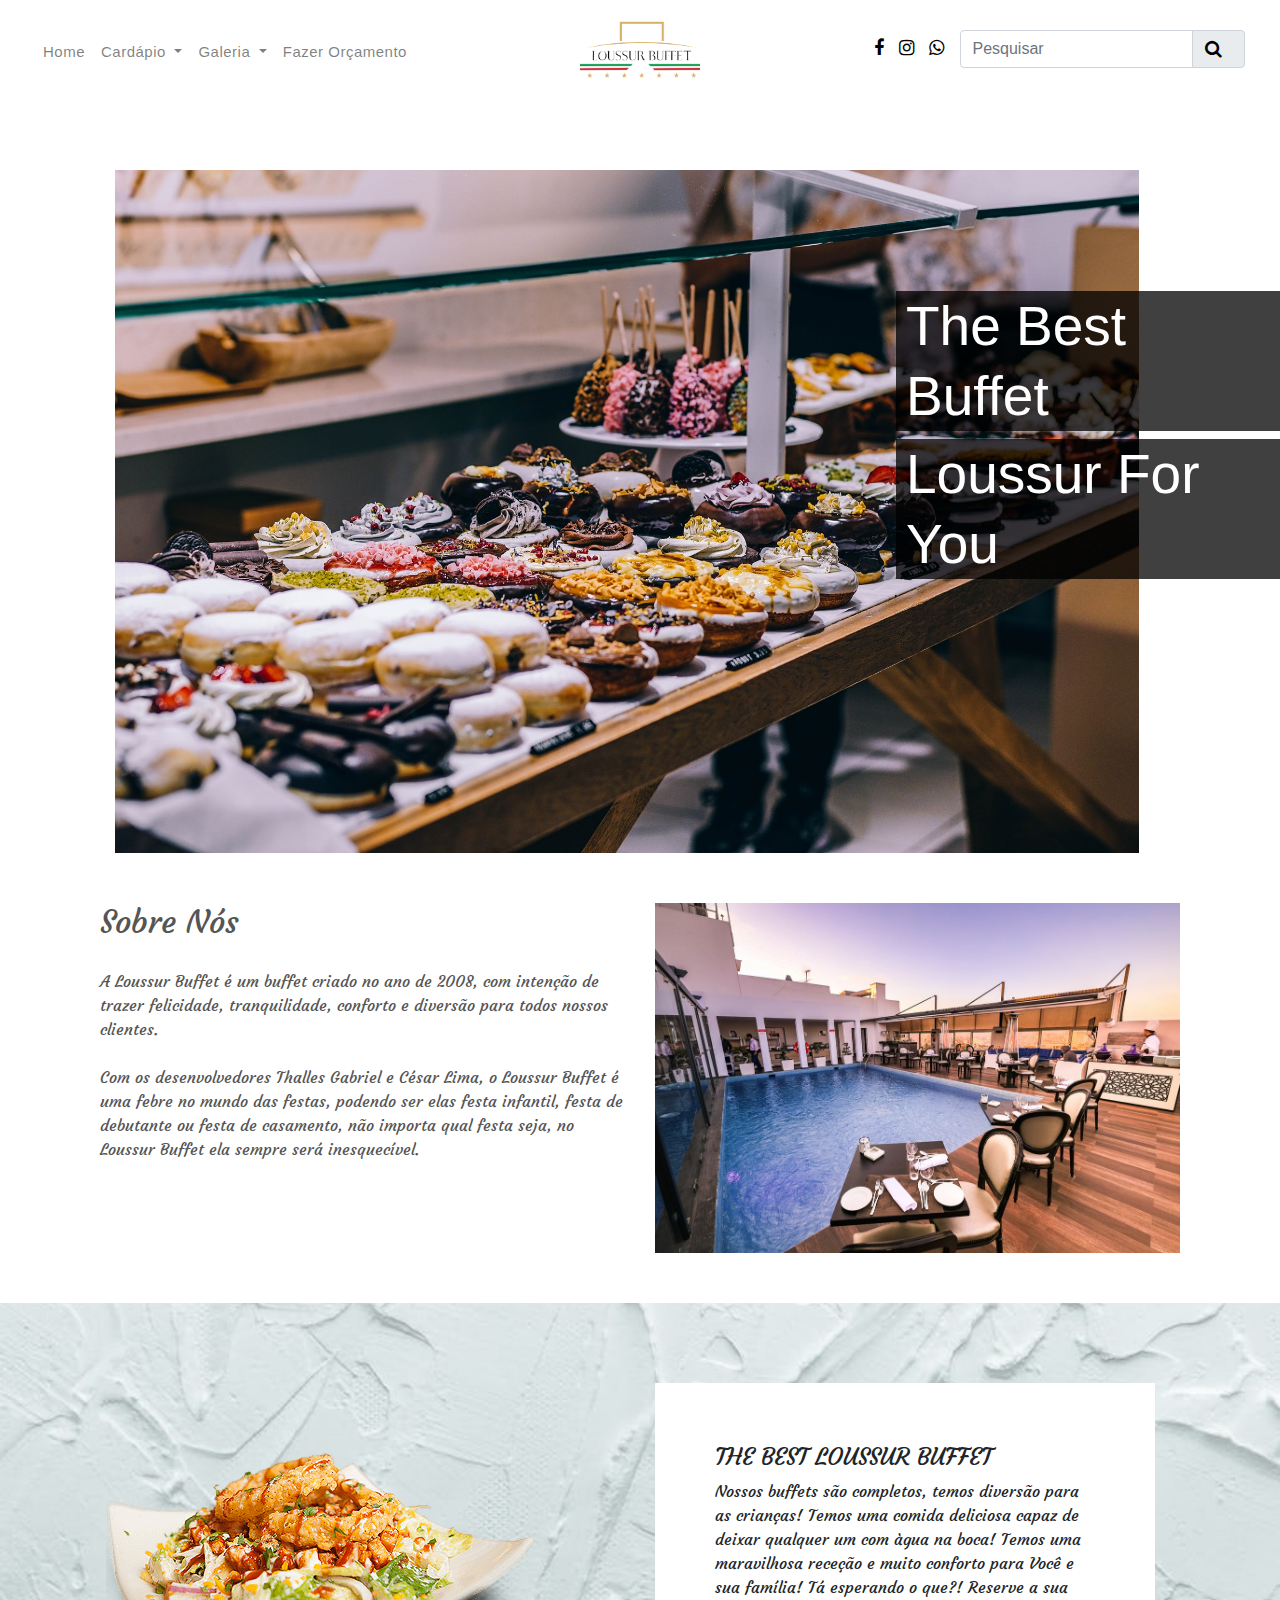
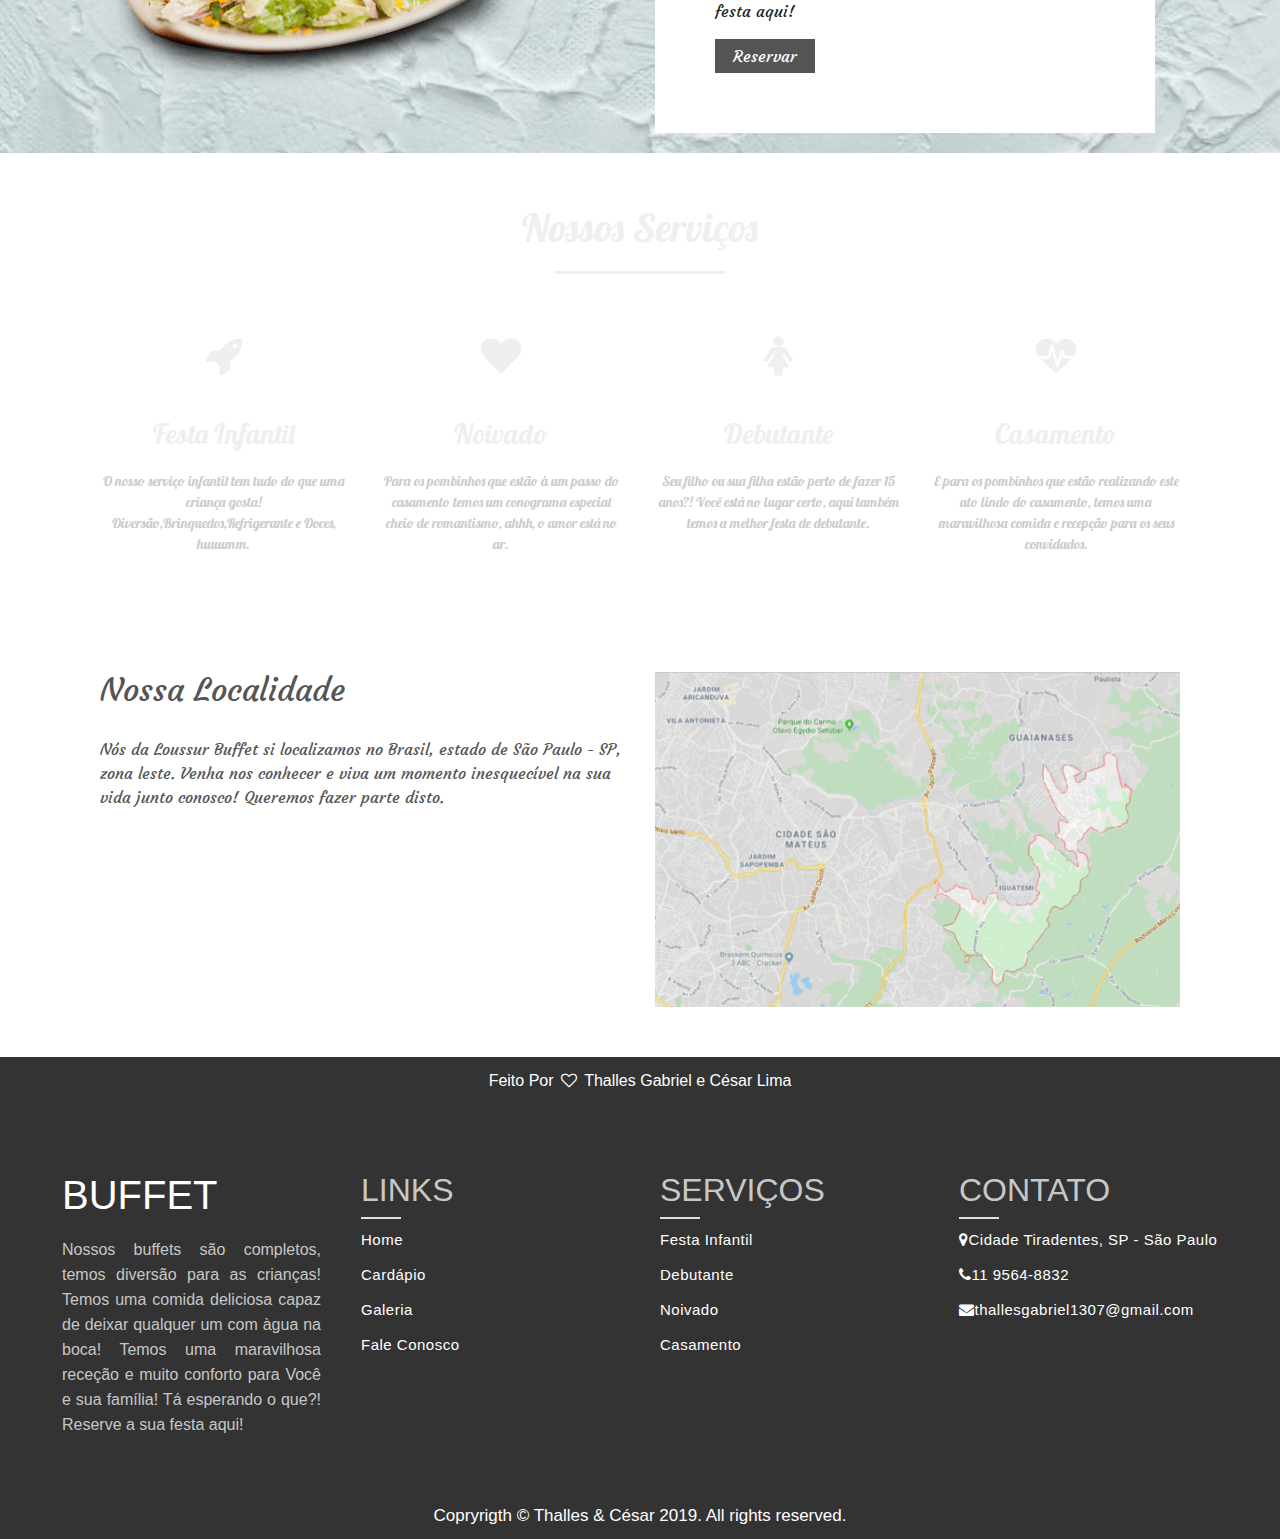
<file: Projeto Buffet/index.html>
<html>
    <head>
        <title>Loussur Buffet</title>
            <link rel="stylesheet" type="text/css" href="Css/reset.css">
            <link rel="stylesheet" type="text/css" href="Css/style.css">
            <link rel="stylesheet" href="https://stackpath.bootstrapcdn.com/bootstrap/4.3.1/css/bootstrap.min.css">
            <link rel="stylesheet" href="https://stackpath.bootstrapcdn.com/font-awesome/4.7.0/css/font-awesome.min.css">
            <link href="https://stackpath.bootstrapcdn.com/font-awesome/4.7.0/css/font-awesome.min.css">
            <link rel="icon" href="Images/logo.png">
        <link href="https://fonts.googleapis.com/css?family=Courgette|Lobster&display=swap" rel="stylesheet">
            
            <script src="https://code.jquery.com/jquery-3.3.1.slim.min.js"></script>
            <script src="https://cdnjs.cloudflare.com/ajax/libs/popper.js/1.14.7/umd/popper.min.js" ></script>
            <script src="https://stackpath.bootstrapcdn.com/bootstrap/4.3.1/js/bootstrap.min.js"></script>
    </head>
    <body>
        <!----NavgationBar---->
  <section class="header">
        <nav class="navbar navbar-expand-lg navbar-light">
  <a class="navbar-brand" href="index.html"><img src="Images/logo.png"></a>
  <button class="navbar-toggler" type="button" data-toggle="collapse" data-target="#navbarNav" aria-controls="navbarNav" aria-expanded="false" aria-label="Alterna navegação">
   <i class="fa fa-bars"></i>
  </button>
  <div class="collapse navbar-collapse" id="navbarNav">
    <ul class="navbar-nav">
    
      <li class="nav-item">
        <a class="nav-link" href="index.html">Home</a>
      </li>
     <li class="nav-item">
        <a class="nav-link dropdown-toggle" href="#" id="navbarDropdownMenuLink" role="button" data-toggle="dropdown" aria-haspopup="true" aria-expanded="false">
          Cardápio
        </a>
        <div class="dropdown-menu" aria-labelledby="navbarDropdownMenuLink">
          <a class="dropdown-item" href="churra.html">Churrasco</a>
          <a class="dropdown-item" href="coque.html">Coquetel</a>
          <a class="dropdown-item" href="jantar.html">Jantar</a>
        </div>
      </li>
        <li class="nav-item dropdown">
        <a class="nav-link dropdown-toggle" href="#" id="navbarDropdownMenuLink" role="button" data-toggle="dropdown" aria-haspopup="true" aria-expanded="false">
          Galeria
        </a>
        <div class="dropdown-menu" aria-labelledby="navbarDropdownMenuLink">
          <a class="dropdown-item" href="gkids.html">Festa Infantil</a>
          <a class="dropdown-item" href="gdebutant.html">Debutante</a>
          <a class="dropdown-item" href="gcasamento.html">Casamento</a>
        </div>
      </li>
     
          <li class="nav-item">
        <a class="nav-link" href="fale.html">Fazer Orçamento</a>
      </li>
     
     
    </ul>
      
      <ul class="right-menu ml-auto">
        <li><i class="fa fa-facebook"></i></li>
           <li><i class="fa fa-instagram"></i></li>
           <li><i class="fa fa-whatsapp"></i></li>
          <li>
            <div class="input-group mb-3">
  <input type="text" class="form-control" placeholder="Pesquisar">
  <div class="input-group-append">
    <span class="input-group-text"><i class="fa fa-search"></i></span>
  </div>
</div>
          </li>
      </ul>
  </div>
       
</nav>
      <div class="banner">
        <div class="banner-img">
            <img src="Images/donuts-and-bagel-display-205961.jpg">
          </div>
          <div class="banner-title">
              <h1>The Best Buffet</h1>
               <h1>Loussur For You</h1>
          </div>
      </div>
     </section>   
        <!-----Sliders----->
      
        <!-----About--->
        <section id="about">
            <div class="container">
                <div class="row">
                    <div class="col-md-6">
                        <h2>Sobre Nós</h2>
                        
                        <div class="about-content">
                            A Loussur Buffet é um buffet criado no ano de 2008, com intenção de trazer felicidade, tranquilidade, conforto e diversão para todos nossos clientes. 
                            <br> <br>
                            Com os desenvolvedores Thalles Gabriel e César Lima, o Loussur Buffet é uma febre no mundo das festas, podendo ser elas festa infantil, festa de debutante ou festa de casamento, não importa qual festa seja, no Loussur Buffet ela sempre será inesquecível.      
                        </div>
                 
                    </div>
                        
                    <div class="col-md-6">
                        <img src="Images/x.jpeg" class="img-fluid">
                    </div>
                    </div>
                </div>
           
        </section>
            <section class="offer">
                <div class="row">
                    <div class="col-md-6 text-center">
                        <img src="Images/xx.png">
                    </div>
                            <div class="col-md-6">
                        <div class="subscribe">
                                <h4>THE BEST LOUSSUR BUFFET</h4>
                            <p>  Nossos buffets são completos, temos diversão para as crianças! Temos uma comida deliciosa capaz de deixar qualquer um com àgua na boca! Temos uma maravilhosa receção e muito conforto para Você e sua família! Tá esperando o que?! Reserve a sua festa aqui!</p>
                            <a href="">Reservar</a>
                                </div>
                    </div>
                </div>
        </section>
            <!----Services---->
            <section id="services">
                <div class="container">
                    <h1>Nossos Serviços</h1>
                    <div class="row services">
                        <div class="col-md-3 text-center">
                            <div class="icon">
                                <i class="fa fa-rocket"></i>
                            </div>
                            <h3>Festa Infantil</h3>
                            <p>O nosso serviço infantil tem tudo do que uma criança gosta! Diversão,Brinquedos,Refrigerante e Doces, huuumm.</p>
                        </div>
                        
                    
                           <div class="col-md-3 text-center">
                            <div class="icon">
                                <i class="fa fa-heart"></i>
                            </div>
                            <h3>Noivado</h3>
                            <p>Para os pombinhos que estão à um passo do casamento temos um conograma especial cheio de romantismo, ahhh, o amor está no ar.</p>
                        </div>
                        
                           <div class="col-md-3 text-center">
                            <div class="icon">
                              <i class="fa fa-female" aria-hidden="true"></i>
                            </div>
                            <h3>Debutante</h3>
                            <p>Seu filho ou sua filha estão perto de fazer 15 anos?! Você está no lugar certo, aqui também temos a melhor festa de debutante.</p>
                        </div>
                        
                       <div class="col-md-3 text-center">
                            <div class="icon">
                                <i class="fa fa-heartbeat"></i>
                            </div>
                            <h3>Casamento</h3>
                            <p>E para os pombinhos que estão realizando este ato lindo do casamento, temos uma maravilhosa comida e recepção para os seus convidados.</p>
                        </div>
                
                    
                    </div>
                </div>
        </section>
          <section id="about">
            <div class="container">
                <div class="row">
                    <div class="col-md-6">
                        <h2>Nossa Localidade</h2>
                        
                        <div class="about-content">
                            Nós da Loussur Buffet si localizamos no Brasil, estado de São Paulo - SP, zona leste. Venha nos conhecer e viva um momento inesquecível na sua vida junto conosco! Queremos fazer parte disto.
                        </div>
                 
                    </div>
                        
                    <div class="col-md-6">
                        <img src="Images/l.jpg" class="img-fluid">
                    </div>
                    </div>
                </div>
           
        </section>
       <!----Fooater---->
        <section id="footer">
            <div class="container text-center">
                <p>Feito Por <i class="fa fa-heart-o"></i> Thalles Gabriel e César Lima</p>
            </div>
        </section>
        
        <div class="footer">
            <div class="inner-footer">
                <div class="footer-items">
                    <h1 class="h1">Buffet</h1>
                    <p>
                       Nossos buffets são completos, temos diversão para as crianças! Temos uma comida deliciosa capaz de deixar qualquer um com àgua na boca! Temos uma maravilhosa receção e muito conforto para Você e sua família! Tá esperando o que?! Reserve a sua festa aqui!
                    </p>
                </div>
                
                 <div class="footer-items">
                    <h2 class="h2">Links</h2>
                    <div class="border"></div>
                     <ul>
                           <a href=""><li>Home</li></a>
                           <a href=""><li>Cardápio</li></a>
                           <a href=""><li>Galeria</li></a>
                           <a href=""><li>Fale Conosco</li></a>
                     </ul>
                </div>
                
                  <div class="footer-items">
                    <h2 class="h2">Serviços</h2>
                    <div class="border"></div>
                     <ul>
                           <a href=""><li>Festa Infantil</li></a>
                           <a href=""><li>Debutante</li></a>
                           <a href=""><li>Noivado</li></a>
                           <a href=""><li>Casamento</li></a>
                     </ul>
                </div>
                
                <div class="footer-items">
                    <h2 class="h2">Contato</h2>
                    <div class="border"></div>
                     <ul>
                         <li><i class="fa fa-map-marker" aria-hidden="true"></i>Cidade Tiradentes, SP - São Paulo</li>
                           <li><i class="fa fa-phone" aria-hidden="true"></i>11 9564-8832</li>
                            <li><i class="fa fa-envelope" aria-hidden="true"></i>thallesgabriel1307@gmail.com</li>
                     </ul>
                    <div class="social-media">
                
                    </div>
                </div>
                
                
            
            
            </div>
            <div class="footer-bottom">
                Copryrigth &copy; Thalles & César 2019. All rights reserved.
            </div>
        </div>

    </body>
</html>
</file>
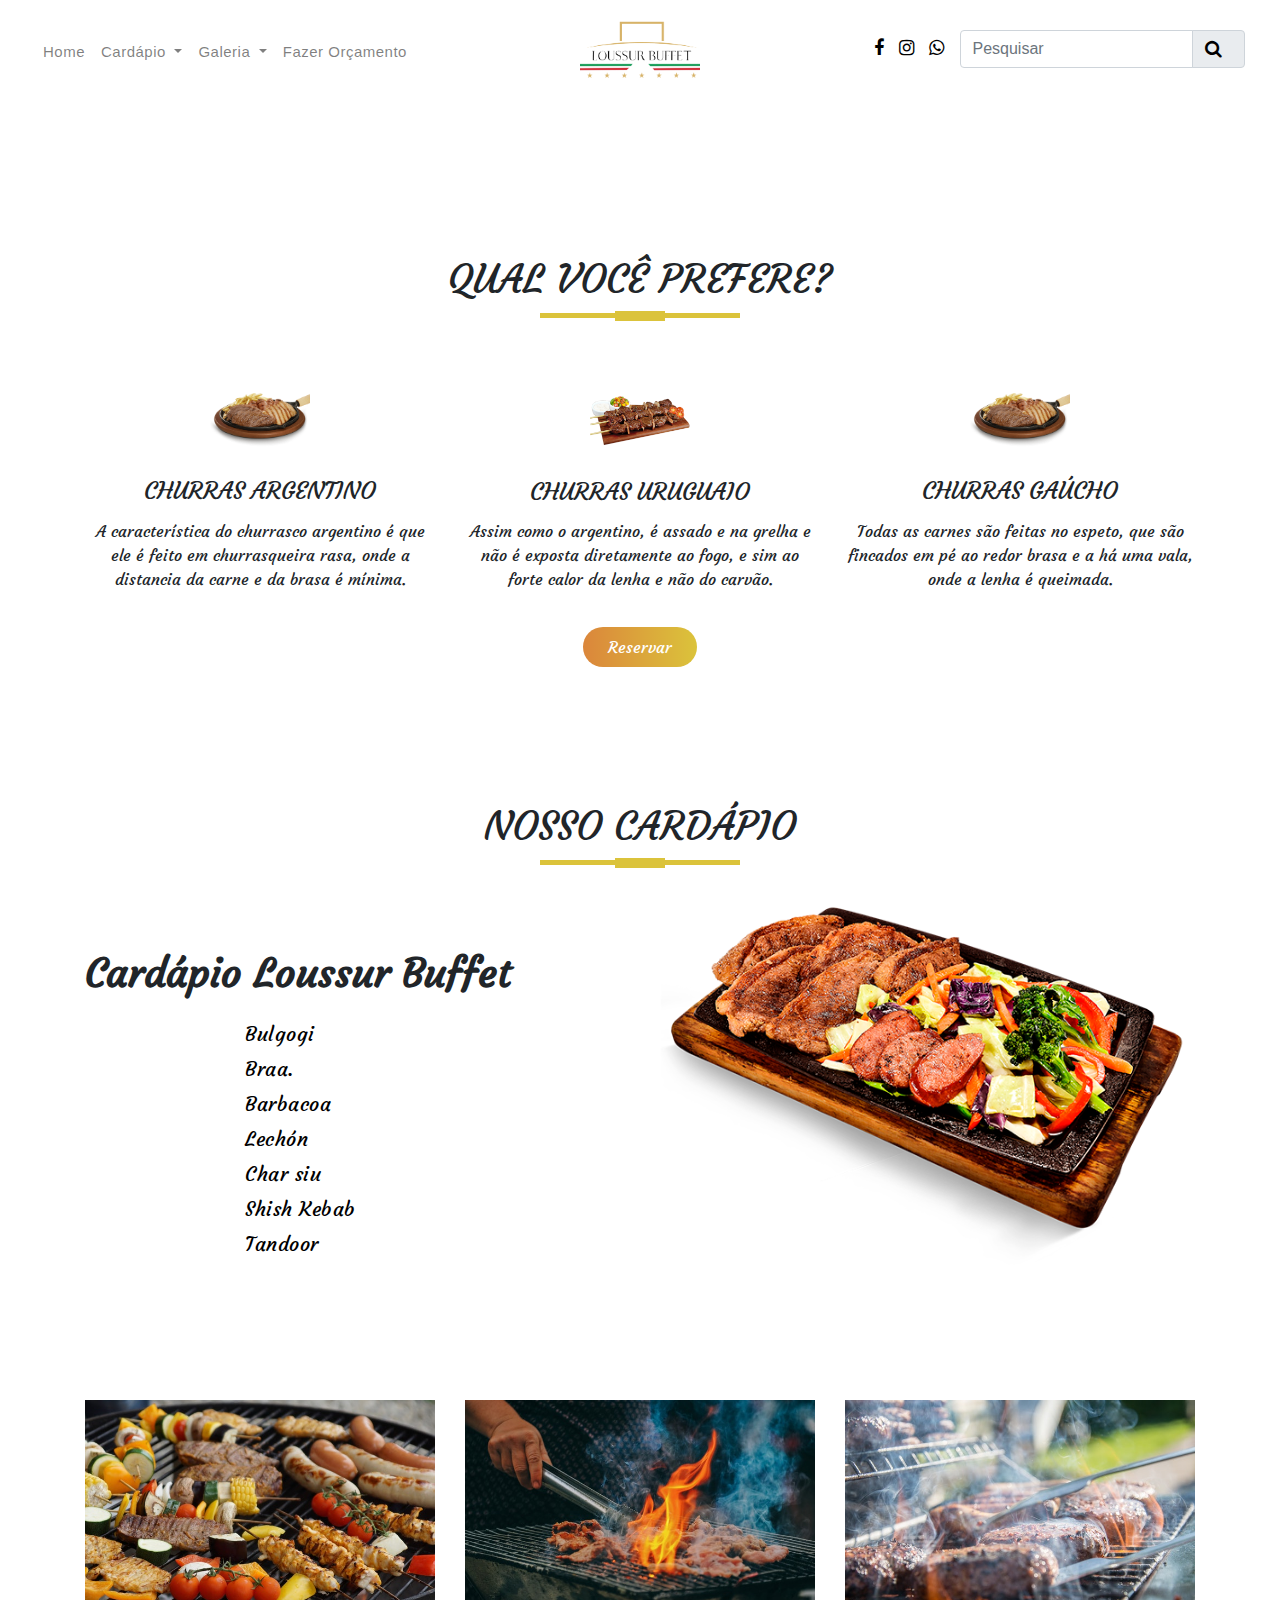
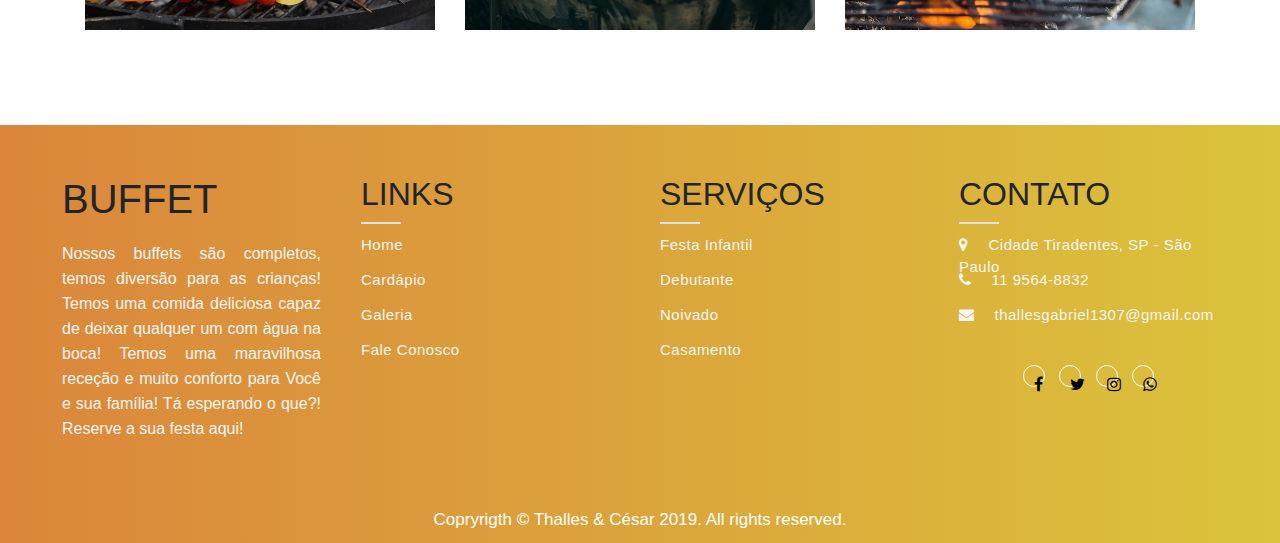
<file: Projeto Buffet/churra.html>
<html>
    <head>
        <title>Loussur Buffet - Churrasco</title>
    </head>
    <link rel="stylesheet" type="text/css" href="Css/reset.css">
    <link rel="stylesheet" type="text/css" href="Css/churra.css">
    <link rel="stylesheet" href="https://stackpath.bootstrapcdn.com/bootstrap/4.1.3/css/bootstrap.min.css">
     <link href="https://fonts.googleapis.com/css?family=Courgette|Lobster&display=swap" rel="stylesheet">
    <script src="https://code.jquery.com/jquery-3.3.1.slim.min.js"></script>
    <script src="https://stackpath.bootstrapcdn.com/bootstrap/4.1.3/js/bootstrap.min.js"></script>
    <link rel="stylesheet" type="text/css" href="https://stackpath.bootstrapcdn.com/font-awesome/4.7.0/css/font-awesome.min.css">
    <link rel="icon" href="Images/logo.png">
    
    <body>
     <section class="header">
        <nav class="navbar navbar-expand-lg navbar-light">
  <a class="navbar-brand" href="index.html"><img src="Images/logo.png"></a>
  <button class="navbar-toggler" type="button" data-toggle="collapse" data-target="#navbarNav" aria-controls="navbarNav" aria-expanded="false" aria-label="Alterna navegação">
   <i class="fa fa-bars"></i>
  </button>
  <div class="collapse navbar-collapse" id="navbarNav">
    <ul class="navbar-nav">
    
      <li class="nav-item">
        <a class="nav-link" href="index.html">Home</a>
      </li>
     <li class="nav-item">
        <a class="nav-link dropdown-toggle" href="#" id="navbarDropdownMenuLink" role="button" data-toggle="dropdown" aria-haspopup="true" aria-expanded="false">
          Cardápio
        </a>
        <div class="dropdown-menu" aria-labelledby="navbarDropdownMenuLink">
          <a class="dropdown-item" href="churra.html">Churrasco</a>
          <a class="dropdown-item" href="coque.html">Coquetel</a>
          <a class="dropdown-item" href="jantar.html">Jantar</a>
        </div>
      </li>
        <li class="nav-item dropdown">
        <a class="nav-link dropdown-toggle" href="#" id="navbarDropdownMenuLink" role="button" data-toggle="dropdown" aria-haspopup="true" aria-expanded="false">
          Galeria
        </a>
        <div class="dropdown-menu" aria-labelledby="navbarDropdownMenuLink">
          <a class="dropdown-item" href="gkids.html">Festa Infantil</a>
          <a class="dropdown-item" href="gdebutant.html">Debutante</a>
          <a class="dropdown-item" href="gcasamento.html">Casamento</a>
        </div>
      </li>
     
          <li class="nav-item">
        <a class="nav-link" href="fale.html">Fazer Orçamento</a>
      </li>
     
     
    </ul>
      
      <ul class="right-menu ml-auto">
        <li><i class="fa fa-facebook"></i></li>
           <li><i class="fa fa-instagram"></i></li>
           <li><i class="fa fa-whatsapp"></i></li>
          <li>
            <div class="input-group mb-3">
  <input type="text" class="form-control" placeholder="Pesquisar">
  <div class="input-group-append">
    <span class="input-group-text"><i class="fa fa-search"></i></span>
  </div>
</div>
          </li>
      </ul>
  </div>
       
</nav>
   
     </section>   
           <!-----Services section---->
        <section id="services">
            <div class="container text-center">
                <h1 class="title">QUAL VOCÊ PREFERE?</h1>
                <div class="row text-center">
                    <div class="col-md-4 services">
                        <img src="Images/2cc.png" class="service-img">
                        <h4>Churras Argentino</h4>
                         <p>A característica do churrasco argentino é que ele é feito em churrasqueira rasa, onde a distancia da carne e da brasa é mínima.</p>
                    </div>
                     <div class="col-md-4 services">
                        <img src="Images/churrr.png" class="service-img">
                        <h4>Churras Uruguaio</h4>
                         <p>Assim como o argentino, é assado e na grelha e não é exposta diretamente ao fogo, e sim ao forte calor da lenha e não do carvão.</p>
                    </div>
                     <div class="col-md-4 services">
                        <img src="Images/2cc.png" class="service-img">
                        <h4>Churras Gaúcho</h4>
                         <p>Todas as carnes são feitas no espeto, que são fincados em pé ao redor brasa e a há uma vala, onde a lenha é queimada. </p>
                    </div>
                    
                </div>
                <button type="button" class="btn btn-primary">Reservar</button>
            </div>
        
        </section>
        
        <section id="about-us">
            <div class="container">
                <h1 class="title text-center">NOSSO CARDÁPIO</h1>
                <div class="row">
                    <div class="col-md-6 about-us">
                        <p class="about-title">Cardápio Loussur Buffet</p>
                        <ul class="ul">
                            <li>Bulgogi</li>
                             <li>Braa.</li>
                             <li>Barbacoa</li>
                             <li>Lechón</li>
                             <li>Char siu</li>
                             <li>Shish Kebab</li>
                             <li>Tandoor</li>
                        </ul>
                    </div>
                     <div class="col-md-6">
                        <img src="Images/cc.png" class="img-fluid">
                    </div>
                </div>
            </div>
        
        </section>
       
           <section class="fashion-trends">
            <div class="container">
               
                <div class="row">
                    <div class="col-md-4">
                        <div class="trending-img">
                            <img src="Images/barbecue-bbq-beef-charcoal-533325.jpg">
                            <button type="button" class="btn-buy">Reservar</button>
                            <div class="overlay">
                            
                            </div>
                        </div>
                    </div>
                    <div class="col-md-4">
                         <div class="trending-img">
                            <img src="Images/close-up-photo-of-man-cooking-meat-1482803.jpg">
                            <button type="button" class="btn-buy">Reservar</button>
                            <div class="overlay">
                            
                            </div>
                        </div>
                    
                    </div>
                    <div class="col-md-4">
                         <div class="trending-img">
                            <img src="Images/close-photography-of-grilled-meat-on-griddle-1105325.jpg">
                            <button type="button" class="btn-buy">Reservar</button>
                            <div class="overlay">
                            
                            </div>
                        </div>
                    </div>
                </div>
             </div>
        </section>
            
        
        <div class="footer">
            <div class="inner-footer">
                <div class="footer-items">
                    <h1 class="h1">Buffet</h1>
                    <p>
                       Nossos buffets são completos, temos diversão para as crianças! Temos uma comida deliciosa capaz de deixar qualquer um com àgua na boca! Temos uma maravilhosa receção e muito conforto para Você e sua família! Tá esperando o que?! Reserve a sua festa aqui!
                    </p>
                </div>
                
                 <div class="footer-items">
                    <h2 class="h2">Links</h2>
                    <div class="border"></div>
                     <ul>
                           <a href=""><li>Home</li></a>
                           <a href=""><li>Cardápio</li></a>
                           <a href=""><li>Galeria</li></a>
                           <a href=""><li>Fale Conosco</li></a>
                     </ul>
                </div>
                
                  <div class="footer-items">
                    <h2 class="h2">Serviços</h2>
                    <div class="border"></div>
                     <ul>
                           <a href=""><li>Festa Infantil</li></a>
                           <a href=""><li>Debutante</li></a>
                           <a href=""><li>Noivado</li></a>
                           <a href=""><li>Casamento</li></a>
                     </ul>
                </div>
                
                <div class="footer-items">
                    <h2 class="h2">Contato</h2>
                    <div class="border"></div>
                     <ul>
                         <li><i class="fa fa-map-marker" aria-hidden="true"></i>Cidade Tiradentes, SP - São Paulo</li>
                           <li><i class="fa fa-phone" aria-hidden="true"></i>11 9564-8832</li>
                            <li><i class="fa fa-envelope" aria-hidden="true"></i>thallesgabriel1307@gmail.com</li>
                     </ul>
                    <div class="social-media">
                        <a href=""><i class="fa fa-facebook" aria-hidden="true"></i></a>
                        <a href=""><i class="fa fa-twitter" aria-hidden="true"></i></a>
                        <a href=""><i class="fa fa-instagram" aria-hidden="true"></i></a>
                        <a href=""><i class="fa fa-whatsapp" aria-hidden="true"></i></a>
                    </div>
                </div>
                
                
            
            
            </div>
            <div class="footer-bottom">
                Copryrigth &copy; Thalles & César 2019. All rights reserved.
            </div>
        </div>

    </body>
</html>
</file>
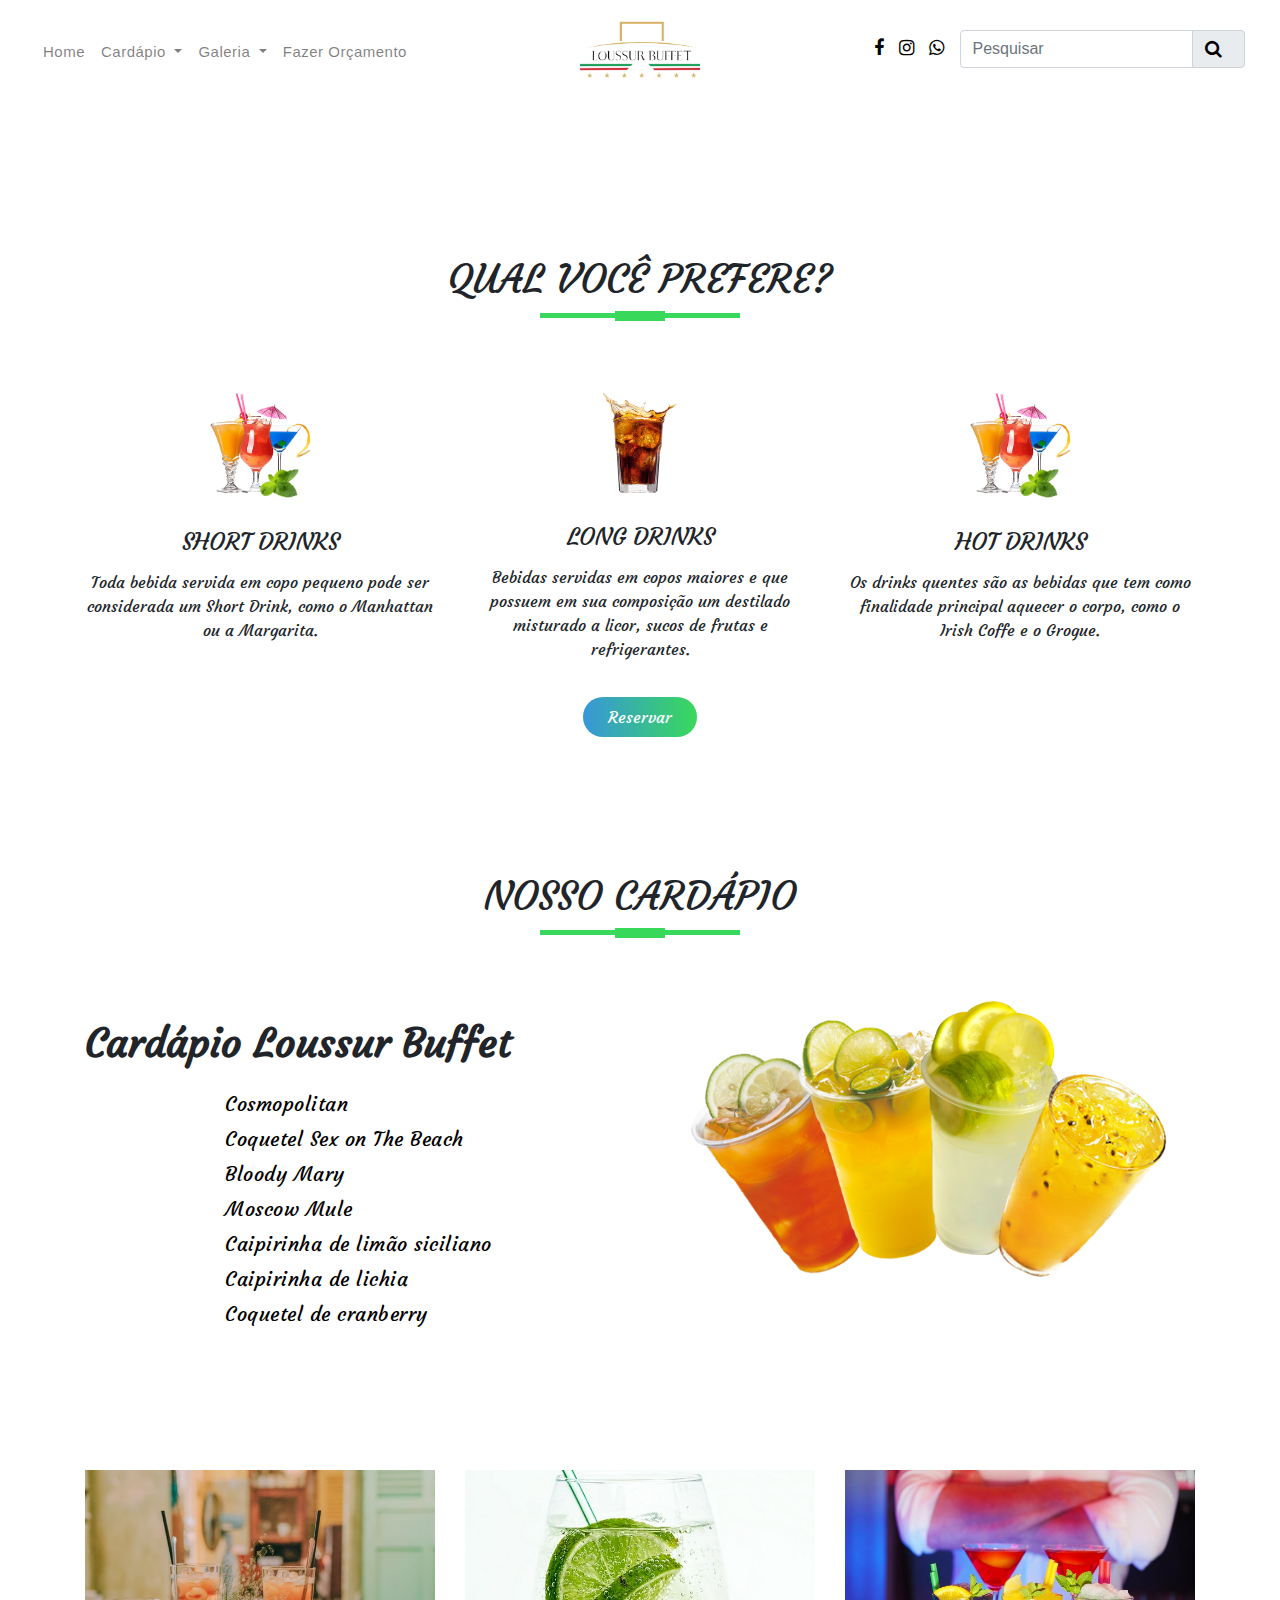
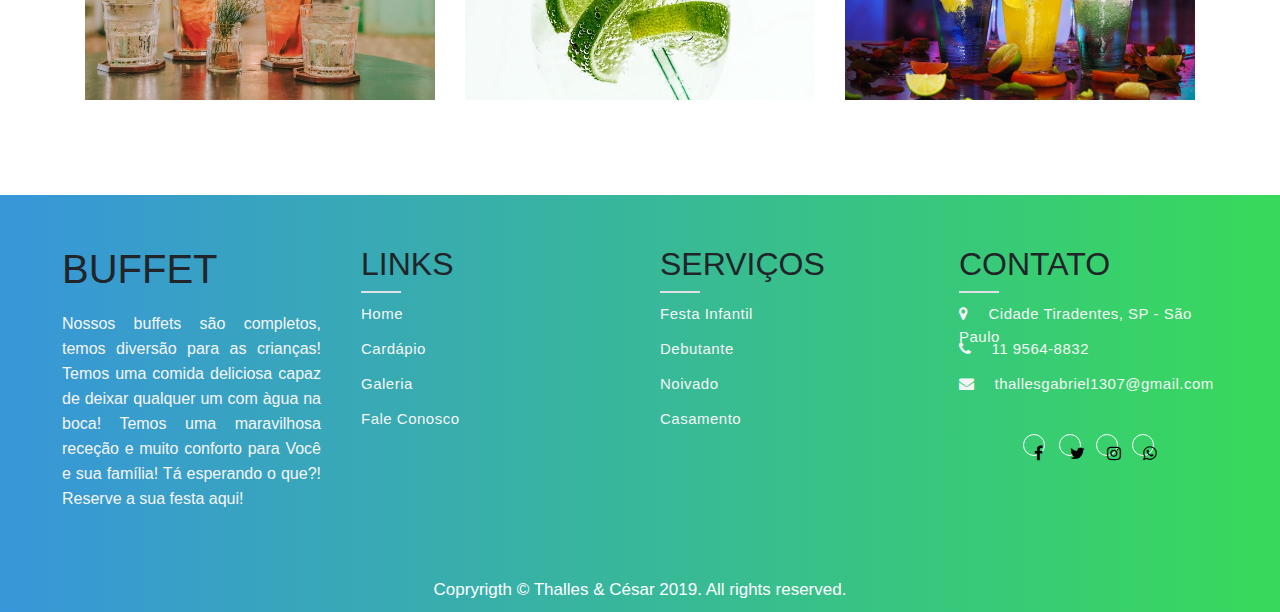
<file: Projeto Buffet/coque.html>
<html>
    <head>
        <title>Loussur Buffet - Coquetel</title>
    </head>
    <link rel="stylesheet" type="text/css" href="Css/reset.css">
    <link rel="stylesheet" type="text/css" href="Css/coque.css">
    <link rel="stylesheet" href="https://stackpath.bootstrapcdn.com/bootstrap/4.1.3/css/bootstrap.min.css">
     <link href="https://fonts.googleapis.com/css?family=Courgette|Lobster&display=swap" rel="stylesheet">
    <script src="https://code.jquery.com/jquery-3.3.1.slim.min.js"></script>
    <script src="https://stackpath.bootstrapcdn.com/bootstrap/4.1.3/js/bootstrap.min.js"></script>
    <link rel="stylesheet" type="text/css" href="https://stackpath.bootstrapcdn.com/font-awesome/4.7.0/css/font-awesome.min.css">
    <link rel="icon" href="Images/logo.png">
    
    <body>
         <section class="header">
        <nav class="navbar navbar-expand-lg navbar-light">
  <a class="navbar-brand" href="index.html"><img src="Images/logo.png"></a>
  <button class="navbar-toggler" type="button" data-toggle="collapse" data-target="#navbarNav" aria-controls="navbarNav" aria-expanded="false" aria-label="Alterna navegação">
   <i class="fa fa-bars"></i>
  </button>
  <div class="collapse navbar-collapse" id="navbarNav">
    <ul class="navbar-nav">
    
      <li class="nav-item">
        <a class="nav-link" href="index.html">Home</a>
      </li>
     <li class="nav-item">
        <a class="nav-link dropdown-toggle" href="#" id="navbarDropdownMenuLink" role="button" data-toggle="dropdown" aria-haspopup="true" aria-expanded="false">
          Cardápio
        </a>
        <div class="dropdown-menu" aria-labelledby="navbarDropdownMenuLink">
          <a class="dropdown-item" href="churra.html">Churrasco</a>
          <a class="dropdown-item" href="coque.html">Coquetel</a>
          <a class="dropdown-item" href="jantar.html">Jantar</a>
        </div>
      </li>
        <li class="nav-item dropdown">
        <a class="nav-link dropdown-toggle" href="#" id="navbarDropdownMenuLink" role="button" data-toggle="dropdown" aria-haspopup="true" aria-expanded="false">
          Galeria
        </a>
        <div class="dropdown-menu" aria-labelledby="navbarDropdownMenuLink">
          <a class="dropdown-item" href="gkids.html">Festa Infantil</a>
          <a class="dropdown-item" href="gdebutant.html">Debutante</a>
          <a class="dropdown-item" href="gcasamento.html">Casamento</a>
        </div>
      </li>
     
          <li class="nav-item">
        <a class="nav-link" href="fale.html">Fazer Orçamento</a>
      </li>
     
     
    </ul>
      
      <ul class="right-menu ml-auto">
        <li><i class="fa fa-facebook"></i></li>
           <li><i class="fa fa-instagram"></i></li>
           <li><i class="fa fa-whatsapp"></i></li>
          <li>
            <div class="input-group mb-3">
  <input type="text" class="form-control" placeholder="Pesquisar">
  <div class="input-group-append">
    <span class="input-group-text"><i class="fa fa-search"></i></span>
  </div>
</div>
          </li>
      </ul>
  </div>
       
</nav>
   
     </section> 
           <section id="services">
            <div class="container text-center">
                <h1 class="title">QUAL VOCÊ PREFERE?</h1>
                <div class="row text-center">
                    <div class="col-md-4 services">
                        <img src="Images/coqtt.png" class="service-img">
                        <h4>Short Drinks</h4>
                         <p>Toda bebida servida em copo pequeno pode ser considerada um Short Drink, como o Manhattan ou a Margarita.</p>
                    </div>
                     <div class="col-md-4 services">
                        <img src="Images/coqqttt.png" class="service-img">
                        <h4>Long Drinks</h4>
                         <p>Bebidas servidas em copos maiores e que possuem em sua composição um destilado misturado a licor, sucos de frutas e refrigerantes.</p>
                    </div>
                     <div class="col-md-4 services">
                        <img src="Images/coqtt.png" class="service-img">
                        <h4>Hot Drinks</h4>
                         <p>Os drinks quentes são as bebidas que tem como finalidade principal aquecer o corpo, como o Irish Coffe e o Grogue.</p>
                    </div>
                </div>
                <button type="button" class="btn btn-primary">Reservar</button>
            </div>
        
        </section>
              <section id="about-us">
            <div class="container">
                <h1 class="title text-center">NOSSO CARDÁPIO</h1>
                <div class="row">
                    <div class="col-md-6 about-us">
                        <p class="about-title">Cardápio Loussur Buffet</p>
                        <ul class="ul">
                            <li> Cosmopolitan</li>
                             <li>Coquetel Sex on The Beach</li>
                             <li>Bloody Mary</li>
                             <li>Moscow Mule</li>
                             <li>Caipirinha de limão siciliano</li>
                             <li> Caipirinha de lichia</li>
                             <li>Coquetel de cranberry</li>
                        </ul>
                    </div>
                     <div class="col-md-6">
                        <img src="Images/ccc.png" class="img-fluid">
                    </div>
                </div>
            </div>
        
        </section>
             <section class="fashion-trends">
            <div class="container">
               
                <div class="row">
                    <div class="col-md-4">
                        <div class="trending-img">
                            <img src="Images/four-clear-glass-drinking-cups-filled-with-orange-and-clear-1441122.jpg">
                            <button type="button" class="btn-buy">Reservar</button>
                            <div class="overlay">
                            
                            </div>
                        </div>
                    </div>
                    <div class="col-md-4">
                         <div class="trending-img">
                            <img src="Images/cold-summer-alcohol-cocktail-34293.jpg">
                            <button type="button" class="btn-buy">Reservar</button>
                            <div class="overlay">
                            
                            </div>
                        </div>
                    
                    </div>
                    <div class="col-md-4">
                         <div class="trending-img">
                            <img src="Images/man-night-bar-barman-110472.jpg">
                            <button type="button" class="btn-buy">Reservar</button>
                            <div class="overlay">
                            
                            </div>
                        </div>
                    </div>
                </div>
             </div>
        </section>
            
        <div class="footer">
            <div class="inner-footer">
                <div class="footer-items">
                    <h1 class="h1">Buffet</h1>
                    <p>
                       Nossos buffets são completos, temos diversão para as crianças! Temos uma comida deliciosa capaz de deixar qualquer um com àgua na boca! Temos uma maravilhosa receção e muito conforto para Você e sua família! Tá esperando o que?! Reserve a sua festa aqui!
                    </p>
                </div>
                
                 <div class="footer-items">
                    <h2 class="h2">Links</h2>
                    <div class="border"></div>
                     <ul>
                           <a href=""><li>Home</li></a>
                           <a href=""><li>Cardápio</li></a>
                           <a href=""><li>Galeria</li></a>
                           <a href=""><li>Fale Conosco</li></a>
                     </ul>
                </div>
                
                  <div class="footer-items">
                    <h2 class="h2">Serviços</h2>
                    <div class="border"></div>
                     <ul>
                           <a href=""><li>Festa Infantil</li></a>
                           <a href=""><li>Debutante</li></a>
                           <a href=""><li>Noivado</li></a>
                           <a href=""><li>Casamento</li></a>
                     </ul>
                </div>
                
                <div class="footer-items">
                    <h2 class="h2">Contato</h2>
                    <div class="border"></div>
                     <ul>
                         <li><i class="fa fa-map-marker" aria-hidden="true"></i>Cidade Tiradentes, SP - São Paulo</li>
                           <li><i class="fa fa-phone" aria-hidden="true"></i>11 9564-8832</li>
                            <li><i class="fa fa-envelope" aria-hidden="true"></i>thallesgabriel1307@gmail.com</li>
                     </ul>
                    <div class="social-media">
                        <a href=""><i class="fa fa-facebook" aria-hidden="true"></i></a>
                        <a href=""><i class="fa fa-twitter" aria-hidden="true"></i></a>
                        <a href=""><i class="fa fa-instagram" aria-hidden="true"></i></a>
                        <a href=""><i class="fa fa-whatsapp" aria-hidden="true"></i></a>
                    </div>
                </div>
                
                
            
            
            </div>
            <div class="footer-bottom">
                Copryrigth &copy; Thalles & César 2019. All rights reserved.
            </div>
        </div>

    </body>
</html>
</file>
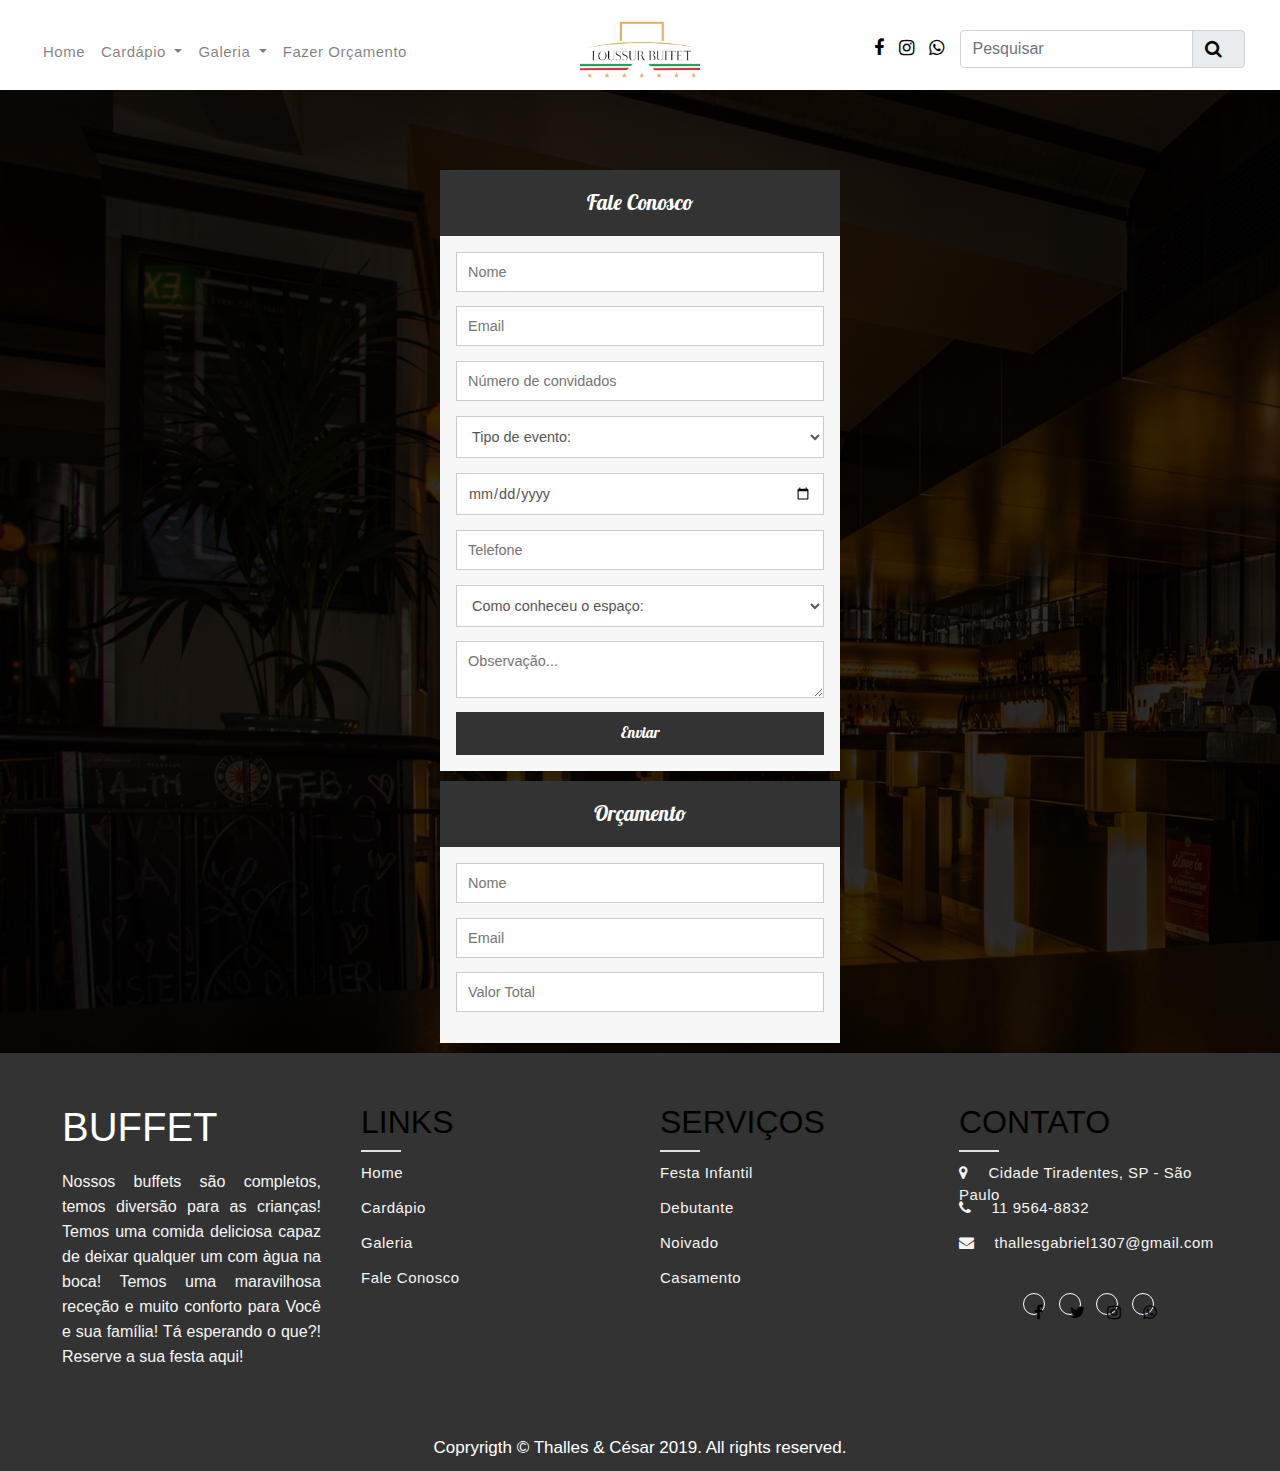
<file: Projeto Buffet/fale.html>
<html>
    <head>
        <title>Loussur Buffet</title>
            <link rel="stylesheet" type="text/css" href="Css/reset.css">
            <link rel="stylesheet" type="text/css" href="Css/fale.css">
            <link rel="stylesheet" href="https://stackpath.bootstrapcdn.com/bootstrap/4.3.1/css/bootstrap.min.css">
            <link rel="stylesheet" href="https://stackpath.bootstrapcdn.com/font-awesome/4.7.0/css/font-awesome.min.css">
            <link href="https://stackpath.bootstrapcdn.com/font-awesome/4.7.0/css/font-awesome.min.css">
            <link rel="icon" href="Images/logo.png">
        <link href="https://fonts.googleapis.com/css?family=Courgette|Lobster&display=swap" rel="stylesheet">
            
            <script src="https://code.jquery.com/jquery-3.3.1.slim.min.js"></script>
            <script src="https://cdnjs.cloudflare.com/ajax/libs/popper.js/1.14.7/umd/popper.min.js" ></script>
            <script src="https://stackpath.bootstrapcdn.com/bootstrap/4.3.1/js/bootstrap.min.js"></script>
    </head>
    <body>
        <!----NavgationBar---->
  <section class="header">
        <nav class="navbar navbar-expand-lg navbar-light">
  <a class="navbar-brand" href="index.html"><img src="Images/logo.png"></a>
  <button class="navbar-toggler" type="button" data-toggle="collapse" data-target="#navbarNav" aria-controls="navbarNav" aria-expanded="false" aria-label="Alterna navegação">
   <i class="fa fa-bars"></i>
  </button>
  <div class="collapse navbar-collapse" id="navbarNav">
    <ul class="navbar-nav">
    
      <li class="nav-item">
        <a class="nav-link" href="index.html">Home</a>
      </li>
     <li class="nav-item">
        <a class="nav-link dropdown-toggle" href="#" id="navbarDropdownMenuLink" role="button" data-toggle="dropdown" aria-haspopup="true" aria-expanded="false">
          Cardápio
        </a>
        <div class="dropdown-menu" aria-labelledby="navbarDropdownMenuLink">
          <a class="dropdown-item" href="churra.html">Churrasco</a>
          <a class="dropdown-item" href="coque.html">Coquetel</a>
          <a class="dropdown-item" href="jantar.html">Jantar</a>
        </div>
      </li>
        <li class="nav-item dropdown">
        <a class="nav-link dropdown-toggle" href="#" id="navbarDropdownMenuLink" role="button" data-toggle="dropdown" aria-haspopup="true" aria-expanded="false">
          Galeria
        </a>
        <div class="dropdown-menu" aria-labelledby="navbarDropdownMenuLink">
          <a class="dropdown-item" href="gkids.html">Festa Infantil</a>
          <a class="dropdown-item" href="gdebutant.html">Debutante</a>
          <a class="dropdown-item" href="gcasamento.html">Casamento</a>
        </div>
      </li>
     
          <li class="nav-item">
        <a class="nav-link" href="fale.html">Fazer Orçamento</a>
      </li>
     
     
    </ul>
      
      <ul class="right-menu ml-auto">
        <li><i class="fa fa-facebook"></i></li>
           <li><i class="fa fa-instagram"></i></li>
           <li><i class="fa fa-whatsapp"></i></li>
          <li>
            <div class="input-group mb-3">
  <input type="text" class="form-control" placeholder="Pesquisar">
  <div class="input-group-append">
    <span class="input-group-text"><i class="fa fa-search"></i></span>
  </div>
</div>
          </li>
      </ul>
  </div>
       
</nav>
        </section>
       
        <script type="text/javascript">
            function calc(){
               var qtd = parseInt(document.getElementById('txtCon').value);
                tot = qtd * 20;
                document.getElementById('txtOr').value = tot;   
               
                
                document.getElementById('txtNome').value = document.getElementById('txtNom').value;
                document.getElementById('txtEmail').value = document.getElementById('id2').value;
            }
        
        </script>
            
           <div class="form-style-6">
<h1 class="h11">Fale Conosco</h1>
<form oninput="calc():">
<input type="text" name="field1" id="txtNom" placeholder="Nome" />
<input type="email" name="field2" id="id2" placeholder="Email" />
    <input type="text" name="txtCon" id="txtCon" placeholder="Número de convidados" />
    <select name="slcFormacao" id="slcFormacao">
                <option>Tipo de evento:</option>
                 <option>Infantil</option>
                 <option>Debutante</option>
                 <option>Noivado</option>
                 <option>Casamento</option>
            
            
            </select>
    <input type="date" name="dtE" id="dtE" placeholder="Data do evento">
    
    <input type="text" name="field1" placeholder="Telefone" />
       <select name="slcFormacao" id="slcFormacao">
                <option>Como conheceu o espaço:</option>
                 <option>Facebook</option>
                 <option>Instagram</option>
                 <option>Youtube</option>
                 <option>Internet/Google</option>
                <option>Indicação</option>
                <option>Blog</option>
                <option>Outros</option>
            
            
            </select>
<textarea name="field3" placeholder="Observação..."></textarea>
 

<input type="button"  value="Enviar" onclick="calc()"/>
</form>
               
               
</div>
        
         <div class="form-style-6">
<h1 class="h11">Orçamento</h1>
<form oninput="calc():">
<input type="text" name="field1" id="txtNome" placeholder="Nome" />
<input type="email" name="field2" id="txtEmail" placeholder="Email" />
    <input type="text" name="txtOr" id="txtOr" placeholder="Valor Total" />


</form>
               
               
</div>
        <style type="text/css">
.form-style-6{
	font: 95% Arial, Helvetica, sans-serif;
	max-width: 400px;
	margin: 10px auto;
	padding: 16px;
	background: #F7F7F7;
   

}
.form-style-6 h1{
	background: #333;
	padding: 20px 0;
	font-size: 140%;
	font-weight: 300;
	text-align: center;
	color: #fff;
	margin: -16px -16px 16px -16px;
}
.form-style-6 input[type="text"],
.form-style-6 input[type="date"],
.form-style-6 input[type="datetime"],
.form-style-6 input[type="email"],
.form-style-6 input[type="number"],
.form-style-6 input[type="search"],
.form-style-6 input[type="time"],
.form-style-6 input[type="url"],
.form-style-6 textarea,
.form-style-6 select 
{
	-webkit-transition: all 0.30s ease-in-out;
	-moz-transition: all 0.30s ease-in-out;
	-ms-transition: all 0.30s ease-in-out;
	-o-transition: all 0.30s ease-in-out;
	outline: none;
	box-sizing: border-box;
	-webkit-box-sizing: border-box;
	-moz-box-sizing: border-box;
	width: 100%;
	background: #fff;
	margin-bottom: 4%;
	border: 1px solid #ccc;
	padding: 3%;
	color: #555;
	font: 95% Arial, Helvetica, sans-serif;
}
.form-style-6 input[type="text"]:focus,
.form-style-6 input[type="date"]:focus,
.form-style-6 input[type="datetime"]:focus,
.form-style-6 input[type="email"]:focus,
.form-style-6 input[type="number"]:focus,
.form-style-6 input[type="search"]:focus,
.form-style-6 input[type="time"]:focus,
.form-style-6 input[type="url"]:focus,
.form-style-6 textarea:focus,
.form-style-6 select:focus
{
	box-shadow: 0 0 5px #333;
	padding: 3%;
	border: 1px solid #333;
}

.form-style-6 input[type="submit"],
.form-style-6 input[type="button"]{
	box-sizing: border-box;
	-webkit-box-sizing: border-box;
	-moz-box-sizing: border-box;
	width: 100%;
	padding: 3%;
	background: #333;
	border-bottom: 2px solid #333;
	border-top-style: none;
	border-right-style: none;
	border-left-style: none;	
	color: #fff;
}
.form-style-6 input[type="submit"]:hover,
.form-style-6 input[type="button"]:hover{
	background: #555;
}
            .form-style-6 input[type="submit"]{
                background: #333;
            }
</style>
          <div class="footer">
            <div class="inner-footer">
                <div class="footer-items">
                    <h1 class="h1">Buffet</h1>
                    <p>
                       Nossos buffets são completos, temos diversão para as crianças! Temos uma comida deliciosa capaz de deixar qualquer um com àgua na boca! Temos uma maravilhosa receção e muito conforto para Você e sua família! Tá esperando o que?! Reserve a sua festa aqui!
                    </p>
                </div>
                
                 <div class="footer-items">
                    <h2 class="h2">Links</h2>
                    <div class="border"></div>
                     <ul>
                           <a href=""><li>Home</li></a>
                           <a href=""><li>Cardápio</li></a>
                           <a href=""><li>Galeria</li></a>
                           <a href=""><li>Fale Conosco</li></a>
                     </ul>
                </div>
                
                  <div class="footer-items">
                    <h2 class="h2">Serviços</h2>
                    <div class="border"></div>
                     <ul>
                           <a href=""><li>Festa Infantil</li></a>
                           <a href=""><li>Debutante</li></a>
                           <a href=""><li>Noivado</li></a>
                           <a href=""><li>Casamento</li></a>
                     </ul>
                </div>
                
                <div class="footer-items">
                    <h2 class="h2">Contato</h2>
                    <div class="border"></div>
                     <ul>
                         <li><i class="fa fa-map-marker" aria-hidden="true"></i>Cidade Tiradentes, SP - São Paulo</li>
                           <li><i class="fa fa-phone" aria-hidden="true"></i>11 9564-8832</li>
                            <li><i class="fa fa-envelope" aria-hidden="true"></i>thallesgabriel1307@gmail.com</li>
                     </ul>
                    <div class="social-media">
                        <a href=""><i class="fa fa-facebook" aria-hidden="true"></i></a>
                        <a href=""><i class="fa fa-twitter" aria-hidden="true"></i></a>
                        <a href=""><i class="fa fa-instagram" aria-hidden="true"></i></a>
                        <a href=""><i class="fa fa-whatsapp" aria-hidden="true"></i></a>
                    </div>
                </div>
                
                
            
            
            </div>
            <div class="footer-bottom">
                Copryrigth &copy; Thalles & César 2019. All rights reserved.
            </div>
        </div>
    </body>
</html>
</file>
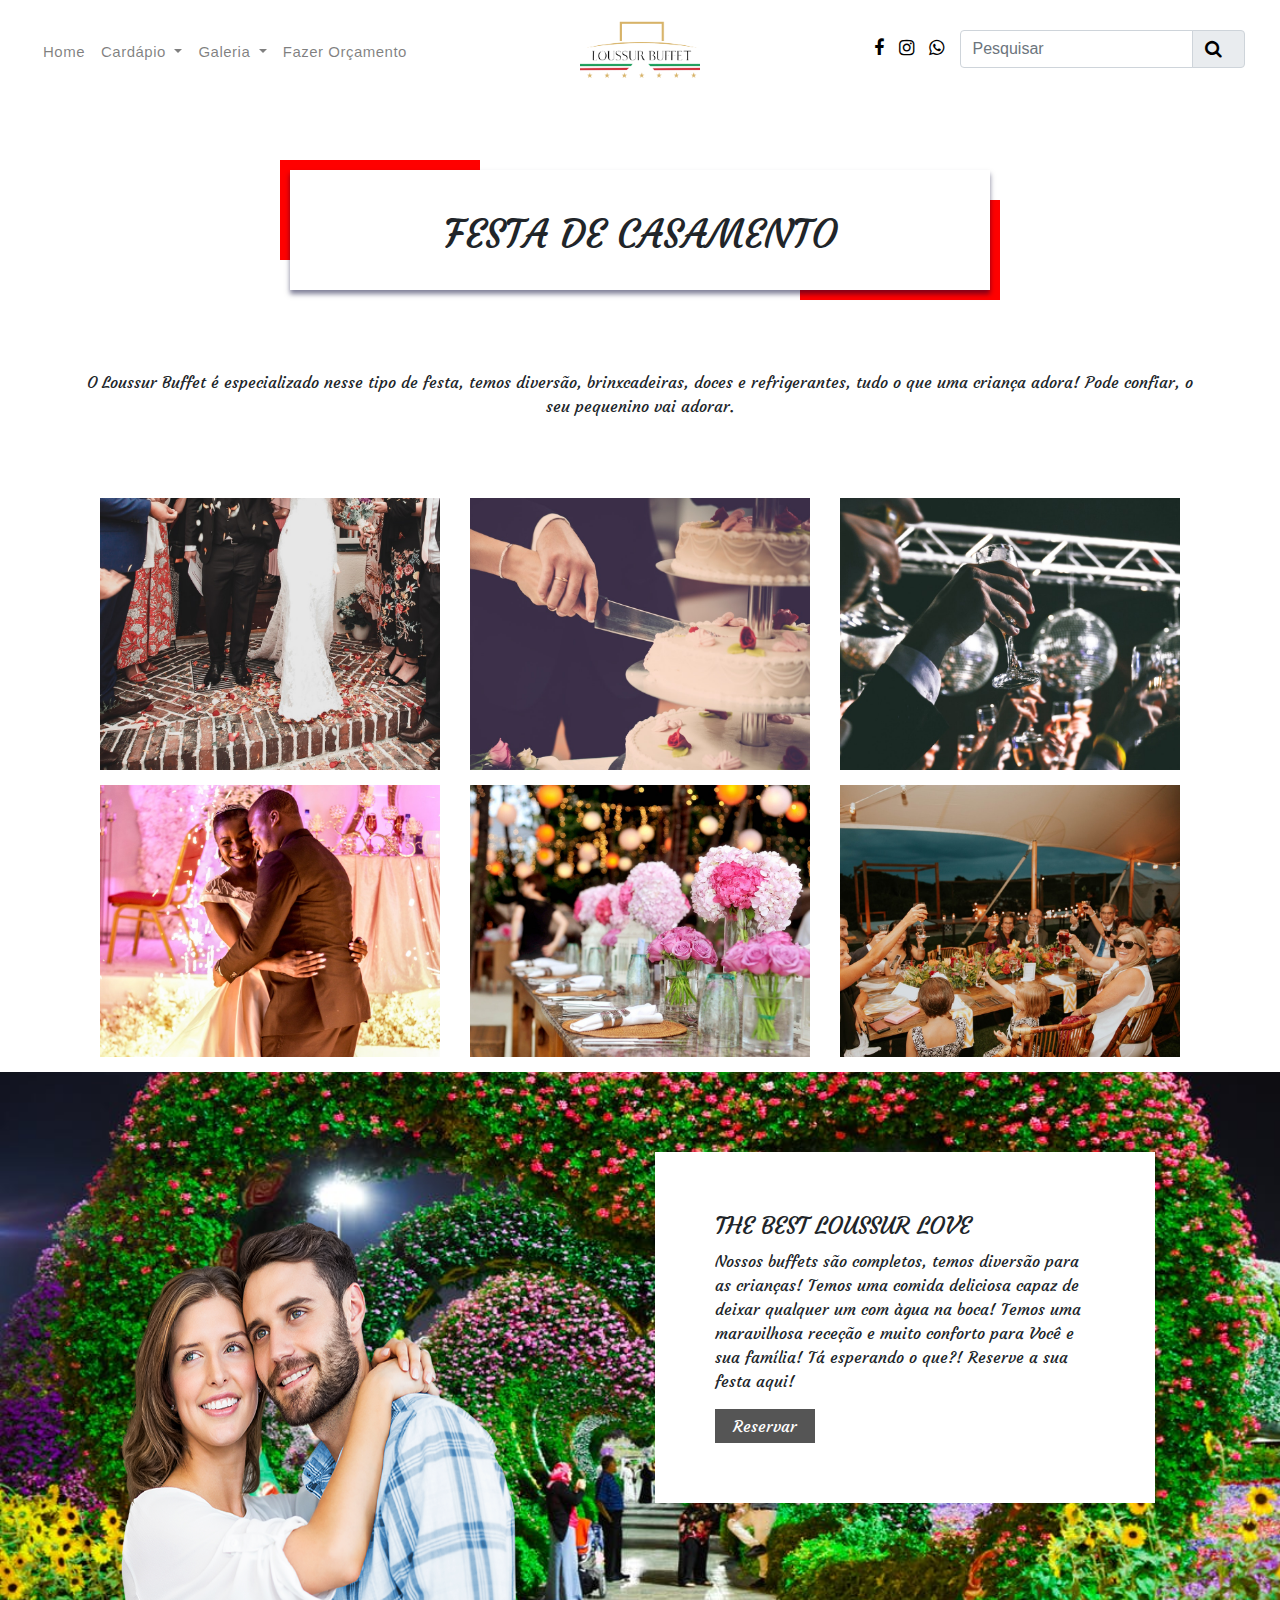
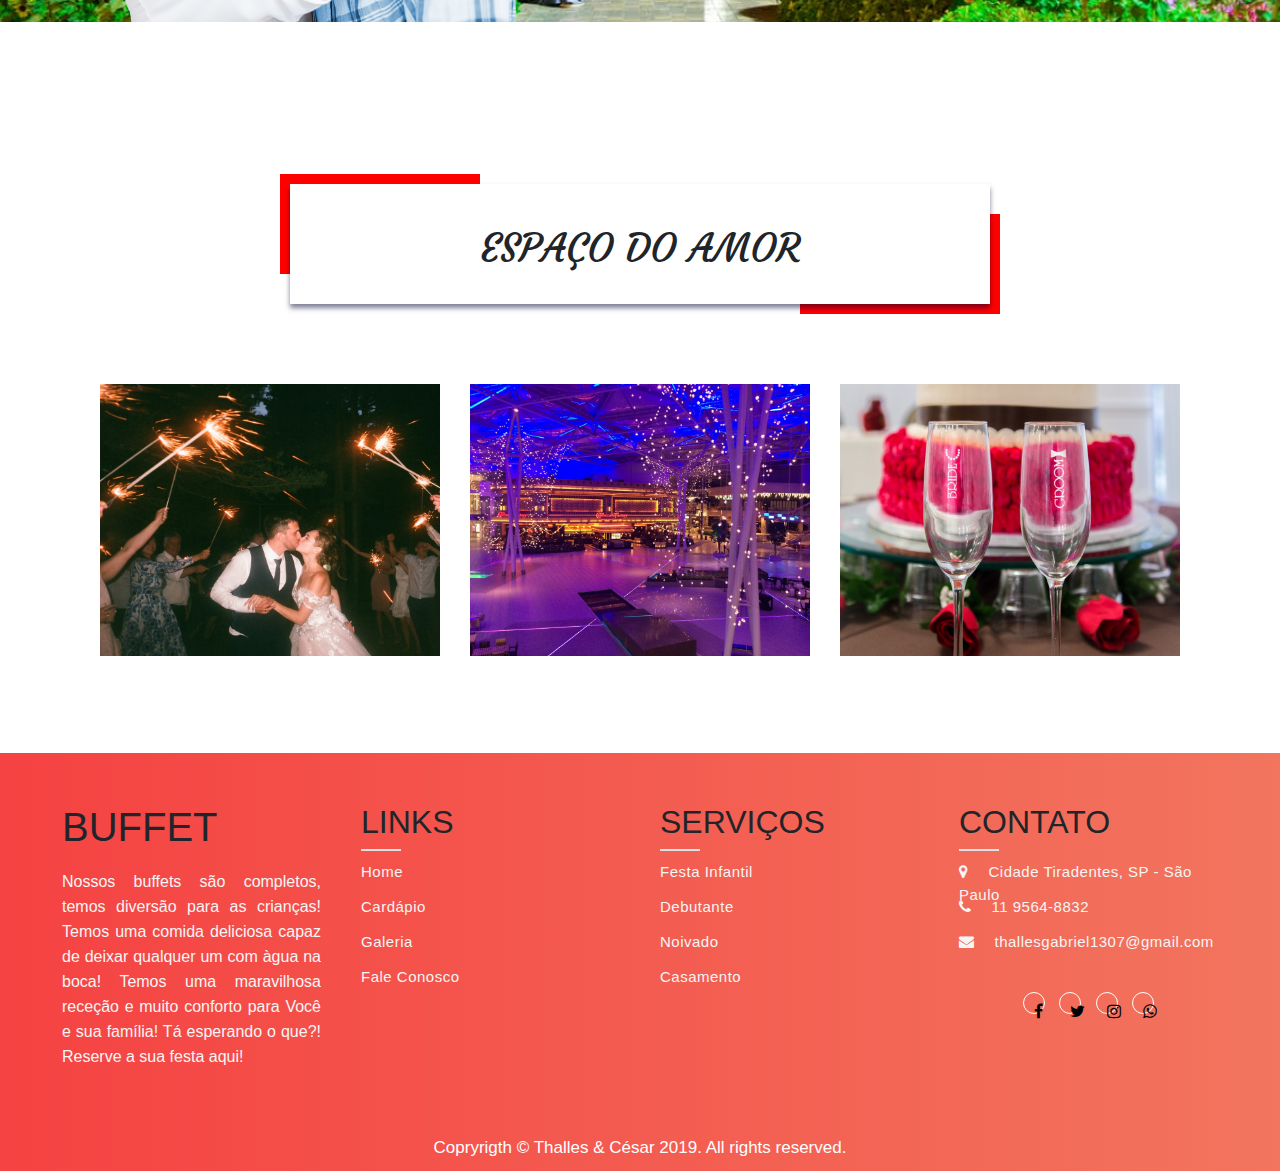
<file: Projeto Buffet/gcasamento.html>
<html>
    <head>
        <title>Loussur Buffet - Casamento</title>
    </head>
    <link rel="stylesheet" type="text/css" href="Css/reset.css">
    <link rel="stylesheet" type="text/css" href="Css/cs.css">
    <link rel="stylesheet" href="https://stackpath.bootstrapcdn.com/bootstrap/4.1.3/css/bootstrap.min.css">
    <script src="https://code.jquery.com/jquery-3.3.1.slim.min.js"></script>
    <script src="https://stackpath.bootstrapcdn.com/bootstrap/4.1.3/js/bootstrap.min.js"></script>
    <link rel="stylesheet" type="text/css" href="https://stackpath.bootstrapcdn.com/font-awesome/4.7.0/css/font-awesome.min.css">
    <link rel="icon" href="Images/logo.png">
    <link href="https://fonts.googleapis.com/css?family=Courgette&display=swap" rel="stylesheet">
    <link href="https://fonts.googleapis.com/css?family=Courgette&display=swap" rel="stylesheet">
    
    <body>
          <section class="header">
        <nav class="navbar navbar-expand-lg navbar-light">
  <a class="navbar-brand" href="index.html"><img src="Images/logo.png"></a>
  <button class="navbar-toggler" type="button" data-toggle="collapse" data-target="#navbarNav" aria-controls="navbarNav" aria-expanded="false" aria-label="Alterna navegação">
   <i class="fa fa-bars"></i>
  </button>
  <div class="collapse navbar-collapse" id="navbarNav">
    <ul class="navbar-nav">
    
      <li class="nav-item">
        <a class="nav-link" href="index.html">Home</a>
      </li>
     <li class="nav-item">
        <a class="nav-link dropdown-toggle" href="#" id="navbarDropdownMenuLink" role="button" data-toggle="dropdown" aria-haspopup="true" aria-expanded="false">
          Cardápio
        </a>
        <div class="dropdown-menu" aria-labelledby="navbarDropdownMenuLink">
          <a class="dropdown-item" href="churra.html">Churrasco</a>
          <a class="dropdown-item" href="coque.html">Coquetel</a>
          <a class="dropdown-item" href="jantar.html">Jantar</a>
        </div>
      </li>
        <li class="nav-item dropdown">
        <a class="nav-link dropdown-toggle" href="#" id="navbarDropdownMenuLink" role="button" data-toggle="dropdown" aria-haspopup="true" aria-expanded="false">
          Galeria
        </a>
        <div class="dropdown-menu" aria-labelledby="navbarDropdownMenuLink">
          <a class="dropdown-item" href="gkids.html">Festa Infantil</a>
          <a class="dropdown-item" href="gdebutant.html">Debutante</a>
          <a class="dropdown-item" href="gcasamento.html">Casamento</a>
        </div>
      </li>
     
          <li class="nav-item">
        <a class="nav-link" href="fale.html">Fazer Orçamento</a>
      </li>
     
     
    </ul>
      
      <ul class="right-menu ml-auto">
        <li><i class="fa fa-facebook"></i></li>
           <li><i class="fa fa-instagram"></i></li>
           <li><i class="fa fa-whatsapp"></i></li>
          <li>
            <div class="input-group mb-3">
  <input type="text" class="form-control" placeholder="Pesquisar">
  <div class="input-group-append">
    <span class="input-group-text"><i class="fa fa-search"></i></span>
  </div>
</div>
          </li>
      </ul>
  </div>
       
</nav>
   
     </section>   
       <section class="fashion-trends">
            <div class="container">
                <div class="fashion-box">
                    <div class="text-style text-center">
                    <h1>FESTA DE CASAMENTO</h1>
                        </div>
                    <p class="text-center">O Loussur Buffet é especializado nesse tipo de festa, temos diversão, brinxcadeiras, doces e refrigerantes, tudo o que uma criança adora! Pode confiar, o seu pequenino vai adorar.</p>
                </div>
                <div class="row">
                    <div class="col-md-4">
                        <div class="trending-img">
                            <img src="Images/man-and-woman-walking-1770964.jpg">
                            <button type="button" class="btn-buy">Reservar</button>
                            <div class="overlay">
                            
                            </div>
                        </div>
                    </div>
                    <div class="col-md-4">
                         <div class="trending-img">
                            <img src="Images/person-holding-knife-slicing-3-layer-cake-1345574.jpg">
                            <button type="button" class="btn-buy">Reservar</button>
                            <div class="overlay">
                            
                            </div>
                        </div>
                    
                    </div>
                    <div class="col-md-4">
                         <div class="trending-img">
                            <img src="Images/toast-party-ball-cheers-59884.jpg">
                            <button type="button" class="btn-buy">Reservar</button>
                            <div class="overlay">
                            
                            </div>
                        </div>
                    </div>
                      <div class="col-md-4">
                        <div class="trending-img">
                            <img src="Images/man-in-black-suit-and-woman-in-white-wedding-gown-dancing-2074911.jpg">
                            <button type="button" class="btn-buy">Reservar</button>
                            <div class="overlay">
                            
                            </div>
                        </div>
                    </div>
                      <div class="col-md-4">
                        <div class="trending-img">
                            <img src="Images/table-with-plates-and-flowers-filed-neatly-selective-focus-169190.jpg">
                            <button type="button" class="btn-buy">Reservar</button>
                            <div class="overlay">
                            
                            </div>
                        </div>
                    </div>
                      <div class="col-md-4">
                        <div class="trending-img">
                            <img src="Images/people-sitting-beside-table-1679825.jpg">
                            <button type="button" class="btn-buy">Reservar</button>
                            <div class="overlay">
                            
                            </div>
                        </div>
                    </div>
                </div>
           </div>
        
        </section> 
        
           <section class="offer">
                <div class="row">
                    <div class="col-md-6 text-center">
                        <img src="Images/casal.png">
                    </div>
                            <div class="col-md-6">
                        <div class="subscribe">
                                <h4>THE BEST LOUSSUR LOVE</h4>
                            <p>  Nossos buffets são completos, temos diversão para as crianças! Temos uma comida deliciosa capaz de deixar qualquer um com àgua na boca! Temos uma maravilhosa receção e muito conforto para Você e sua família! Tá esperando o que?! Reserve a sua festa aqui!</p>
                            <a href="">Reservar</a>
                                </div>
                    </div>
                </div>
        </section>
        
         <section class="fashion-trends1">
            <div class="container">
                <div class="fashion-box">
                    <div class="text-style text-center">
                    <h1>ESPAÇO DO AMOR</h1>
                        </div>
                    <p class="text-center"></p>
                </div>
                <div class="row">
                    <div class="col-md-4">
                        <div class="trending-img">
                            <img src="Images/people-raising-lit-sparklers-while-encircling-bride-and-1371807.jpg">
                            <button type="button" class="btn-buy">Reservar</button>
                            <div class="overlay">
                            
                            </div>
                        </div>
                    </div>
                    <div class="col-md-4">
                         <div class="trending-img">
                            <img src="Images/architecture-auditorium-blue-bright-colours-382297.jpg">
                            <button type="button" class="btn-buy">Reservar</button>
                            <div class="overlay">
                            
                            </div>
                        </div>
                    
                    </div>
                    <div class="col-md-4">
                         <div class="trending-img">
                            <img src="Images/anniversary-birthday-cake-celebration-410398.jpg">
                            <button type="button" class="btn-buy">Reservar</button>
                            <div class="overlay">
                            
                            </div>
                        </div>
                    </div>
                </div>
             </div>
        </section>
        
          <div class="footer">
            <div class="inner-footer">
                <div class="footer-items">
                    <h1 class="h1">Buffet</h1>
                    <p>
                       Nossos buffets são completos, temos diversão para as crianças! Temos uma comida deliciosa capaz de deixar qualquer um com àgua na boca! Temos uma maravilhosa receção e muito conforto para Você e sua família! Tá esperando o que?! Reserve a sua festa aqui!
                    </p>
                </div>
                
                 <div class="footer-items">
                    <h2 class="h2">Links</h2>
                    <div class="border"></div>
                     <ul>
                           <a href=""><li>Home</li></a>
                           <a href=""><li>Cardápio</li></a>
                           <a href=""><li>Galeria</li></a>
                           <a href=""><li>Fale Conosco</li></a>
                     </ul>
                </div>
                
                  <div class="footer-items">
                    <h2 class="h2">Serviços</h2>
                    <div class="border"></div>
                     <ul>
                           <a href=""><li>Festa Infantil</li></a>
                           <a href=""><li>Debutante</li></a>
                           <a href=""><li>Noivado</li></a>
                           <a href=""><li>Casamento</li></a>
                     </ul>
                </div>
                
                <div class="footer-items">
                    <h2 class="h2">Contato</h2>
                    <div class="border"></div>
                     <ul>
                         <li><i class="fa fa-map-marker" aria-hidden="true"></i>Cidade Tiradentes, SP - São Paulo</li>
                           <li><i class="fa fa-phone" aria-hidden="true"></i>11 9564-8832</li>
                            <li><i class="fa fa-envelope" aria-hidden="true"></i>thallesgabriel1307@gmail.com</li>
                     </ul>
                    <div class="social-media">
                        <a href=""><i class="fa fa-facebook" aria-hidden="true"></i></a>
                        <a href=""><i class="fa fa-twitter" aria-hidden="true"></i></a>
                        <a href=""><i class="fa fa-instagram" aria-hidden="true"></i></a>
                        <a href=""><i class="fa fa-whatsapp" aria-hidden="true"></i></a>
                    </div>
                </div>
                
                
            
            
            </div>
            <div class="footer-bottom">
                Copryrigth &copy; Thalles & César 2019. All rights reserved.
            </div>
        </div>
    </body>
</html>
</file>
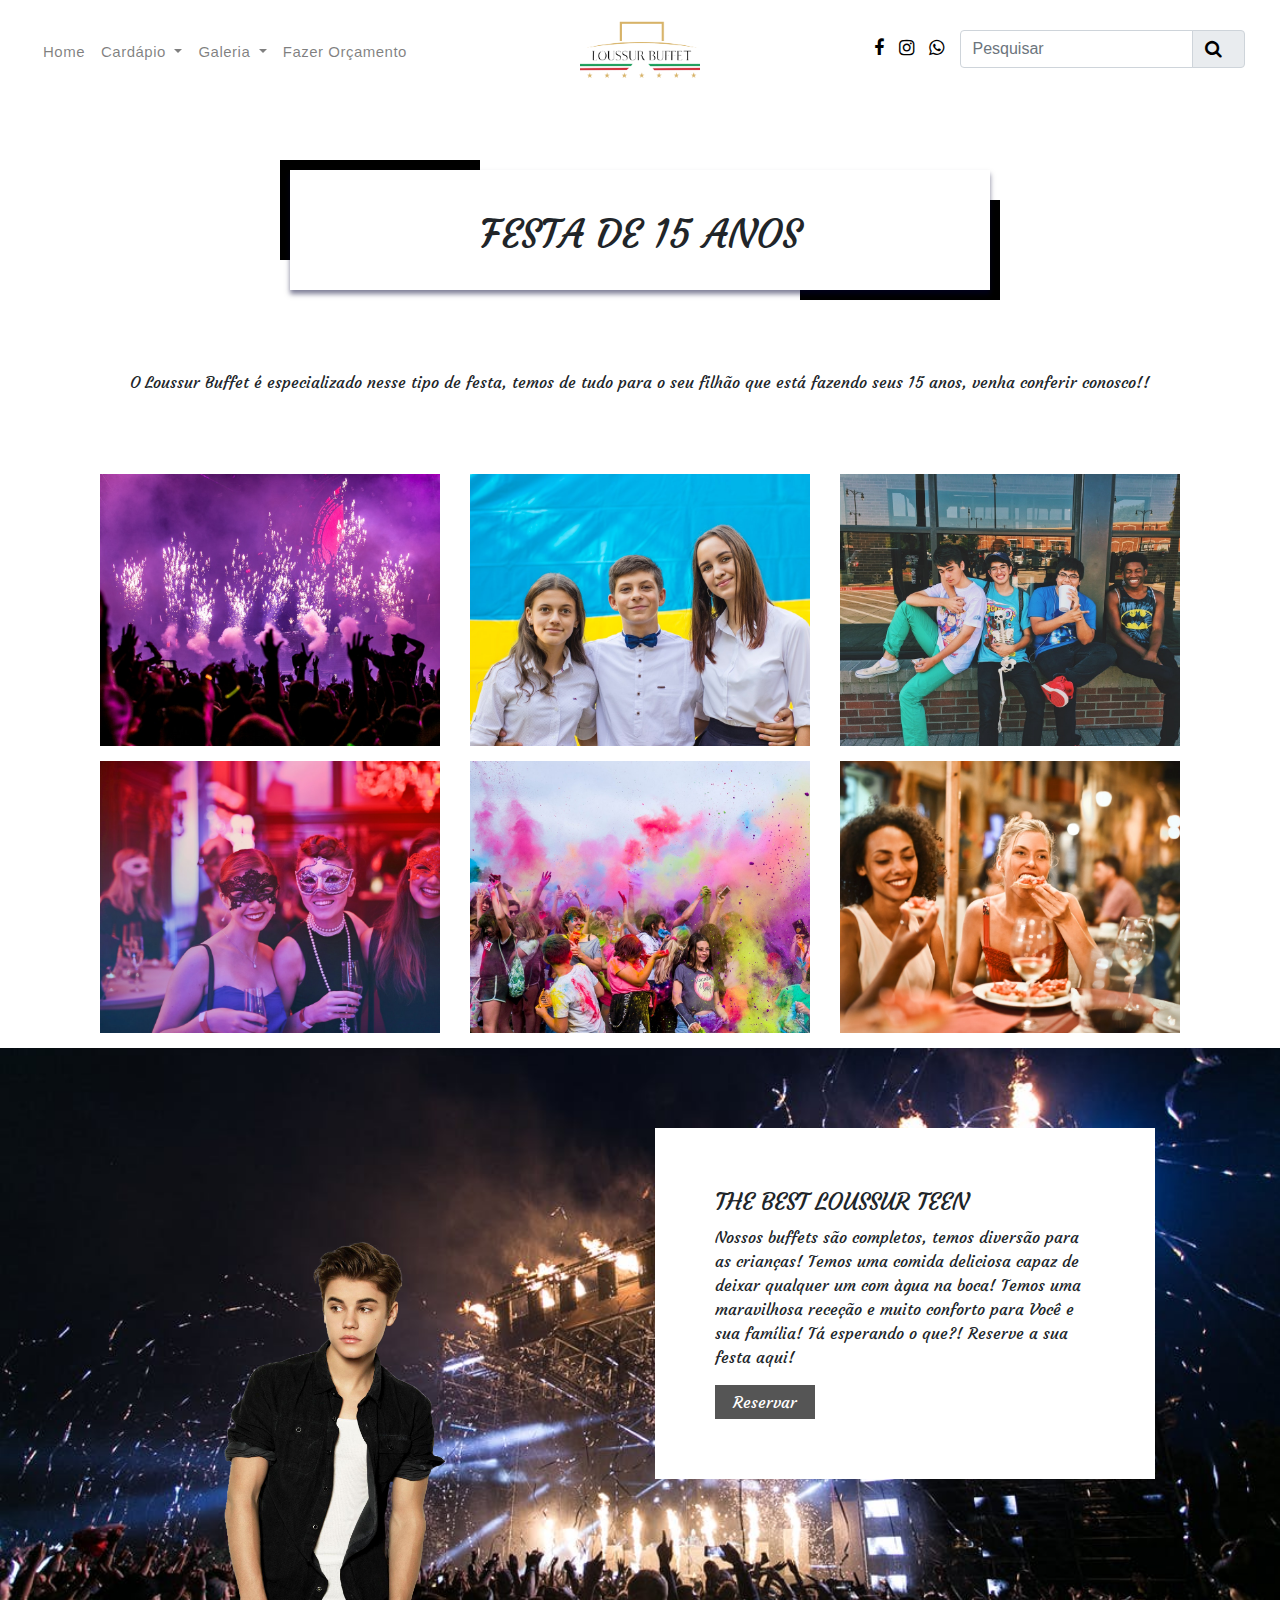
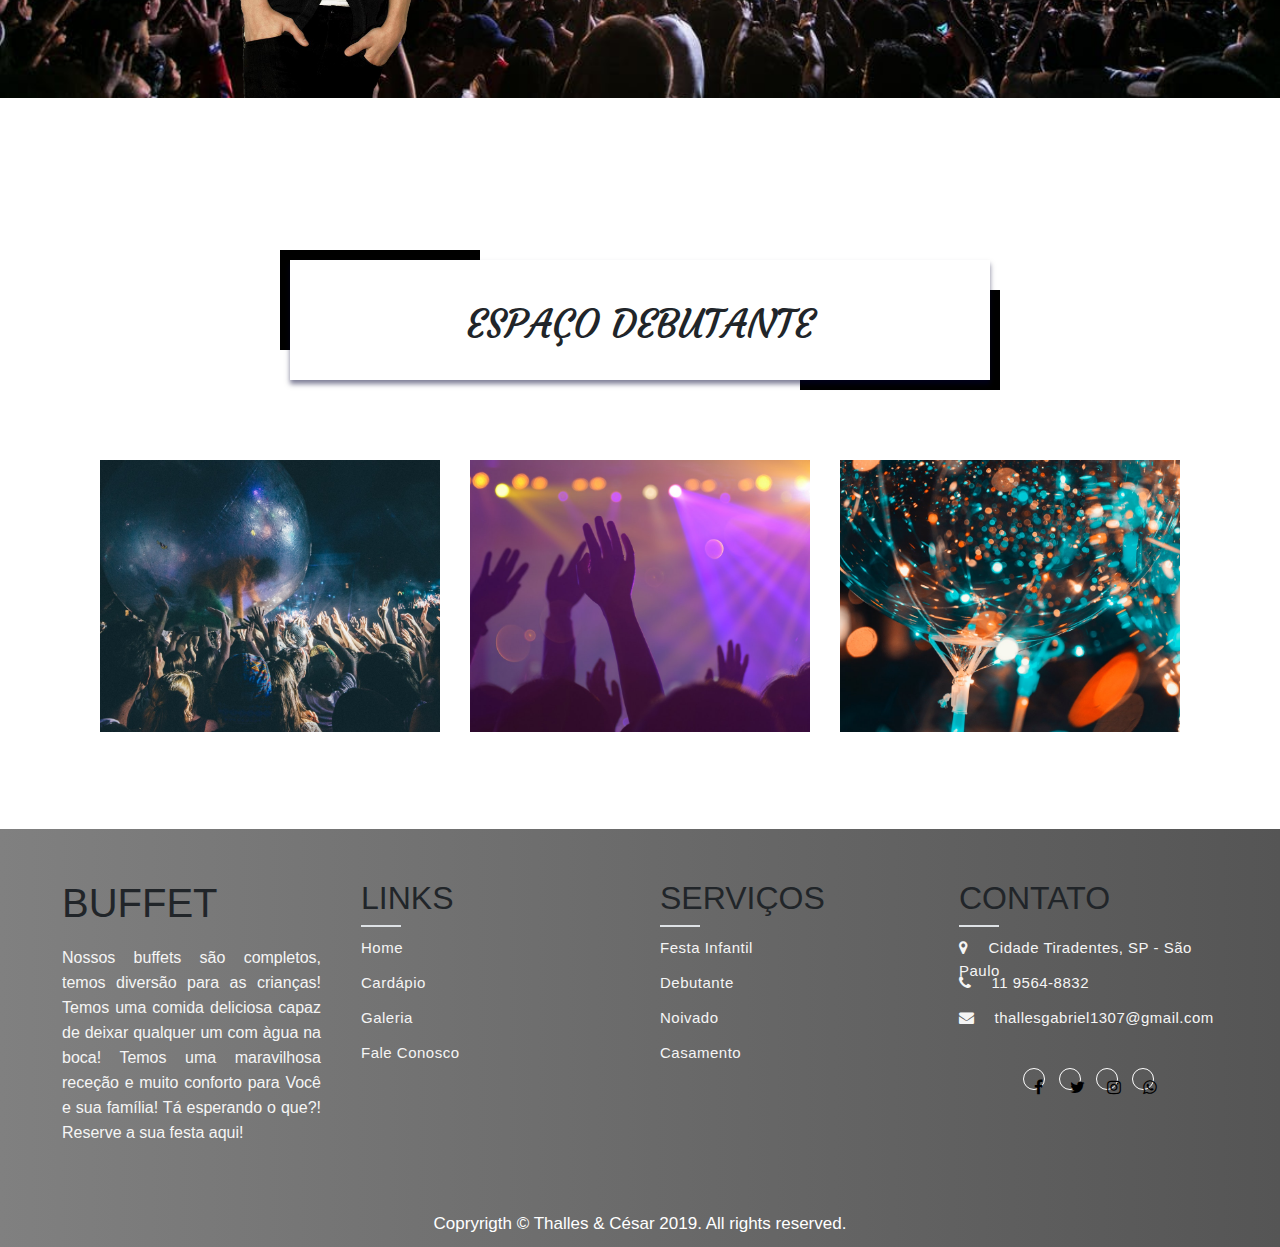
<file: Projeto Buffet/gdebutant.html>
<html>
    <head>
        <title>Loussur Buffet - Debutante</title>
    </head>
    <link rel="stylesheet" type="text/css" href="Css/reset.css">
    <link rel="stylesheet" type="text/css" href="Css/tn.css">
    <link rel="stylesheet" href="https://stackpath.bootstrapcdn.com/bootstrap/4.1.3/css/bootstrap.min.css">
    <script src="https://code.jquery.com/jquery-3.3.1.slim.min.js"></script>
    <script src="https://stackpath.bootstrapcdn.com/bootstrap/4.1.3/js/bootstrap.min.js"></script>
    <link rel="stylesheet" type="text/css" href="https://stackpath.bootstrapcdn.com/font-awesome/4.7.0/css/font-awesome.min.css">
    <link rel="icon" href="Images/logo.png">
    <link href="https://fonts.googleapis.com/css?family=Courgette&display=swap" rel="stylesheet">
    <link href="https://fonts.googleapis.com/css?family=Courgette&display=swap" rel="stylesheet">
    
    <body>
       <section class="header">
        <nav class="navbar navbar-expand-lg navbar-light">
  <a class="navbar-brand" href="index.html"><img src="Images/logo.png"></a>
  <button class="navbar-toggler" type="button" data-toggle="collapse" data-target="#navbarNav" aria-controls="navbarNav" aria-expanded="false" aria-label="Alterna navegação">
   <i class="fa fa-bars"></i>
  </button>
  <div class="collapse navbar-collapse" id="navbarNav">
    <ul class="navbar-nav">
    
      <li class="nav-item">
        <a class="nav-link" href="index.html">Home</a>
      </li>
     <li class="nav-item">
        <a class="nav-link dropdown-toggle" href="#" id="navbarDropdownMenuLink" role="button" data-toggle="dropdown" aria-haspopup="true" aria-expanded="false">
          Cardápio
        </a>
        <div class="dropdown-menu" aria-labelledby="navbarDropdownMenuLink">
          <a class="dropdown-item" href="churra.html">Churrasco</a>
          <a class="dropdown-item" href="coque.html">Coquetel</a>
          <a class="dropdown-item" href="jantar.html">Jantar</a>
        </div>
      </li>
        <li class="nav-item dropdown">
        <a class="nav-link dropdown-toggle" href="#" id="navbarDropdownMenuLink" role="button" data-toggle="dropdown" aria-haspopup="true" aria-expanded="false">
          Galeria
        </a>
        <div class="dropdown-menu" aria-labelledby="navbarDropdownMenuLink">
          <a class="dropdown-item" href="gkids.html">Festa Infantil</a>
          <a class="dropdown-item" href="gdebutant.html">Debutante</a>
          <a class="dropdown-item" href="gcasamento.html">Casamento</a>
        </div>
      </li>
     
          <li class="nav-item">
        <a class="nav-link" href="fale.html">Fazer Orçamento</a>
      </li>
     
     
    </ul>
      
      <ul class="right-menu ml-auto">
        <li><i class="fa fa-facebook"></i></li>
           <li><i class="fa fa-instagram"></i></li>
           <li><i class="fa fa-whatsapp"></i></li>
          <li>
            <div class="input-group mb-3">
  <input type="text" class="form-control" placeholder="Pesquisar">
  <div class="input-group-append">
    <span class="input-group-text"><i class="fa fa-search"></i></span>
  </div>
</div>
          </li>
      </ul>
  </div>
       
</nav>
   
     </section>   
       <section class="fashion-trends">
            <div class="container">
                <div class="fashion-box">
                    <div class="text-style text-center">
                    <h1>FESTA DE 15 ANOS</h1>
                        </div>
                    <p class="text-center">O Loussur Buffet é especializado nesse tipo de festa, temos de tudo para o seu filhão que está fazendo seus 15 anos, venha conferir conosco!!</p>
                </div>
                <div class="row">
                    <div class="col-md-4">
                        <div class="trending-img">
                            <img src="Images/purple-fireworks-effect-1190298.jpg">
                            <button type="button" class="btn-buy">Reservar</button>
                            <div class="overlay">
                            
                            </div>
                        </div>
                    </div>
                    <div class="col-md-4">
                         <div class="trending-img">
                            <img src="Images/group-photo-of-students-2883153.jpg">
                            <button type="button" class="btn-buy">Reservar</button>
                            <div class="overlay">
                            
                            </div>
                        </div>
                    
                    </div>
                    <div class="col-md-4">
                         <div class="trending-img">
                            <img src="Images/four-men-sitting-on-platform-923657.jpg">
                            <button type="button" class="btn-buy">Reservar</button>
                            <div class="overlay">
                            
                            </div>
                        </div>
                    </div>
                      <div class="col-md-4">
                        <div class="trending-img">
                            <img src="Images/photo-of-women-wearing-masks-787961.jpg">
                            <button type="button" class="btn-buy">Reservar</button>
                            <div class="overlay">
                            
                            </div>
                        </div>
                    </div>
                      <div class="col-md-4">
                        <div class="trending-img">
                            <img src="Images/group-of-people-having-neon-party-1684187.jpg">
                            <button type="button" class="btn-buy">Reservar</button>
                            <div class="overlay">
                            
                            </div>
                        </div>
                    </div>
                      <div class="col-md-4">
                        <div class="trending-img">
                            <img src="Images/woman-eating-bruschetta-1537635.jpg">
                            <button type="button" class="btn-buy">Reservar</button>
                            <div class="overlay">
                            
                            </div>
                        </div>
                    </div>
                </div>
           </div>
        
        </section> 
        
           <section class="offer">
                <div class="row">
                    <div class="col-md-6 text-center">
                        <img src="Images/teen.png">
                    </div>
                            <div class="col-md-6">
                        <div class="subscribe">
                                <h4>THE BEST LOUSSUR TEEN</h4>
                            <p>  Nossos buffets são completos, temos diversão para as crianças! Temos uma comida deliciosa capaz de deixar qualquer um com àgua na boca! Temos uma maravilhosa receção e muito conforto para Você e sua família! Tá esperando o que?! Reserve a sua festa aqui!</p>
                            <a href="">Reservar</a>
                                </div>
                    </div>
                </div>
        </section>
        
         <section class="fashion-trends1">
            <div class="container">
                <div class="fashion-box">
                    <div class="text-style text-center">
                    <h1>ESPAÇO DEBUTANTE</h1>
                        </div>
                    <p class="text-center"></p>
                </div>
                <div class="row">
                    <div class="col-md-4">
                        <div class="trending-img">
                            <img src="Images/crowd-of-people-passing-big-rubber-ball-with-person-inside-3172573.jpg">
                            <button type="button" class="btn-buy">Reservar</button>
                            <div class="overlay">
                            
                            </div>
                        </div>
                    </div>
                    <div class="col-md-4">
                         <div class="trending-img">
                            <img src="Images/group-of-people-1587927.jpg">
                            <button type="button" class="btn-buy">Reservar</button>
                            <div class="overlay">
                            
                            </div>
                        </div>
                    
                    </div>
                    <div class="col-md-4">
                         <div class="trending-img">
                            <img src="Images/abstract-blur-bokeh-bright-1164985.jpg">
                            <button type="button" class="btn-buy">Reservar</button>
                            <div class="overlay">
                            
                            </div>
                        </div>
                    </div>
                </div>
             </div>
        </section>
        
          <div class="footer">
            <div class="inner-footer">
                <div class="footer-items">
                    <h1 class="h1">Buffet</h1>
                    <p>
                       Nossos buffets são completos, temos diversão para as crianças! Temos uma comida deliciosa capaz de deixar qualquer um com àgua na boca! Temos uma maravilhosa receção e muito conforto para Você e sua família! Tá esperando o que?! Reserve a sua festa aqui!
                    </p>
                </div>
                
                 <div class="footer-items">
                    <h2 class="h2">Links</h2>
                    <div class="border"></div>
                     <ul>
                           <a href=""><li>Home</li></a>
                           <a href=""><li>Cardápio</li></a>
                           <a href=""><li>Galeria</li></a>
                           <a href=""><li>Fale Conosco</li></a>
                     </ul>
                </div>
                
                  <div class="footer-items">
                    <h2 class="h2">Serviços</h2>
                    <div class="border"></div>
                     <ul>
                           <a href=""><li>Festa Infantil</li></a>
                           <a href=""><li>Debutante</li></a>
                           <a href=""><li>Noivado</li></a>
                           <a href=""><li>Casamento</li></a>
                     </ul>
                </div>
                
                <div class="footer-items">
                    <h2 class="h2">Contato</h2>
                    <div class="border"></div>
                     <ul>
                         <li><i class="fa fa-map-marker" aria-hidden="true"></i>Cidade Tiradentes, SP - São Paulo</li>
                           <li><i class="fa fa-phone" aria-hidden="true"></i>11 9564-8832</li>
                            <li><i class="fa fa-envelope" aria-hidden="true"></i>thallesgabriel1307@gmail.com</li>
                     </ul>
                    <div class="social-media">
                        <a href=""><i class="fa fa-facebook" aria-hidden="true"></i></a>
                        <a href=""><i class="fa fa-twitter" aria-hidden="true"></i></a>
                        <a href=""><i class="fa fa-instagram" aria-hidden="true"></i></a>
                        <a href=""><i class="fa fa-whatsapp" aria-hidden="true"></i></a>
                    </div>
                </div>
                
                
            
            
            </div>
            <div class="footer-bottom">
                Copryrigth &copy; Thalles & César 2019. All rights reserved.
            </div>
        </div>
    </body>
</html>
</file>
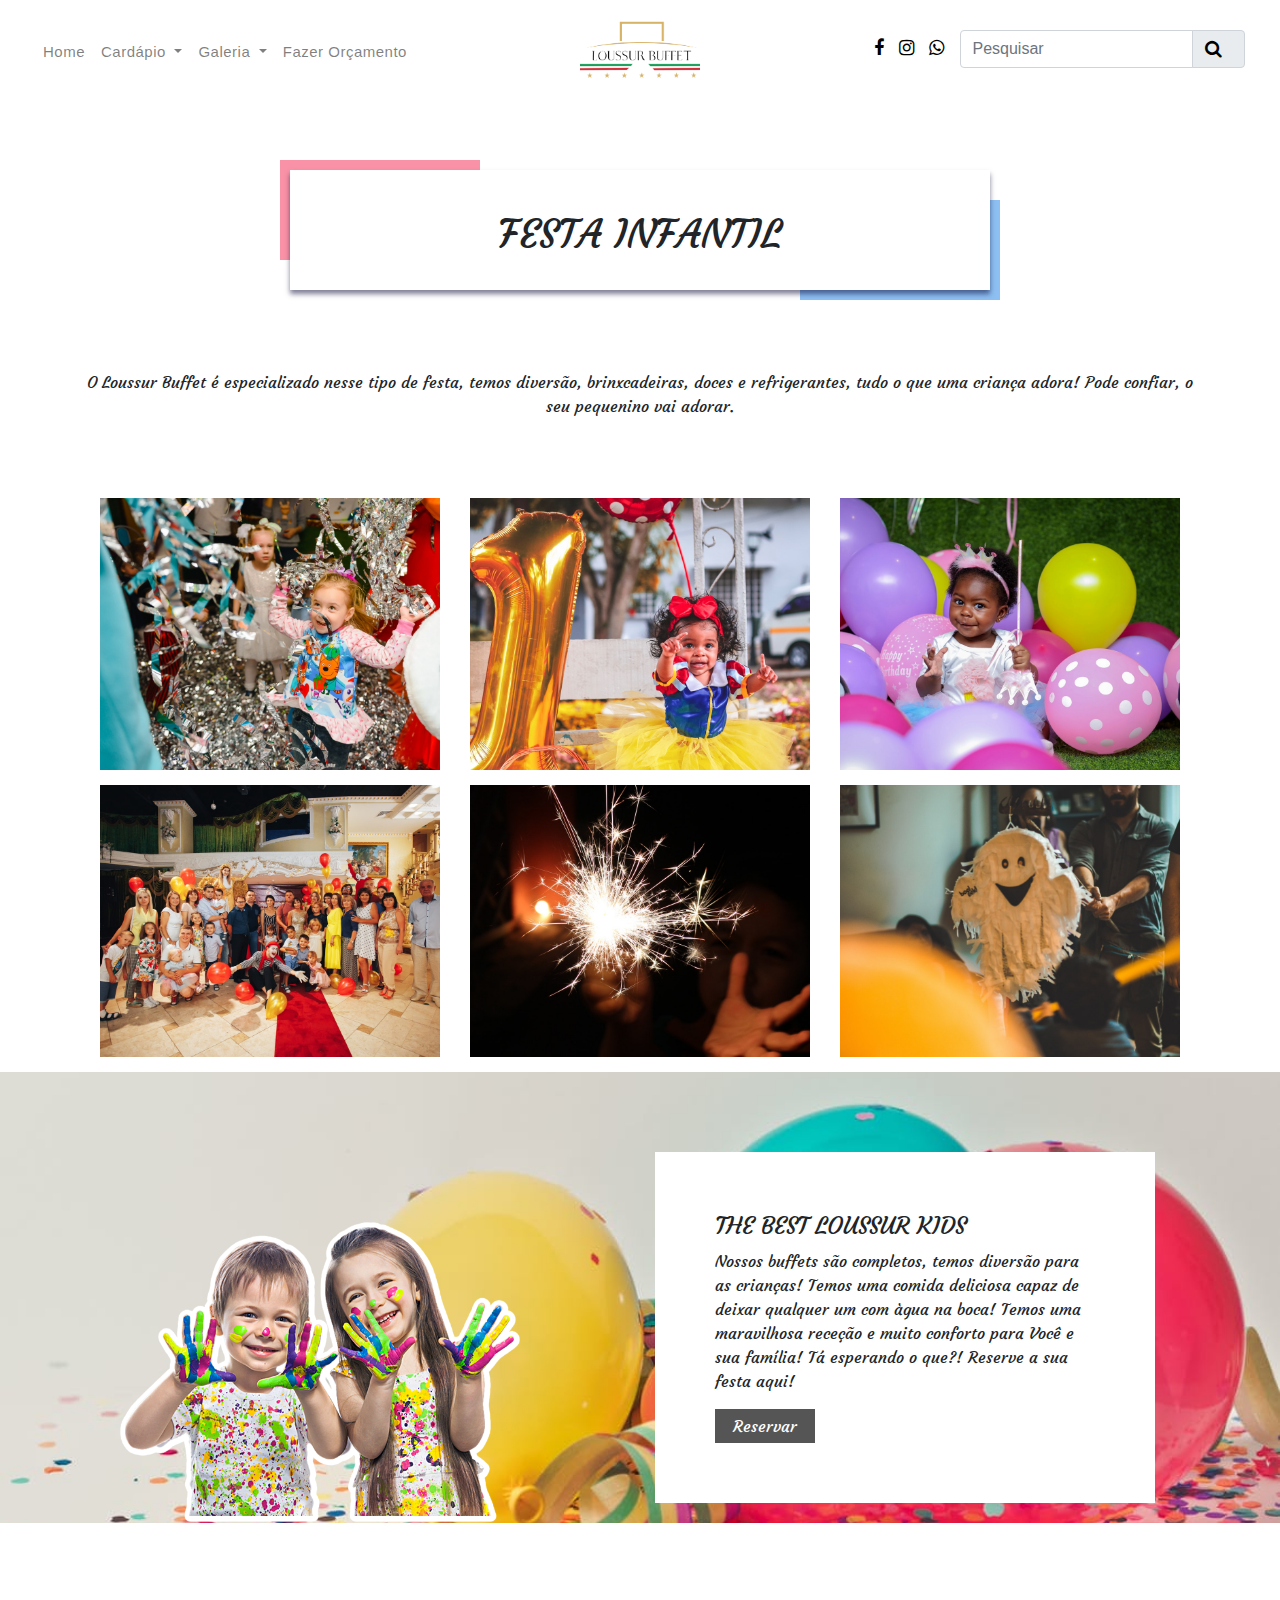
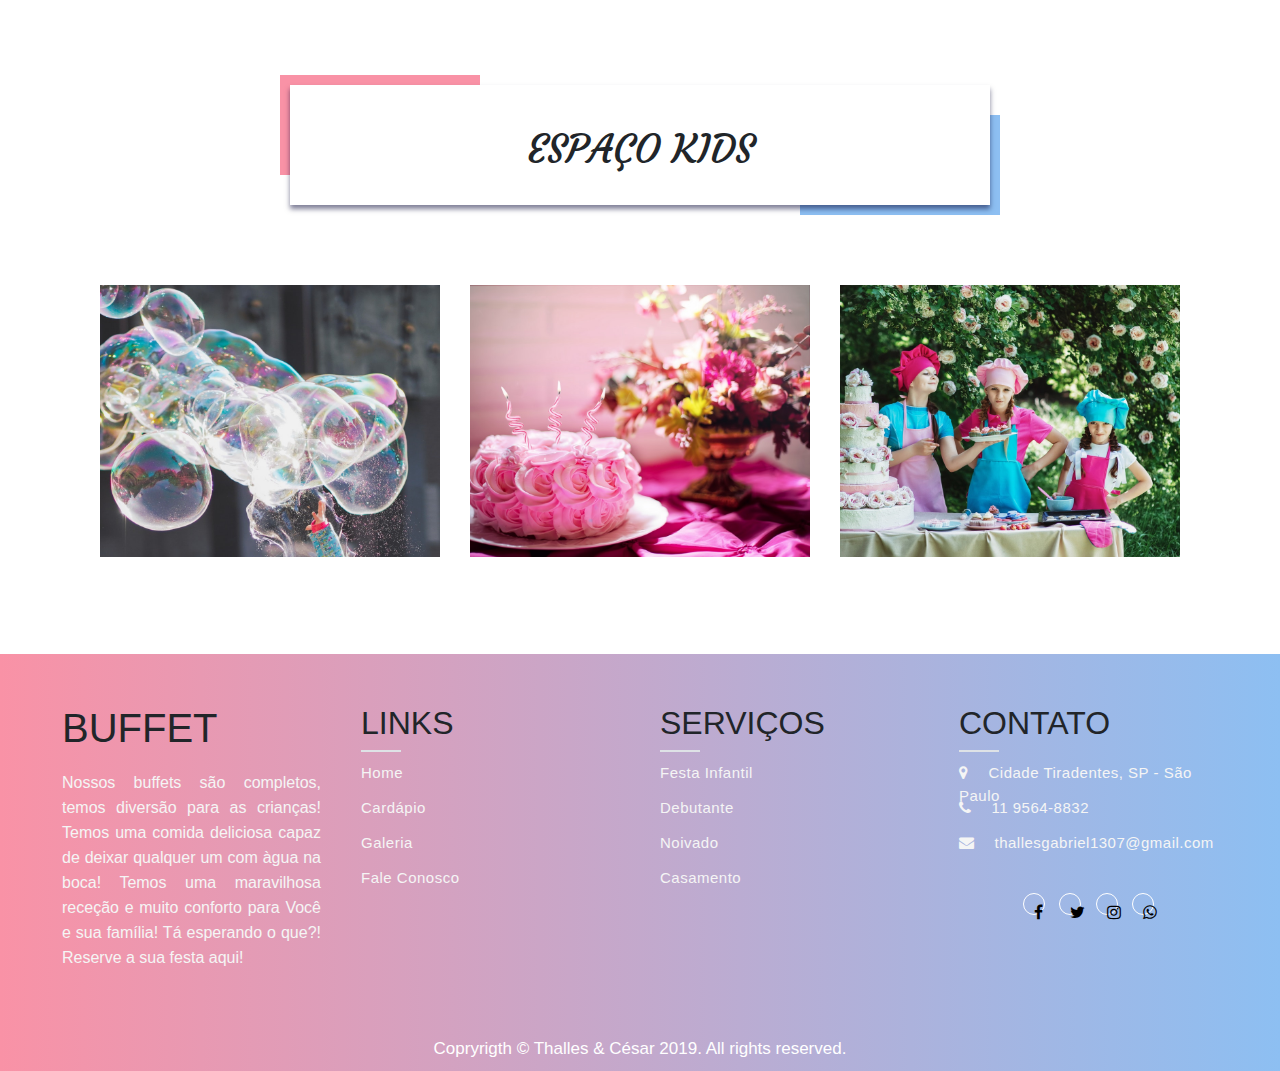
<file: Projeto Buffet/gkids.html>
<html>
    <head>
        <title>Loussur Buffet - Infantil</title>
    </head>
    <link rel="stylesheet" type="text/css" href="Css/reset.css">
    <link rel="stylesheet" type="text/css" href="Css/galeinffanti.css">
    <link rel="stylesheet" href="https://stackpath.bootstrapcdn.com/bootstrap/4.1.3/css/bootstrap.min.css">
    <script src="https://code.jquery.com/jquery-3.3.1.slim.min.js"></script>
    <script src="https://stackpath.bootstrapcdn.com/bootstrap/4.1.3/js/bootstrap.min.js"></script>
    <link rel="stylesheet" type="text/css" href="https://stackpath.bootstrapcdn.com/font-awesome/4.7.0/css/font-awesome.min.css">
    <link rel="icon" href="Images/logo.png">
    <link href="https://fonts.googleapis.com/css?family=Courgette&display=swap" rel="stylesheet">
    <link href="https://fonts.googleapis.com/css?family=Courgette&display=swap" rel="stylesheet">
    
    <body>
      <section class="header">
        <nav class="navbar navbar-expand-lg navbar-light">
  <a class="navbar-brand" href="index.html"><img src="Images/logo.png"></a>
  <button class="navbar-toggler" type="button" data-toggle="collapse" data-target="#navbarNav" aria-controls="navbarNav" aria-expanded="false" aria-label="Alterna navegação">
   <i class="fa fa-bars"></i>
  </button>
  <div class="collapse navbar-collapse" id="navbarNav">
    <ul class="navbar-nav">
    
      <li class="nav-item">
        <a class="nav-link" href="index.html">Home</a>
      </li>
     <li class="nav-item">
        <a class="nav-link dropdown-toggle" href="#" id="navbarDropdownMenuLink" role="button" data-toggle="dropdown" aria-haspopup="true" aria-expanded="false">
          Cardápio
        </a>
        <div class="dropdown-menu" aria-labelledby="navbarDropdownMenuLink">
          <a class="dropdown-item" href="churra.html">Churrasco</a>
          <a class="dropdown-item" href="coque.html">Coquetel</a>
          <a class="dropdown-item" href="jantar.html">Jantar</a>
        </div>
      </li>
        <li class="nav-item dropdown">
        <a class="nav-link dropdown-toggle" href="#" id="navbarDropdownMenuLink" role="button" data-toggle="dropdown" aria-haspopup="true" aria-expanded="false">
          Galeria
        </a>
        <div class="dropdown-menu" aria-labelledby="navbarDropdownMenuLink">
          <a class="dropdown-item" href="gkids.html">Festa Infantil</a>
          <a class="dropdown-item" href="gdebutant.html">Debutante</a>
          <a class="dropdown-item" href="gcasamento.html">Casamento</a>
        </div>
      </li>
     
          <li class="nav-item">
        <a class="nav-link" href="fale.html">Fazer Orçamento</a>
      </li>
     
     
    </ul>
      
      <ul class="right-menu ml-auto">
        <li><i class="fa fa-facebook"></i></li>
           <li><i class="fa fa-instagram"></i></li>
           <li><i class="fa fa-whatsapp"></i></li>
          <li>
            <div class="input-group mb-3">
  <input type="text" class="form-control" placeholder="Pesquisar">
  <div class="input-group-append">
    <span class="input-group-text"><i class="fa fa-search"></i></span>
  </div>
</div>
          </li>
      </ul>
  </div>
       
</nav>
   
     </section>   
       <section class="fashion-trends">
            <div class="container">
                <div class="fashion-box">
                    <div class="text-style text-center">
                    <h1>FESTA INFANTIL</h1>
                        </div>
                    <p class="text-center">O Loussur Buffet é especializado nesse tipo de festa, temos diversão, brinxcadeiras, doces e refrigerantes, tudo o que uma criança adora! Pode confiar, o seu pequenino vai adorar.</p>
                </div>
                <div class="row">
                    <div class="col-md-4">
                        <div class="trending-img">
                            <img src="Images/photo-of-girl-having-fun-in-birthday-party-2399097.jpg">
                            <button type="button" class="btn-buy">Reservar</button>
                            <div class="overlay">
                            
                            </div>
                        </div>
                    </div>
                    <div class="col-md-4">
                         <div class="trending-img">
                            <img src="Images/photo-of-baby-girl-in-tutu-dress-standing-beside-large-gold-2261282.jpg">
                            <button type="button" class="btn-buy">Reservar</button>
                            <div class="overlay">
                            
                            </div>
                        </div>
                    
                    </div>
                    <div class="col-md-4">
                         <div class="trending-img">
                            <img src="Images/toddler-girl-sitting-on-ground-surrounded-by-balloons-2093717.jpg">
                            <button type="button" class="btn-buy">Reservar</button>
                            <div class="overlay">
                            
                            </div>
                        </div>
                    </div>
                      <div class="col-md-4">
                        <div class="trending-img">
                            <img src="Images/group-of-people-taking-photo-inside-room-2399102.jpg">
                            <button type="button" class="btn-buy">Reservar</button>
                            <div class="overlay">
                            
                            </div>
                        </div>
                    </div>
                      <div class="col-md-4">
                        <div class="trending-img">
                            <img src="Images/blur-bright-celebrate-celebration-236243.jpg">
                            <button type="button" class="btn-buy">Reservar</button>
                            <div class="overlay">
                            
                            </div>
                        </div>
                    </div>
                      <div class="col-md-4">
                        <div class="trending-img">
                            <img src="Images/person-holding-stick-in-front-of-white-ghost-pinata-1557769.jpg">
                            <button type="button" class="btn-buy">Reservar</button>
                            <div class="overlay">
                            
                            </div>
                        </div>
                    </div>
                </div>
           </div>
        
        </section> 
        
           <section class="offer">
                <div class="row">
                    <div class="col-md-6 text-center">
                        <img src="Images/kids.png">
                    </div>
                            <div class="col-md-6">
                        <div class="subscribe">
                                <h4>THE BEST LOUSSUR KIDS</h4>
                            <p>  Nossos buffets são completos, temos diversão para as crianças! Temos uma comida deliciosa capaz de deixar qualquer um com àgua na boca! Temos uma maravilhosa receção e muito conforto para Você e sua família! Tá esperando o que?! Reserve a sua festa aqui!</p>
                            <a href="">Reservar</a>
                                </div>
                    </div>
                </div>
        </section>
        
         <section class="fashion-trends1">
            <div class="container">
                <div class="fashion-box">
                    <div class="text-style text-center">
                    <h1>ESPAÇO KIDS</h1>
                        </div>
                    <p class="text-center"></p>
                </div>
                <div class="row">
                    <div class="col-md-4">
                        <div class="trending-img">
                            <img src="Images/girl-playing-with-bubbles-1919030.jpg">
                            <button type="button" class="btn-buy">Reservar</button>
                            <div class="overlay">
                            
                            </div>
                        </div>
                    </div>
                    <div class="col-md-4">
                         <div class="trending-img">
                            <img src="Images/anniversary-beautiful-birthday-birthday-cake-433527.jpg">
                            <button type="button" class="btn-buy">Reservar</button>
                            <div class="overlay">
                            
                            </div>
                        </div>
                    
                    </div>
                    <div class="col-md-4">
                         <div class="trending-img">
                            <img src="Images/3-person-s-preparing-the-cake-and-the-cup-cakes-34701.jpg">
                            <button type="button" class="btn-buy">Reservar</button>
                            <div class="overlay">
                            
                            </div>
                        </div>
                    </div>
                </div>
             </div>
        </section>
        
          <div class="footer">
            <div class="inner-footer">
                <div class="footer-items">
                    <h1 class="h1">Buffet</h1>
                    <p>
                       Nossos buffets são completos, temos diversão para as crianças! Temos uma comida deliciosa capaz de deixar qualquer um com àgua na boca! Temos uma maravilhosa receção e muito conforto para Você e sua família! Tá esperando o que?! Reserve a sua festa aqui!
                    </p>
                </div>
                
                 <div class="footer-items">
                    <h2 class="h2">Links</h2>
                    <div class="border"></div>
                     <ul>
                           <a href=""><li>Home</li></a>
                           <a href=""><li>Cardápio</li></a>
                           <a href=""><li>Galeria</li></a>
                           <a href=""><li>Fale Conosco</li></a>
                     </ul>
                </div>
                
                  <div class="footer-items">
                    <h2 class="h2">Serviços</h2>
                    <div class="border"></div>
                     <ul>
                           <a href=""><li>Festa Infantil</li></a>
                           <a href=""><li>Debutante</li></a>
                           <a href=""><li>Noivado</li></a>
                           <a href=""><li>Casamento</li></a>
                     </ul>
                </div>
                
                <div class="footer-items">
                    <h2 class="h2">Contato</h2>
                    <div class="border"></div>
                     <ul>
                         <li><i class="fa fa-map-marker" aria-hidden="true"></i>Cidade Tiradentes, SP - São Paulo</li>
                           <li><i class="fa fa-phone" aria-hidden="true"></i>11 9564-8832</li>
                            <li><i class="fa fa-envelope" aria-hidden="true"></i>thallesgabriel1307@gmail.com</li>
                     </ul>
                    <div class="social-media">
                        <a href=""><i class="fa fa-facebook" aria-hidden="true"></i></a>
                        <a href=""><i class="fa fa-twitter" aria-hidden="true"></i></a>
                        <a href=""><i class="fa fa-instagram" aria-hidden="true"></i></a>
                        <a href=""><i class="fa fa-whatsapp" aria-hidden="true"></i></a>
                    </div>
                </div>
                
                
            
            
            </div>
            <div class="footer-bottom">
                Copryrigth &copy; Thalles & César 2019. All rights reserved.
            </div>
        </div>
    </body>
</html>
</file>
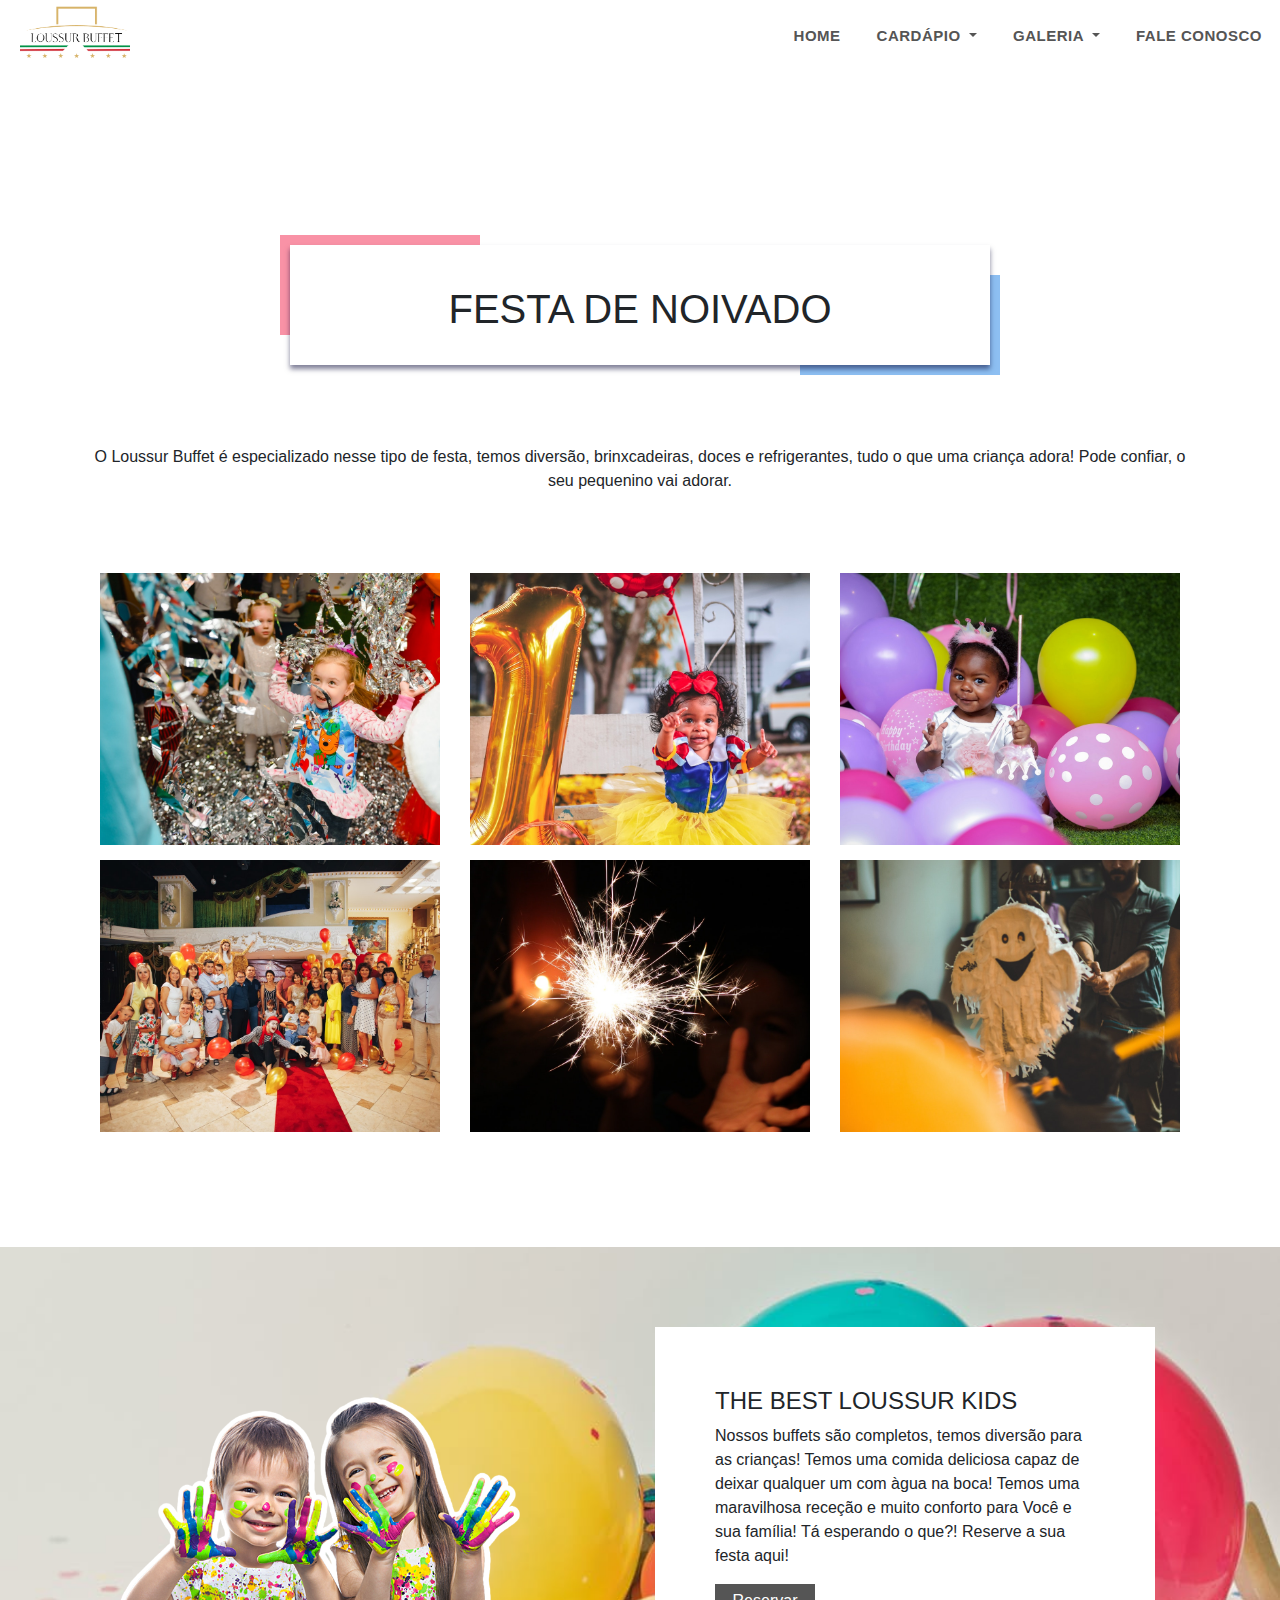
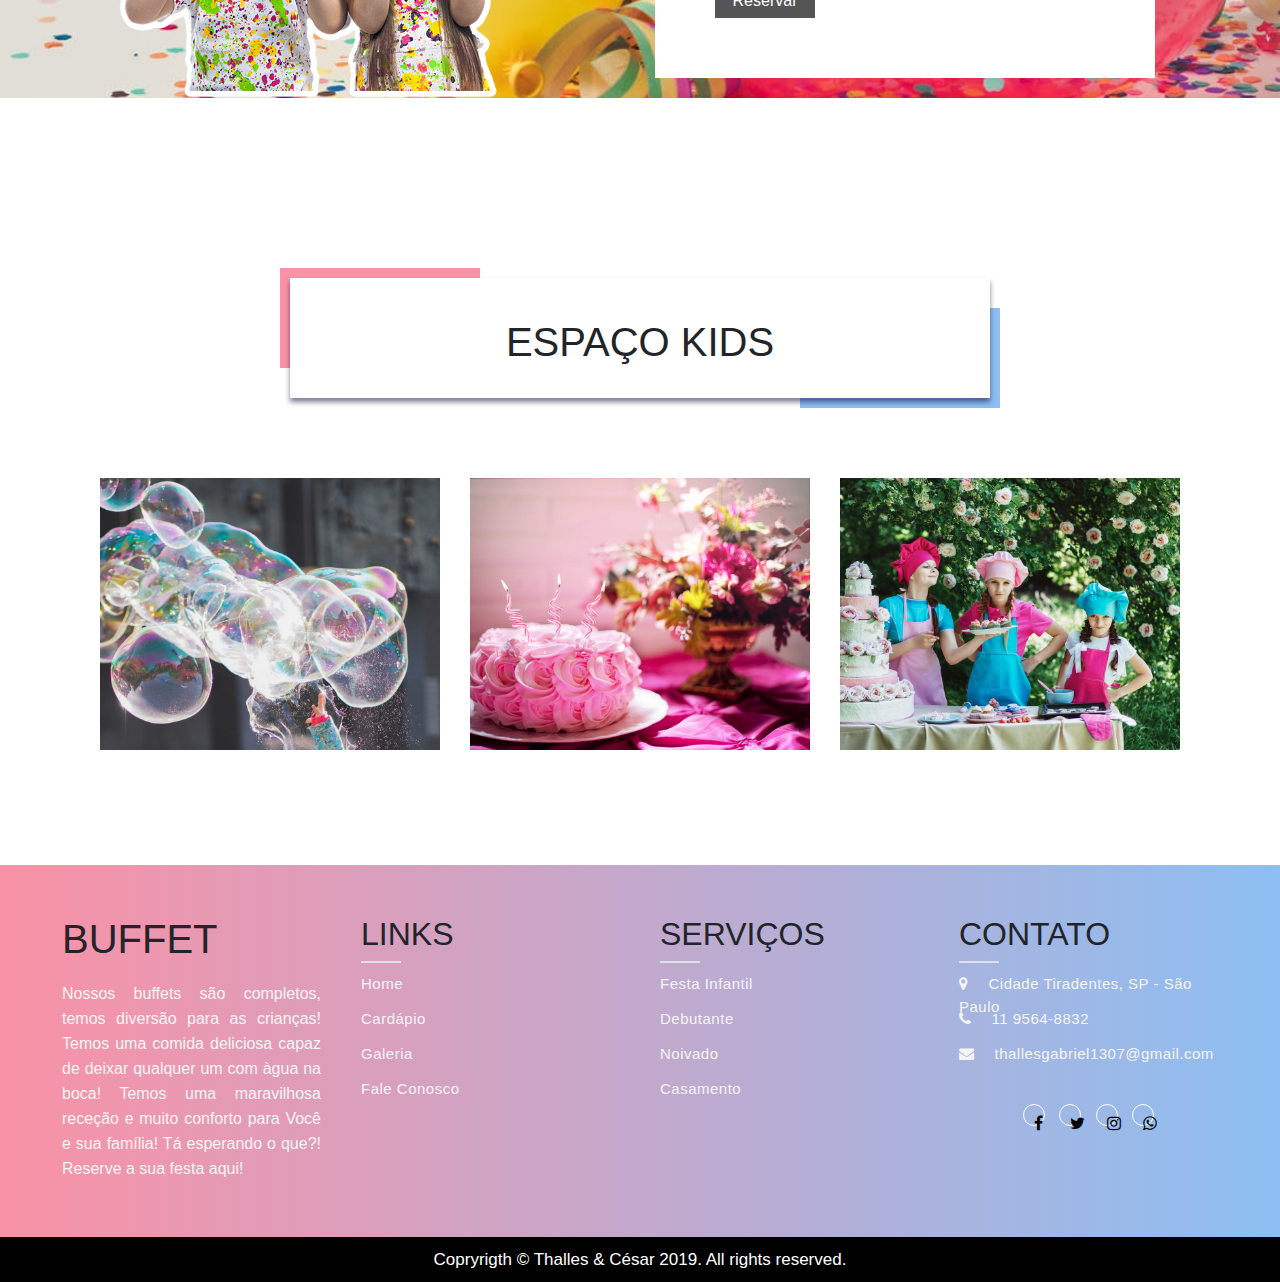
<file: Projeto Buffet/gnoivado.html>
<html>
    <head>
        <title>Loussur Buffet - Churrasco</title>
    </head>
    <link rel="stylesheet" type="text/css" href="Css/reset.css">
    <link rel="stylesheet" type="text/css" href="Css/nn.css">
    <link rel="stylesheet" href="https://stackpath.bootstrapcdn.com/bootstrap/4.1.3/css/bootstrap.min.css">
    <script src="https://code.jquery.com/jquery-3.3.1.slim.min.js"></script>
    <script src="https://stackpath.bootstrapcdn.com/bootstrap/4.1.3/js/bootstrap.min.js"></script>
    <link rel="stylesheet" type="text/css" href="https://stackpath.bootstrapcdn.com/font-awesome/4.7.0/css/font-awesome.min.css">
    <link rel="icon" href="Images/logo.png">
    
    <body>
        <section id="nav-bar">
            <nav class="navbar navbar-expand-lg navbar-light">
  <a class="navbar-brand" href="#"><img src="Images/logo.png"></a>
  <button class="navbar-toggler" type="button" data-toggle="collapse" data-target="#navbarNav" aria-controls="navbarNav" aria-expanded="false" aria-label="Alterna navegação">
        <i class="fa fa-bars" aria-hidden="true"></i>

  </button>
  <div class="collapse navbar-collapse" id="navbarNav">
    <ul class="navbar-nav ml-auto">
      <li class="nav-item">
        <a class="nav-link" href="index.html">HOME</a>
      </li>
     <li class="nav-item dropdown">
        <a class="nav-link dropdown-toggle" href="#" id="navbarDropdownMenuLink" role="button" data-toggle="dropdown" aria-haspopup="true" aria-expanded="false">
         CARDÁPIO
        </a>
        <div class="dropdown-menu" aria-labelledby="navbarDropdownMenuLink">
          <a class="dropdown-item" href="churra.html">Churrasco</a>
          <a class="dropdown-item" href="coque.html">Coquetel</a>
          <a class="dropdown-item" href="jantar.html">Jantar</a>
        </div>
      </li>
      <li class="nav-item dropdown">
        <a class="nav-link dropdown-toggle" href="#" id="navbarDropdownMenuLink" role="button" data-toggle="dropdown" aria-haspopup="true" aria-expanded="false">
          GALERIA
        </a>
        <div class="dropdown-menu" aria-labelledby="navbarDropdownMenuLink">
          <a class="dropdown-item" href="gkids.html">Festa Infantil</a>
          <a class="dropdown-item" href="gdebutant.html">Debutante</a>
          <a class="dropdown-item" href="gcasamento.html">Casamento</a>
        </div>
      </li>
     
     
      <li class="nav-item">
        <a class="nav-link" href="#">FALE CONOSCO</a>
      </li>
  
    </ul>
  </div>
</nav>
        </section>
       <section class="fashion-trends">
            <div class="container">
                <div class="fashion-box">
                    <div class="text-style text-center">
                    <h1>FESTA DE NOIVADO</h1>
                        </div>
                    <p class="text-center">O Loussur Buffet é especializado nesse tipo de festa, temos diversão, brinxcadeiras, doces e refrigerantes, tudo o que uma criança adora! Pode confiar, o seu pequenino vai adorar.</p>
                </div>
                <div class="row">
                    <div class="col-md-4">
                        <div class="trending-img">
                            <img src="Images/photo-of-girl-having-fun-in-birthday-party-2399097.jpg">
                            <button type="button" class="btn-buy">Reservar</button>
                            <div class="overlay">
                            
                            </div>
                        </div>
                    </div>
                    <div class="col-md-4">
                         <div class="trending-img">
                            <img src="Images/photo-of-baby-girl-in-tutu-dress-standing-beside-large-gold-2261282.jpg">
                            <button type="button" class="btn-buy">Reservar</button>
                            <div class="overlay">
                            
                            </div>
                        </div>
                    
                    </div>
                    <div class="col-md-4">
                         <div class="trending-img">
                            <img src="Images/toddler-girl-sitting-on-ground-surrounded-by-balloons-2093717.jpg">
                            <button type="button" class="btn-buy">Reservar</button>
                            <div class="overlay">
                            
                            </div>
                        </div>
                    </div>
                      <div class="col-md-4">
                        <div class="trending-img">
                            <img src="Images/group-of-people-taking-photo-inside-room-2399102.jpg">
                            <button type="button" class="btn-buy">Reservar</button>
                            <div class="overlay">
                            
                            </div>
                        </div>
                    </div>
                      <div class="col-md-4">
                        <div class="trending-img">
                            <img src="Images/blur-bright-celebrate-celebration-236243.jpg">
                            <button type="button" class="btn-buy">Reservar</button>
                            <div class="overlay">
                            
                            </div>
                        </div>
                    </div>
                      <div class="col-md-4">
                        <div class="trending-img">
                            <img src="Images/person-holding-stick-in-front-of-white-ghost-pinata-1557769.jpg">
                            <button type="button" class="btn-buy">Reservar</button>
                            <div class="overlay">
                            
                            </div>
                        </div>
                    </div>
                </div>
           </div>
        
        </section> 
        
           <section class="offer">
                <div class="row">
                    <div class="col-md-6 text-center">
                        <img src="Images/kids.png">
                    </div>
                            <div class="col-md-6">
                        <div class="subscribe">
                                <h4>THE BEST LOUSSUR KIDS</h4>
                            <p>  Nossos buffets são completos, temos diversão para as crianças! Temos uma comida deliciosa capaz de deixar qualquer um com àgua na boca! Temos uma maravilhosa receção e muito conforto para Você e sua família! Tá esperando o que?! Reserve a sua festa aqui!</p>
                            <a href="">Reservar</a>
                                </div>
                    </div>
                </div>
        </section>
        
         <section class="fashion-trends">
            <div class="container">
                <div class="fashion-box">
                    <div class="text-style text-center">
                    <h1>ESPAÇO KIDS</h1>
                        </div>
                    <p class="text-center"></p>
                </div>
                <div class="row">
                    <div class="col-md-4">
                        <div class="trending-img">
                            <img src="Images/girl-playing-with-bubbles-1919030.jpg">
                            <button type="button" class="btn-buy">Reservar</button>
                            <div class="overlay">
                            
                            </div>
                        </div>
                    </div>
                    <div class="col-md-4">
                         <div class="trending-img">
                            <img src="Images/anniversary-beautiful-birthday-birthday-cake-433527.jpg">
                            <button type="button" class="btn-buy">Reservar</button>
                            <div class="overlay">
                            
                            </div>
                        </div>
                    
                    </div>
                    <div class="col-md-4">
                         <div class="trending-img">
                            <img src="Images/3-person-s-preparing-the-cake-and-the-cup-cakes-34701.jpg">
                            <button type="button" class="btn-buy">Reservar</button>
                            <div class="overlay">
                            
                            </div>
                        </div>
                    </div>
                </div>
             </div>
        </section>
          <div class="footer">
            <div class="inner-footer">
                <div class="footer-items">
                    <h1 class="h1">Buffet</h1>
                    <p>
                       Nossos buffets são completos, temos diversão para as crianças! Temos uma comida deliciosa capaz de deixar qualquer um com àgua na boca! Temos uma maravilhosa receção e muito conforto para Você e sua família! Tá esperando o que?! Reserve a sua festa aqui!
                    </p>
                </div>
                
                 <div class="footer-items">
                    <h2 class="h2">Links</h2>
                    <div class="border"></div>
                     <ul>
                           <a href=""><li>Home</li></a>
                           <a href=""><li>Cardápio</li></a>
                           <a href=""><li>Galeria</li></a>
                           <a href=""><li>Fale Conosco</li></a>
                     </ul>
                </div>
                
                  <div class="footer-items">
                    <h2 class="h2">Serviços</h2>
                    <div class="border"></div>
                     <ul>
                           <a href=""><li>Festa Infantil</li></a>
                           <a href=""><li>Debutante</li></a>
                           <a href=""><li>Noivado</li></a>
                           <a href=""><li>Casamento</li></a>
                     </ul>
                </div>
                
                <div class="footer-items">
                    <h2 class="h2">Contato</h2>
                    <div class="border"></div>
                     <ul>
                         <li><i class="fa fa-map-marker" aria-hidden="true"></i>Cidade Tiradentes, SP - São Paulo</li>
                           <li><i class="fa fa-phone" aria-hidden="true"></i>11 9564-8832</li>
                            <li><i class="fa fa-envelope" aria-hidden="true"></i>thallesgabriel1307@gmail.com</li>
                     </ul>
                    <div class="social-media">
                        <a href=""><i class="fa fa-facebook" aria-hidden="true"></i></a>
                        <a href=""><i class="fa fa-twitter" aria-hidden="true"></i></a>
                        <a href=""><i class="fa fa-instagram" aria-hidden="true"></i></a>
                        <a href=""><i class="fa fa-whatsapp" aria-hidden="true"></i></a>
                    </div>
                </div>
                
                
            
            
            </div>
            <div class="footer-bottom">
                Copryrigth &copy; Thalles & César 2019. All rights reserved.
            </div>
        </div>
    </body>
</html>
</file>
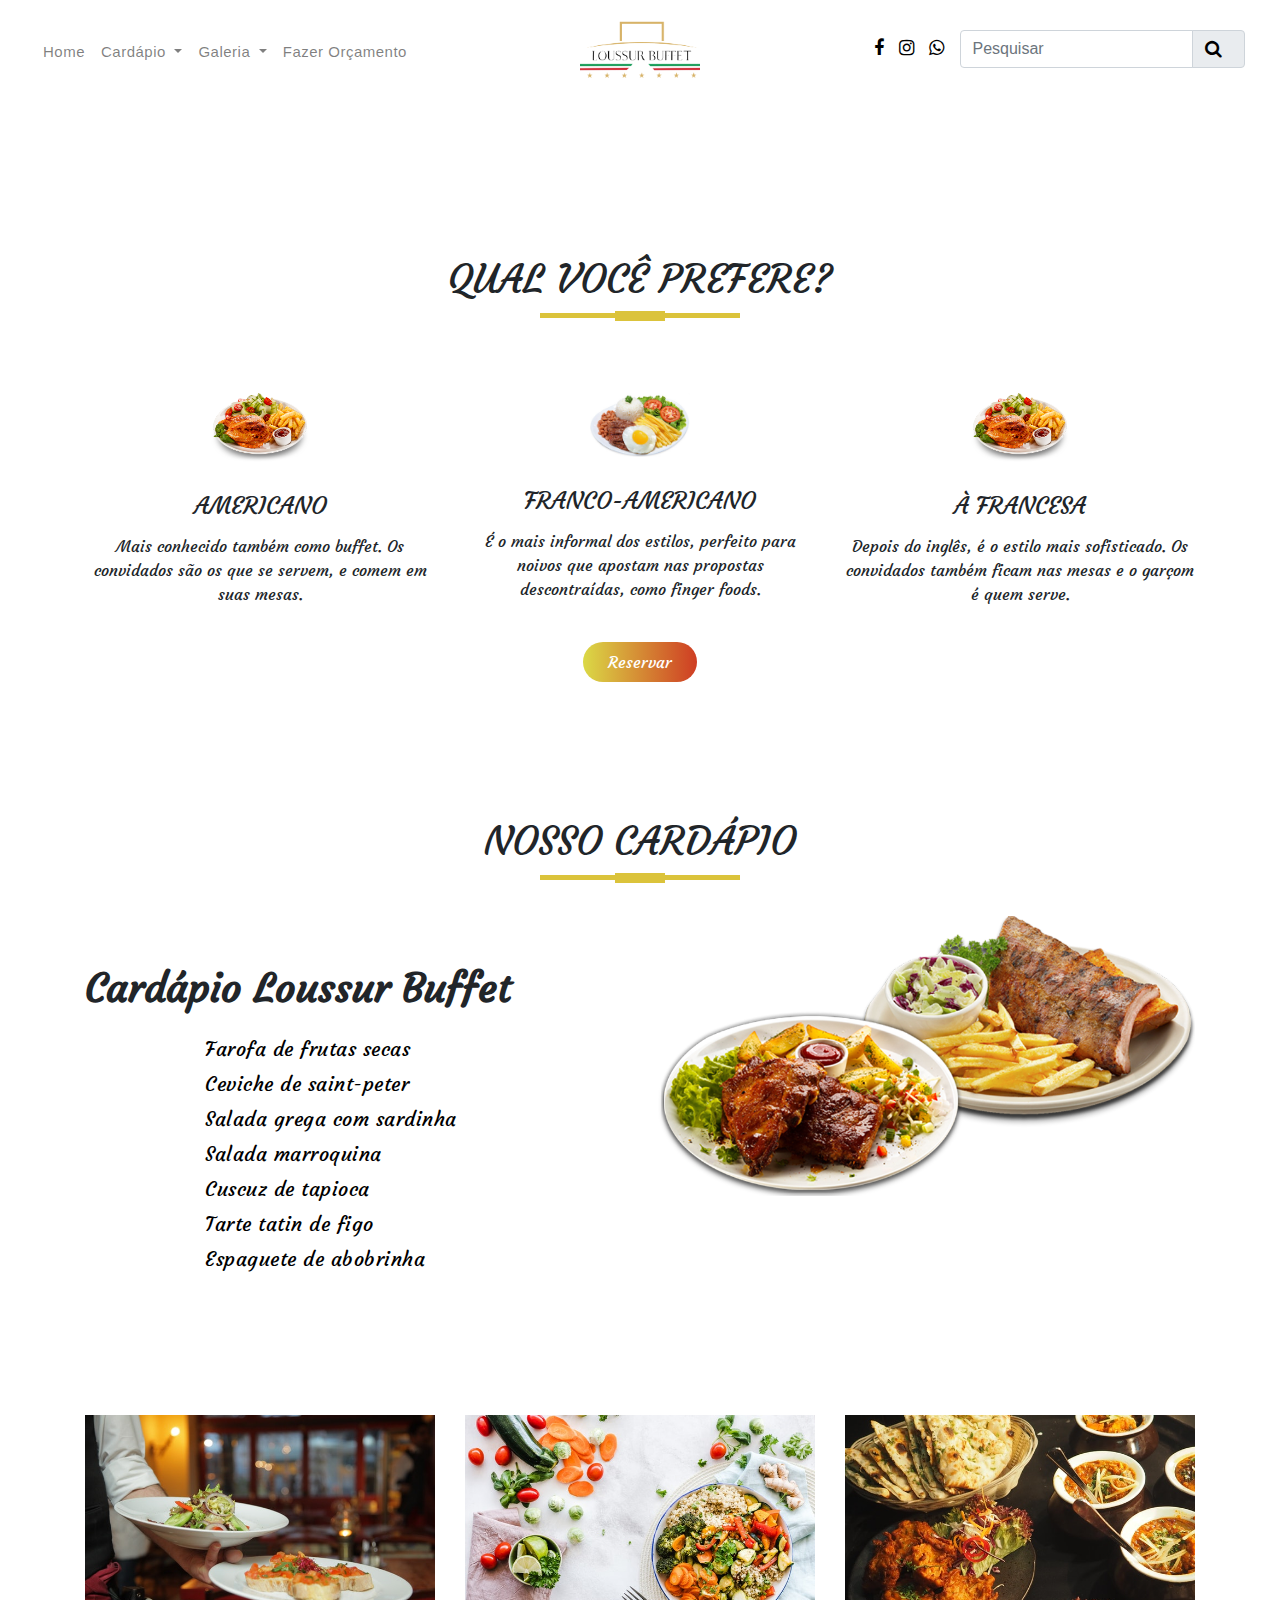
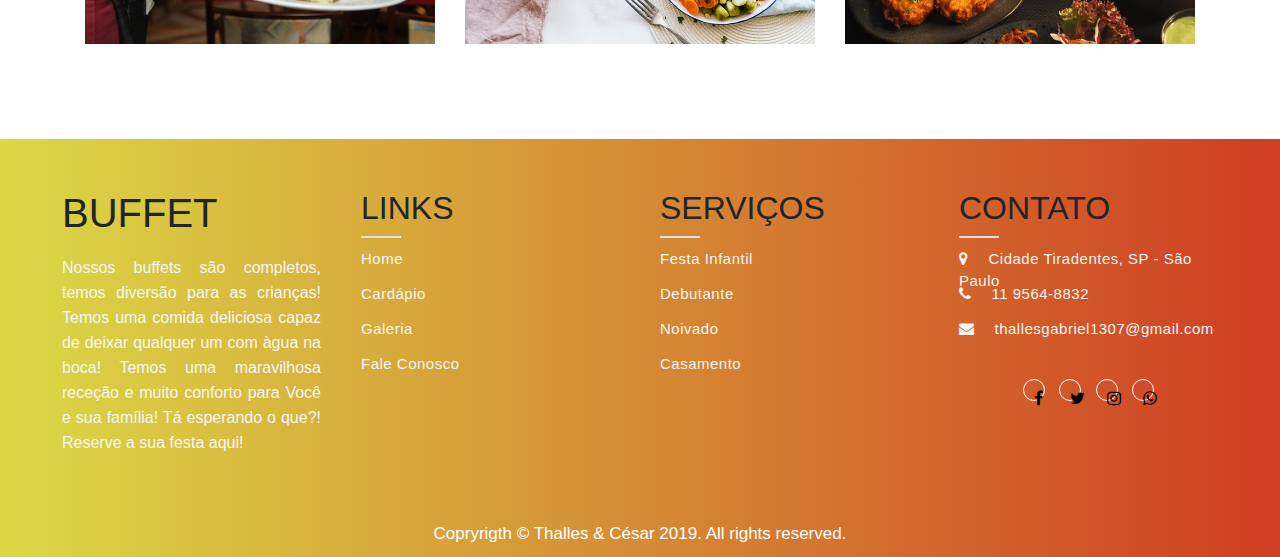
<file: Projeto Buffet/jantar.html>
<html>
    <head>
        <title>Loussur Buffet - Jantar</title>
    </head>
    <link rel="stylesheet" type="text/css" href="Css/reset.css">
    <link rel="stylesheet" type="text/css" href="Css/janta.css">
    <link rel="stylesheet" href="https://stackpath.bootstrapcdn.com/bootstrap/4.1.3/css/bootstrap.min.css">
     <link href="https://fonts.googleapis.com/css?family=Courgette|Lobster&display=swap" rel="stylesheet">
    <script src="https://code.jquery.com/jquery-3.3.1.slim.min.js"></script>
    <script src="https://stackpath.bootstrapcdn.com/bootstrap/4.1.3/js/bootstrap.min.js"></script>
    <link rel="stylesheet" type="text/css" href="https://stackpath.bootstrapcdn.com/font-awesome/4.7.0/css/font-awesome.min.css">
    <link rel="icon" href="Images/logo.png">
    
    <body>
         <section class="header">
        <nav class="navbar navbar-expand-lg navbar-light">
  <a class="navbar-brand" href="index.html"><img src="Images/logo.png"></a>
  <button class="navbar-toggler" type="button" data-toggle="collapse" data-target="#navbarNav" aria-controls="navbarNav" aria-expanded="false" aria-label="Alterna navegação">
   <i class="fa fa-bars"></i>
  </button>
  <div class="collapse navbar-collapse" id="navbarNav">
    <ul class="navbar-nav">
    
      <li class="nav-item">
        <a class="nav-link" href="index.html">Home</a>
      </li>
     <li class="nav-item">
        <a class="nav-link dropdown-toggle" href="#" id="navbarDropdownMenuLink" role="button" data-toggle="dropdown" aria-haspopup="true" aria-expanded="false">
          Cardápio
        </a>
        <div class="dropdown-menu" aria-labelledby="navbarDropdownMenuLink">
          <a class="dropdown-item" href="churra.html">Churrasco</a>
          <a class="dropdown-item" href="coque.html">Coquetel</a>
          <a class="dropdown-item" href="jantar.html">Jantar</a>
        </div>
      </li>
        <li class="nav-item dropdown">
        <a class="nav-link dropdown-toggle" href="#" id="navbarDropdownMenuLink" role="button" data-toggle="dropdown" aria-haspopup="true" aria-expanded="false">
          Galeria
        </a>
        <div class="dropdown-menu" aria-labelledby="navbarDropdownMenuLink">
          <a class="dropdown-item" href="gkids.html">Festa Infantil</a>
          <a class="dropdown-item" href="gdebutant.html">Debutante</a>
          <a class="dropdown-item" href="gcasamento.html">Casamento</a>
        </div>
      </li>
     
          <li class="nav-item">
        <a class="nav-link" href="fale.html">Fazer Orçamento</a>
      </li>
     
     
    </ul>
      
      <ul class="right-menu ml-auto">
        <li><i class="fa fa-facebook"></i></li>
           <li><i class="fa fa-instagram"></i></li>
           <li><i class="fa fa-whatsapp"></i></li>
          <li>
            <div class="input-group mb-3">
  <input type="text" class="form-control" placeholder="Pesquisar">
  <div class="input-group-append">
    <span class="input-group-text"><i class="fa fa-search"></i></span>
  </div>
</div>
          </li>
      </ul>
  </div>
       
</nav>
   
     </section> 
         <section id="services">
            <div class="container text-center">
                <h1 class="title">QUAL VOCÊ PREFERE?</h1>
                <div class="row text-center">
                    <div class="col-md-4 services">
                        <img src="Images/jantt.png" class="service-img">
                        <h4>Americano</h4>
                         <p>Mais conhecido também como buffet. Os convidados são os que se servem, e comem em suas mesas.</p>
                    </div>
                     <div class="col-md-4 services">
                        <img src="Images/jantt1.png" class="service-img">
                        <h4>Franco-Americano</h4>
                         <p>É o mais informal dos estilos, perfeito para noivos que apostam nas propostas descontraídas, como finger foods.</p>
                    </div>
                     <div class="col-md-4 services">
                        <img src="Images/jantt.png" class="service-img">
                        <h4>À francesa</h4>
                         <p>Depois do inglês, é o estilo mais sofisticado. Os convidados também ficam nas mesas e o garçom é quem serve.</p>
                    </div>
                </div>
                <button type="button" class="btn btn-primary">Reservar</button>
            </div>
        
        </section>
                     <section id="about-us">
            <div class="container">
                <h1 class="title text-center">NOSSO CARDÁPIO</h1>
                <div class="row">
                    <div class="col-md-6 about-us">
                        <p class="about-title">Cardápio Loussur Buffet</p>
                        <ul class="ul">
                            <li>Farofa de frutas secas</li>
                             <li>Ceviche de saint-peter</li>
                             <li>Salada grega com sardinha</li>
                             <li>Salada marroquina</li>
                             <li>Cuscuz de tapioca</li>
                             <li>Tarte tatin de figo</li>
                             <li>Espaguete de abobrinha</li>
                        </ul>
                    </div>
                     <div class="col-md-6">
                        <img src="Images/cccc.png" class="img-fluid">
                    </div>
                </div>
            </div>
        
        </section>
    <section class="fashion-trends">
            <div class="container">
               
                <div class="row">
                    <div class="col-md-4">
                        <div class="trending-img">
                            <img src="Images/blur-breakfast-chef-cooking-262978.jpg">
                            <button type="button" class="btn-buy">Reservar</button>
                            <div class="overlay">
                            
                            </div>
                        </div>
                    </div>
                    <div class="col-md-4">
                         <div class="trending-img">
                            <img src="Images/flat-lay-photography-of-vegetable-salad-on-plate-1640777.jpg">
                            <button type="button" class="btn-buy">Reservar</button>
                            <div class="overlay">
                            
                            </div>
                        </div>
                    
                    </div>
                    <div class="col-md-4">
                         <div class="trending-img">
                            <img src="Images/white-and-brown-cooked-dish-on-white-ceramic-bowls-958545.jpg">
                            <button type="button" class="btn-buy">Reservar</button>
                            <div class="overlay">
                            
                            </div>
                        </div>
                    </div>
                </div>
             </div>
        </section>
            
  
        
 
        <div class="footer">
            <div class="inner-footer">
                <div class="footer-items">
                    <h1 class="h1">Buffet</h1>
                    <p>
                       Nossos buffets são completos, temos diversão para as crianças! Temos uma comida deliciosa capaz de deixar qualquer um com àgua na boca! Temos uma maravilhosa receção e muito conforto para Você e sua família! Tá esperando o que?! Reserve a sua festa aqui!
                    </p>
                </div>
                
                 <div class="footer-items">
                    <h2 class="h2">Links</h2>
                    <div class="border"></div>
                     <ul>
                           <a href=""><li>Home</li></a>
                           <a href=""><li>Cardápio</li></a>
                           <a href=""><li>Galeria</li></a>
                           <a href=""><li>Fale Conosco</li></a>
                     </ul>
                </div>
                
                  <div class="footer-items">
                    <h2 class="h2">Serviços</h2>
                    <div class="border"></div>
                     <ul>
                           <a href=""><li>Festa Infantil</li></a>
                           <a href=""><li>Debutante</li></a>
                           <a href=""><li>Noivado</li></a>
                           <a href=""><li>Casamento</li></a>
                     </ul>
                </div>
                
                <div class="footer-items">
                    <h2 class="h2">Contato</h2>
                    <div class="border"></div>
                     <ul>
                         <li><i class="fa fa-map-marker" aria-hidden="true"></i>Cidade Tiradentes, SP - São Paulo</li>
                           <li><i class="fa fa-phone" aria-hidden="true"></i>11 9564-8832</li>
                            <li><i class="fa fa-envelope" aria-hidden="true"></i>thallesgabriel1307@gmail.com</li>
                     </ul>
                    <div class="social-media">
                        <a href=""><i class="fa fa-facebook" aria-hidden="true"></i></a>
                        <a href=""><i class="fa fa-twitter" aria-hidden="true"></i></a>
                        <a href=""><i class="fa fa-instagram" aria-hidden="true"></i></a>
                        <a href=""><i class="fa fa-whatsapp" aria-hidden="true"></i></a>
                    </div>
                </div>
                
                
            
            
            </div>
            <div class="footer-bottom">
                Copryrigth &copy; Thalles & César 2019. All rights reserved.
            </div>
        </div>

    </body>
</html>
</file>
<file: Projeto Buffet/Css/style.css>
*
{
    margin: 0;
    padding: 0;
}
/*------NavigationBar------/*/

.right-menu li{
    display: inline-block;
    margin-top: 30px !important;
}

.right-menu li .fa{
    font-size: 18px;
    margin-right: 10px;
    cursor: pointer;
    color: black;
    
    
}

#header ul li a{
    color: black !important;
}

.navbar-brand img{
    width: 120px;
}

.navbar-brand{
    left: 50%;
    top: 15px;
    transform: translateX(-50%);
    position: absolute;
    
}

.header{
    background: #fff;
    margin-bottom: 80px;
    
}

.navbar{
    padding: 0 35px !important;
}

.navbar-toggler{
    border: none !important;
    outline: none !important;
    padding: 0 !important;
    margin-top: 30px;
    
}

.navbar-toggler .fa{
    font-size: 30px;
    cursor: pointer;
    
}

.banner-img{
    margin: 80px 115px;
    width: 80%;
    
}

.banner-img img{
    width: 100%;
    margin-bottom: -80px;
}

.banner{
    position: relative;
    
}

.banner-title{
    position: absolute;
    left: 70%;
    top: 20%;
    
}

.banner-title h1{
    font-size: 55px;
    background: rgba(0,0,0,0.75);
    color: #fff;
    line-height: 70px;
    padding: 0 10px 0 10px;
    
}
/*----Sliders----*/



/*----About----*/

#about{
    padding-top:50px;
    padding-bottom:50px;
    color:#555;
    font-family: 'Lobster', cursive;
font-family: 'Courgette', cursive;
}

#about .btn{
    margin-top: 20px;
    margin-bottom: 30px;
}

.about-content{
    padding-top: 20px;
}

.skills-bar p{
    margin-bottom: 6px;
    font-weight: 600;
}

.progrees-bar{
    border-radius: 16px;
}

.progress{
    border-radius: 16px !important;
    margin-bottom: 20px;
}

.offer{
    background-image: url(xx.jpeg);
    background-size: cover;
    background-position: center;
    font-family: 'Courgette', cursive;
    
}

.row{
    margin: initial !important;
}

.subscribe{
    max-width: 500px;
    margin-top: 80px;
    padding: 60px;
    background: white;
    margin-bottom: 20px;
}
.subscribe h4{
 
font-family: 'Courgette', cursive;
}

.subscribe p{
  
font-family: 'Courgette', cursive;
}

.subscribe a{
    width: 100px;
    display: block;
    color: #fff !important;
    background: #555;
    text-decoration: none !important;
    padding: 5px;
    text-align: center;
    
}

.offer img{
    width: px;
    height: px;
    margin: 40px;
    margin-top: 150px;
    
}

/*-----Services----*/

#services{
    background-image: linear-gradient(rgba(0,0,0,0.8),rgba(0,0,0,0.8)),url(bb.jpg);
    background-size: cover;
    background-position: center;
    color: #efefef !important;
    background-attachment: fixed;
    padding-top: 50px;
    padding-bottom: 50px;
    font-family: 'Courgette', cursive;
font-family: 'Lobster', cursive;
}

#services h1{
    text-align: center;
    color: #efefef !important;
    padding-bottom: 10px;
    font-family: 'Courgette', cursive;
font-family: 'Lobster', cursive;
}

#services h1::after{
   content: '';
    background: #efefef;
    display: block;
    height: 3px;
    width: 170px;
    margin: 20px auto 5px;
    
}

.services{
    margin-top: 40px;
}

.icon{
    font-size: 40px;
    margin: 20px auto;
    padding: 18px;
    height: 80px;
    width: 80px;
    border: 1px solid #fff;
    border-radius: 50%;
}

#services p{
    font-size: 14px;
    margin-top: 20px;
    color: #ccc;
    font-family: 'Courgette', cursive;
font-family: 'Lobster', cursive;
}

.services .col-md-3:hover{
    background:#707070;
    cursor: pointer;
    transition: 0.9s;
}


/*----Footer-----*/

#footer{
    background: #333;
    color: #fff;
    padding: 12px;
    
}

.fa-heart-o{
    margin: 3px;
    color:white;
}

.footer{
    width: 100%;
    background: #333;
    display: block;
}

.inner-footer{
    width: 95%;
    margin: auto;
    padding: 30px 10px;
    display: flex;
    flex-wrap: wrap;
    box-sizing: border-box;
    justify-content: center;
}

.footer-items{
    width: 25%;
    padding: 10px 20px;
    box-sizing: border-box;
}

.h1{
  padding: 10px 0;
    font-size: 25px;
    color: #fff;
    text-transform: uppercase;
    
}

.footer-items p{
    color:#c7c7c7;
    font-size: 16px;
    text-align: justify;
    line-height: 25px;
}

.h2{
    margin: 10px 0;
    color: #c7c7c7;
    font-size: 16px;
    font-weight: lighter;
    text-transform: uppercase;
}

.border{
    height: 2px;
    width: 40px;
    background: #ff9800;
}

ul{
    list-style: none;
    color: #fff;
    font-size: 15px;
    letter-spacing: 0.5px;
}

ul a{
    text-decoration: none;
    outline: none;
    color: #fff;
    transition: 0.3s;
}

ul a:hover{
    color: #555;
      text-decoration: none;
}

ul li{
    margin: 10px 0;
    height: 25px;
}



.footer-bottom{
    padding: 10px;
    color: #fff;
    background: #333;
    font-size: 17px;
    text-align: center;
}

@media screen and (max-width: 1085px){
    .footer-items{
        width:50%;
    }
}

@media screen and (max-width: 600px){
    .footer-items{
        width:100%;
    }
}
</file>
<file: Projeto Buffet/Css/churra.css>
*
{
    margin: 0;
    padding: 0;
}

body{
    font-family: sans-serif;
}

.right-menu li{
    display: inline-block;
    margin-top: 30px !important;
}

.right-menu li .fa{
    font-size: 18px;
    margin-right: 10px;
    cursor: pointer;
    color: black;
    
    
}

#header ul li a{
    color: black !important;
}

.navbar-brand img{
    width: 120px;
}

.navbar-brand{
    left: 50%;
    top: 15px;
    transform: translateX(-50%);
    position: absolute;
    
}

.header{
    background: #fff;
    margin-bottom: 80px;
    
}

.navbar{
    padding: 0 35px !important;
}

.navbar-toggler{
    border: none !important;
    outline: none !important;
    padding: 0 !important;
    margin-top: 30px;
    
}

.navbar-toggler .fa{
    font-size: 30px;
    cursor: pointer;
    
}

/*Services*/

#services{
    padding: 80px 0;
     font-family: 'Courgette', cursive;
    
}

.service-img{
    width: 100px;
    margin-top: 20px;
}

.services{
    padding:20px;
}

.services h4{
    padding: 5px;
    margin-top: 25px;
    text-transform: uppercase;
}

.title{
    font-family: 'Courgette', cursive;

}

.title::before{
    content: '';
    background: #dbc33b;
    height: 5px;
    width: 200px;
    margin-left: auto;
    margin-right: auto;
    display: block;
    transform: translateY(63px);
}

.title::after{
    content: '';
    background: #dbc33b;
    height: 10px;
    width: 50px;
    margin-left: auto;
    margin-right: auto;
    margin-bottom: 40px;
    display: block;
    transform: translateY(8px);
}



#footer{
     background-image: linear-gradient(to right,#db863b, #dbc33b);
    color: #fff;
    padding: 12px;
    
}


#services .btn-primary{
    box-shadow: none;
    padding: 8px 25px;
    border: none;
    border-radius: 20px;
     background-image: linear-gradient(to right,#db863b, #dbc33b);
    
}

#about-us{
    background: white;
    padding-bottom: 50px;
    padding-top: 50px;
     font-family: 'Courgette', cursive;
}

.about-title{
    font-size: 40px;
    font-weight: 600;
    margin-top: 8%;
    font-family: 'Courgette', cursive;

}

#about-us ul li{
    margin: 10px 0;
}

#about-us ul{
    margin-left: 20px;
}

#about-us li{
    color: black;
    
}
.ul li{
    font-size: 20px;
     font-family: 'Courgette', cursive;
    padding-left: 140px;
   
}

.fashion-trends{
    padding: 80px 0;
}

.fashion-box{
    margin: 80px 0;
}

.text-style h1{
    padding: 40px 0;
    font-family: 'Courgette', cursive;
    
}
.container p{
    font-family: 'Courgette', cursive;
}

.text-style
{
    margin: 0 auto 80px;
    height: 120px;
    width: 80%;
    max-width: 700px;
    background: #fff;
    position: relative;
    box-shadow: 0 4px 5px 0 rgba(0,0,50,0.5);
}

.text-style::after{
    content: '';
    height: 100px;
    width: 200px;
    background-color: #f992a6;
    position: absolute;
    top: -10px;
    left: -10px;
    z-index: -1;
}

.text-style::before{
    content: '';
    height: 100px;
    width: 200px;
    background-color: #8dbff2;
    position: absolute;
    bottom: -10px;
   right: -10px;
    z-index: -1;
}

.trending-img{
    position: relative;
    margin-bottom: 15px;
}

.trending-img img{
    width: 100%;
}

.btn-buy{
    width: 150px;
    padding: 10px 0;
    outline: none !important;
    border: 0;
    border-radius: 2px;
    position: absolute;
    background: #fff;
    left: 50%;
    bottom: 0;
    transform: translate(-50%,0);
    transition: .6s;
    opacity: 0;
    z-index: 1;
}

.trending-img:hover .btn-buy{
    transform: translate(-50%,50%);
    bottom: 50%;
    opacity: 1;
}
#footer{
    background: #333;
    color: #fff;
    padding: 12px;
    
}

.fa-heart-o{
    margin: 3px;
    color:#007bff;
}

.footer{
    width: 100%;
    background-image: linear-gradient(to right,#db863b, #dbc33b);
    display: block;
}

.inner-footer{
    width: 95%;
    margin: auto;
    padding: 30px 10px;
    display: flex;
    flex-wrap: wrap;
    box-sizing: border-box;
    justify-content: center;
}

.footer-items{
    width: 25%;
    padding: 10px 20px;
    box-sizing: border-box;
}

.h1{
  padding: 10px 0;
    font-size: 25px;
    color: #fff;
    text-transform: uppercase;
    
}

.footer-items p{
    color:whitesmoke;
    font-size: 16px;
    text-align: justify;
    line-height: 25px;
}

.h2{
    margin: 10px 0;
    color: black;
    font-size: 16px;
    font-weight: lighter;
    text-transform: uppercase;
}

.border{
    height: 2px;
    width: 40px;
    background: #ff9800;
}

ul{
    list-style: none;
    color: whitesmoke;
    font-size: 15px;
    letter-spacing: 0.5px;
}

ul a{
    text-decoration: none;
    outline: none;
    color:whitesmoke;
    transition: 0.3s;
}

ul a:hover{
    color: black;
      text-decoration: none;
}

ul li{
    margin: 10px 0;
    height: 25px;
}

li i{
    margin-right: 20px;
}

.social-media{
    width: 100%;
    color:black;
    text-align: center;
}

.social media a{
    text-decoration: none;
}

.social-media i{
    height: 15px;
    width: 15px;
    margin: 20px 5px;
    padding: 10px;
    color: black;
    border-radius: 50%;
    border: 1px solid white;
    transition: 0.3s;
}

.social-media i:hover{
    background:white;
}

.footer-bottom{
    padding: 10px;
    color: white;
     background-image: linear-gradient(to right,#db863b, #dbc33b);
    font-size: 17px;
    text-align: center;
}

@media screen and (max-width: 1085px){
    .footer-items{
        width:50%;
    }
}

@media screen and (max-width: 600px){
    .footer-items{
        width:100%;
    }
}
</file>
<file: Projeto Buffet/Css/coque.css>
*
{
    margin: 0;
    padding: 0;
}

body{
    font-family: sans-serif;
}

.right-menu li{
    display: inline-block;
    margin-top: 30px !important;
}

.right-menu li .fa{
    font-size: 18px;
    margin-right: 10px;
    cursor: pointer;
    color: black;
    
    
}

#header ul li a{
    color: black !important;
}

.navbar-brand img{
    width: 120px;
}

.navbar-brand{
    left: 50%;
    top: 15px;
    transform: translateX(-50%);
    position: absolute;
    
}

.header{
    background: #fff;
    margin-bottom: 80px;
    
}

.navbar{
    padding: 0 35px !important;
}

.navbar-toggler{
    border: none !important;
    outline: none !important;
    padding: 0 !important;
    margin-top: 30px;
    
}

.navbar-toggler .fa{
    font-size: 30px;
    cursor: pointer;
    
}

#about-us{
    background: #f8f9fa;
    padding-bottom: 50px;
    padding-top: 50px;
     font-family: 'Courgette', cursive;
}

.about-title{
    font-size: 40px;
    font-weight: 600;
    margin-top: 8%;
}

#about-us ul li{
    margin: 10px 0;
}

#about-us ul{
    margin-left: 20px;
}

#about-us li{
    color: black;
    text-decoration: inherit;       
}


#banner a{
    color: #fff;
    text-decoration: none;
    
}

#about-us{
    background:white;
    padding-bottom: 50px;
    padding-top: 50px;
}

.about-title{
    font-size: 40px;
    font-weight: 600;
    margin-top: 8%;
}

#about-us ul li{
    margin: 10px 0;
}

#about-us ul{
    margin-left: 20px;
}

#about-us li{
    color: black;
    text-decoration: inherit;       
}
.ul li{
    font-size: 20px;
     font-family: 'Courgette', cursive;
    padding-left: 120px;
   
}
.title{
    font-family: 'Courgette', cursive;

}

.bottom-img{
    width 100% 
}

#services{
    padding: 80px 0;
     font-family: 'Courgette', cursive;
    
}

.service-img{
    width: 100px;
    margin-top: 20px;
}

.services{
    padding:20px;
}

.services h4{
    padding: 5px;
    margin-top: 25px;
    text-transform: uppercase;
}

.title::before{
    content: '';
    background: #38d95b;
    height: 5px;
    width: 200px;
    margin-left: auto;
    margin-right: auto;
    display: block;
    transform: translateY(63px);
}

.title::after{
    content: '';
    background: #38d95b;
    height: 10px;
    width: 50px;
    margin-left: auto;
    margin-right: auto;
    margin-bottom: 40px;
    display: block;
    transform: translateY(8px);
}

#services .btn-primary{
    box-shadow: none;
    padding: 8px 25px;
    border: none;
    border-radius: 20px;
    background-image: linear-gradient(to right,#3896d9, #38d95b);
    
}
.fashion-trends{
    padding: 80px 0;
}

.fashion-box{
    margin: 80px 0;
}

.text-style h1{
    padding: 40px 0;
    font-family: 'Courgette', cursive;
    
}
.container p{
    font-family: 'Courgette', cursive;
}

.text-style
{
    margin: 0 auto 80px;
    height: 120px;
    width: 80%;
    max-width: 700px;
    background: #fff;
    position: relative;
    box-shadow: 0 4px 5px 0 rgba(0,0,50,0.5);
}

.text-style::after{
    content: '';
    height: 100px;
    width: 200px;
    background-color: #f992a6;
    position: absolute;
    top: -10px;
    left: -10px;
    z-index: -1;
}

.text-style::before{
    content: '';
    height: 100px;
    width: 200px;
    background-color: #8dbff2;
    position: absolute;
    bottom: -10px;
   right: -10px;
    z-index: -1;
}

.trending-img{
    position: relative;
    margin-bottom: 15px;
}

.trending-img img{
    width: 100%;
}

.btn-buy{
    width: 150px;
    padding: 10px 0;
    outline: none !important;
    border: 0;
    border-radius: 2px;
    position: absolute;
    background: #fff;
    left: 50%;
    bottom: 0;
    transform: translate(-50%,0);
    transition: .6s;
    opacity: 0;
    z-index: 1;
}

.trending-img:hover .btn-buy{
    transform: translate(-50%,50%);
    bottom: 50%;
    opacity: 1;
}
#footer{
    background: #333;
    color: #fff;
    padding: 12px;
    
}

.fa-heart-o{
    margin: 3px;
    color:#007bff;
}

.footer{
    width: 100%;
    background-image: linear-gradient(to right,#3896d9, #38d95b);
    display: block;
}

.inner-footer{
    width: 95%;
    margin: auto;
    padding: 30px 10px;
    display: flex;
    flex-wrap: wrap;
    box-sizing: border-box;
    justify-content: center;
}

.footer-items{
    width: 25%;
    padding: 10px 20px;
    box-sizing: border-box;
}

.h1{
  padding: 10px 0;
    font-size: 25px;
    color: #fff;
    text-transform: uppercase;
    
}

.footer-items p{
    color:whitesmoke;
    font-size: 16px;
    text-align: justify;
    line-height: 25px;
}

.h2{
    margin: 10px 0;
    color: black;
    font-size: 16px;
    font-weight: lighter;
    text-transform: uppercase;
}

.border{
    height: 2px;
    width: 40px;
    background: #ff9800;
}

ul{
    list-style: none;
    color: whitesmoke;
    font-size: 15px;
    letter-spacing: 0.5px;
}

ul a{
    text-decoration: none;
    outline: none;
    color:whitesmoke;
    transition: 0.3s;
}

ul a:hover{
    color: black;
      text-decoration: none;
}

ul li{
    margin: 10px 0;
    height: 25px;
}

li i{
    margin-right: 20px;
}

.social-media{
    width: 100%;
    color:black;
    text-align: center;
}

.social media a{
    text-decoration: none;
}

.social-media i{
    height: 15px;
    width: 15px;
    margin: 20px 5px;
    padding: 10px;
    color: black;
    border-radius: 50%;
    border: 1px solid white;
    transition: 0.3s;
}

#footer{
    background-image: linear-gradient(to right,#3896d9, #38d95b);
    color: #fff;
    padding: 12px;
    
}

.social-media i:hover{
    background:white;
}

.footer-bottom{
    padding: 10px;
    color: white;
    background-image: linear-gradient(to right,#3896d9, #38d95b);
    font-size: 17px;
    text-align: center;
}

@media screen and (max-width: 1085px){
    .footer-items{
        width:50%;
    }
}

@media screen and (max-width: 600px){
    .footer-items{
        width:100%;
    }
}
</file>
<file: Projeto Buffet/Css/fale.css>
*
{
    margin: 0;
 
    padding: 0;
}
/*------NavigationBar------/*/
body{
     background-image: linear-gradient(rgba(0,0,0,0.8),rgba(0,0,0,0.8)),url(bb.jpg);
}
.right-menu li{
    display: inline-block;
    margin-top: 30px !important;
}

.right-menu li .fa{
    font-size: 18px;
    margin-right: 10px;
    cursor: pointer;
    color: black;
    
    
}

#header ul li a{
    color: black !important;
}

.navbar-brand img{
    width: 120px;
}

.navbar-brand{
    left: 50%;
    top: 15px;
    transform: translateX(-50%);
    position: absolute;
    
}

.header{
    background: #fff;
    margin-bottom: 80px;
    
}

.navbar{
    padding: 0 35px !important;
}

.navbar-toggler{
    border: none !important;
    outline: none !important;
    padding: 0 !important;
    margin-top: 30px;
    
}

.navbar-toggler .fa{
    font-size: 30px;
    cursor: pointer;
    
}
.h11{
     font-family: 'Courgette', cursive;
font-family: 'Lobster', cursive;
}

form{
         font-family: 'Courgette', cursive;
font-family: 'Lobster', cursive;
    margin: 
}


#footer{
    background: #333;
    color: #fff;
    padding: 12px;
    
}

.fa-heart-o{
    margin: 3px;
    color:#007bff;
}

.footer{
    width: 100%;
    background: #333;
    display: block;
}

.inner-footer{
    width: 95%;
    margin: auto;
    padding: 30px 10px;
    display: flex;
    flex-wrap: wrap;
    box-sizing: border-box;
    justify-content: center;
}

.footer-items{
    width: 25%;
    padding: 10px 20px;
    box-sizing: border-box;
}

.h1{
  padding: 10px 0;
    font-size: 25px;
    color: #fff;
    text-transform: uppercase;
    
}

.footer-items p{
    color:whitesmoke;
    font-size: 16px;
    text-align: justify;
    line-height: 25px;
}

.h2{
    margin: 10px 0;
    color: black;
    font-size: 16px;
    font-weight: lighter;
    text-transform: uppercase;
}

.border{
    height: 2px;
    width: 40px;
    background: #ff9800;
}

ul{
    list-style: none;
    color: whitesmoke;
    font-size: 15px;
    letter-spacing: 0.5px;
}

ul a{
    text-decoration: none;
    outline: none;
    color:whitesmoke;
    transition: 0.3s;
}

ul a:hover{
    color: black;
      text-decoration: none;
}

ul li{
    margin: 10px 0;
    height: 25px;
}

li i{
    margin-right: 20px;
}

.social-media{
    width: 100%;
    color:black;
    text-align: center;
}

.social media a{
    text-decoration: none;
}

.social-media i{
    height: 15px;
    width: 15px;
    margin: 20px 5px;
    padding: 10px;
    color: black;
    border-radius: 50%;
    border: 1px solid white;
    transition: 0.3s;
}

.social-media i:hover{
    background:white;
}

.footer-bottom{
    padding: 10px;
    color: white;
    background: #333;
    font-size: 17px;
    text-align: center;
}

@media screen and (max-width: 1085px){
    .footer-items{
        width:50%;
    }
}

@media screen and (max-width: 600px){
    .footer-items{
        width:100%;
    }
}


 
        <form name="faleBuffet">
            <label>Nome:</label>
            <input type="text" maxlength="100"  size="50" id="txtNome" name="txtNome" placeholder="Digite seu nome">
            <br>
              <label>Email:</label>
            <input type="email" maxlength="100"  size="50" id="txtEmail" name="txtEmail" placeholder="Digite seu email">
            <br>
            <label>Sexo:</label>
            <input type="radio" name="rdSexo" id="rdSexo">
            Masculino
               <input type="radio" name="rdSexo" id="rdSexo">
            Feminino
               <input type="radio" name="rdSexo" id="rdSexo">
            Outros
            <br>
            <label>Formação:</label>
            <select name="slcFormacao" id="slcFormacao">
                <option>Selecione</option>
                 <option>Selecione</option>
                 <option>Selecione</option>
                 <option>Selecione</option>
                 <option>Selecione</option>
            
            
            </select>
            <br>
            <label>Interesses:</label>
            <input type="checkbox" name="cckInte" id="cckInte"> Esportes 
            <input type="checkbox" name="cckInte" id="cckInte"> Esportes 
            <input type="checkbox" name="cckInte" id="cckInte"> Esportes 
            <br>
            <input type="button" value="Botão">
            <input type="reset" value="Cancelar">
            <input type="submit" value="Enviar">
            
        
        /form>
</file>
<file: Projeto Buffet/Css/cs.css>
*
{
    margin: 0;
    padding: 0;
}

body{
    font-family: sans-serif;
}

.right-menu li{
    display: inline-block;
    margin-top: 30px !important;
}

.right-menu li .fa{
    font-size: 18px;
    margin-right: 10px;
    cursor: pointer;
    color: black;
    
    
}

#header ul li a{
    color: black !important;
}

.navbar-brand img{
    width: 120px;
}

.navbar-brand{
    left: 50%;
    top: 15px;
    transform: translateX(-50%);
    position: absolute;
    
}

.header{
    background: #fff;
    margin-bottom: 80px;
    
}

.navbar{
    padding: 0 35px !important;
}

.navbar-toggler{
    border: none !important;
    outline: none !important;
    padding: 0 !important;
    margin-top: 30px;
    
}

.navbar-toggler .fa{
    font-size: 30px;
    cursor: pointer;
    
}
.fashion-trends{
    padding: 0px 0;
}


.fashion-trends1{
    padding: 82px 0;
}

.fashion-box{
    margin: 80px 0;
}

.text-style h1{
    padding: 40px 0;
    font-family: 'Courgette', cursive;
    
}
.container p{
    font-family: 'Courgette', cursive;
}

.text-style
{
    margin: 0 auto 80px;
    height: 120px;
    width: 80%;
    max-width: 700px;
    background: #fff;
    position: relative;
    box-shadow: 0 4px 5px 0 rgba(0,0,50,0.5);
}

.text-style::after{
    content: '';
    height: 100px;
    width: 200px;
    background-color: red;
    position: absolute;
    top: -10px;
    left: -10px;
    z-index: -1;
}

.text-style::before{
    content: '';
    height: 100px;
    width: 200px;
    background-color:red;
    position: absolute;
    bottom: -10px;
   right: -10px;
    z-index: -1;
}
#footer{
   background-image: linear-gradient(to right,#f54242, #f2755e);
    color: #fff;
    padding: 12px;
    
}
.trending-img{
    position: relative;
    margin-bottom: 15px;
}

.trending-img img{
    width: 100%;
}

.btn-buy{
    width: 150px;
    padding: 10px 0;
    outline: none !important;
    border: 0;
    border-radius: 2px;
    position: absolute;
    background: #fff;
    left: 50%;
    bottom: 0;
    transform: translate(-50%,0);
    transition: .6s;
    opacity: 0;
    z-index: 1;
}

.trending-img:hover .btn-buy{
    transform: translate(-50%,50%);
    bottom: 50%;
    opacity: 1;
}

.overlay{
    height: 0;
    width: 100%;
    background: #333;
    position: absolute;
    top: 0;
    opacity: 0;
    transition: .5s;
}

.trending-img:hover .overlay{
    opacity: .5;
    height: 100%;
}

.offer{
    background-image: url(xxxxx.jpeg);
    background-size: cover;
    background-position: center;
  
    
}

.row{
    margin: initial !important;
    
}

.subscribe{
    max-width: 500px;
    margin-top: 80px;
    padding: 60px;
    background: white;
    margin-bottom: 20px;
    font-family: 'Courgette', cursive;
}

.subscribe a{
    width: 100px;
    display: block;
    color: #fff !important;
    background: #555;
    text-decoration: none !important;
    padding: 5px;
    text-align: center;
    
}

.offer img{
    width: 400px;
    height: 400px;
    margin: ;
    margin-top: 150px;
    
}
#footer{
    background: #333;
    color: #fff;
    padding: 12px;
    
}

.fa-heart-o{
    margin: 3px;
    color:#007bff;
}

.footer{
    width: 100%;
    background-image: linear-gradient(to right,#f54242, #f2755e);
    display: block;
}

.inner-footer{
    width: 95%;
    margin: auto;
    padding: 30px 10px;
    display: flex;
    flex-wrap: wrap;
    box-sizing: border-box;
    justify-content: center;
}

.footer-items{
    width: 25%;
    padding: 10px 20px;
    box-sizing: border-box;
}

.h1{
  padding: 10px 0;
    font-size: 25px;
    color: #fff;
    text-transform: uppercase;
    
}

.footer-items p{
    color:whitesmoke;
    font-size: 16px;
    text-align: justify;
    line-height: 25px;
}

.h2{
    margin: 10px 0;
    color: black;
    font-size: 16px;
    font-weight: lighter;
    text-transform: uppercase;
}

.border{
    height: 2px;
    width: 40px;
    background: #ff9800;
}

ul{
    list-style: none;
    color: whitesmoke;
    font-size: 15px;
    letter-spacing: 0.5px;
}

ul a{
    text-decoration: none;
    outline: none;
    color:whitesmoke;
    transition: 0.3s;
}

ul a:hover{
    color: black;
      text-decoration: none;
}

ul li{
    margin: 10px 0;
    height: 25px;
}

li i{
    margin-right: 20px;
}

.social-media{
    width: 100%;
    color:black;
    text-align: center;
}

.social media a{
    text-decoration: none;
}

.social-media i{
    height: 15px;
    width: 15px;
    margin: 20px 5px;
    padding: 10px;
    color: black;
    border-radius: 50%;
    border: 1px solid white;
    transition: 0.3s;
}

.social-media i:hover{
    background:white;
}

.footer-bottom{
    padding: 10px;
    color: white;
    background-image: linear-gradient(to right,#f54242, #f2755e);
    font-size: 17px;
    text-align: center;
}

@media screen and (max-width: 1085px){
    .footer-items{
        width:50%;
    }
}

@media screen and (max-width: 600px){
    .footer-items{
        width:100%;
    }
}
</file>
<file: Projeto Buffet/Css/tn.css>
*
{
    margin: 0;
    padding: 0;
}

body{
    font-family: sans-serif;
}

.right-menu li{
    display: inline-block;
    margin-top: 30px !important;
}

.right-menu li .fa{
    font-size: 18px;
    margin-right: 10px;
    cursor: pointer;
    color: black;
    
    
}

#header ul li a{
    color: black !important;
}

.navbar-brand img{
    width: 120px;
}

.navbar-brand{
    left: 50%;
    top: 15px;
    transform: translateX(-50%);
    position: absolute;
    
}

.header{
    background: #fff;
    margin-bottom: 80px;
    
}

.navbar{
    padding: 0 35px !important;
}

.navbar-toggler{
    border: none !important;
    outline: none !important;
    padding: 0 !important;
    margin-top: 30px;
    
}

.navbar-toggler .fa{
    font-size: 30px;
    cursor: pointer;
    
}
.fashion-trends{
    padding: 0px 0;
}


.fashion-trends1{
    padding: 82px 0;
}

.fashion-box{
    margin: 80px 0;
}

.text-style h1{
    padding: 40px 0;
    font-family: 'Courgette', cursive;
    
}
.container p{
    font-family: 'Courgette', cursive;
}
.text-style
{
    margin: 0 auto 80px;
    height: 120px;
    width: 80%;
    max-width: 700px;
    background: #fff;
    position: relative;
    box-shadow: 0 4px 5px 0 rgba(0,0,50,0.5);
}

.text-style::after{
    content: '';
    height: 100px;
    width: 200px;
    background-color: black;
    position: absolute;
    top: -10px;
    left: -10px;
    z-index: -1;
}

.text-style::before{
    content: '';
    height: 100px;
    width: 200px;
    background-color:black;
    position: absolute;
    bottom: -10px;
   right: -10px;
    z-index: -1;
}

.trending-img{
    position: relative;
    margin-bottom: 15px;
}

.trending-img img{
    width: 100%;
}

.btn-buy{
    width: 150px;
    padding: 10px 0;
    outline: none !important;
    border: 0;
    border-radius: 2px;
    position: absolute;
    background: #fff;
    left: 50%;
    bottom: 0;
    transform: translate(-50%,0);
    transition: .6s;
    opacity: 0;
    z-index: 1;
}

.trending-img:hover .btn-buy{
    transform: translate(-50%,50%);
    bottom: 50%;
    opacity: 1;
}

.overlay{
    height: 0;
    width: 100%;
    background: #333;
    position: absolute;
    top: 0;
    opacity: 0;
    transition: .5s;
}

.trending-img:hover .overlay{
    opacity: .5;
    height: 100%;
}

.offer{
    background-image: url(xxxx.jpeg);
    background-size: cover;
    background-position: center;
    font-family: 'Courgette', cursive;
    
}

.row{
    margin: initial !important;
}

.subscribe{
    max-width: 500px;
    margin-top: 80px;
    padding: 60px;
    background: white;
    margin-bottom: 20px;
    font-family: 'Courgette', cursive;
}

.subscribe a{
    width: 100px;
    display: block;
    color: #fff !important;
    background: #555;
    text-decoration: none !important;
    padding: 5px;
    text-align: center;
    
}

.offer img{
    width: 400px;
    height: 500px;
    margin: ;
    margin-top: 150px;
    
}
#footer{
    background: #333;
    color: #fff;
    padding: 12px;
    
}

.fa-heart-o{
    margin: 3px;
    color:#007bff;
}

.footer{
    width: 100%;
    background-image: linear-gradient(to right,grey, #555);
    display: block;
}

.inner-footer{
    width: 95%;
    margin: auto;
    padding: 30px 10px;
    display: flex;
    flex-wrap: wrap;
    box-sizing: border-box;
    justify-content: center;
}

#footer{
   background-image: linear-gradient(to right,grey, #555);
    color: #fff;
    padding: 12px;
    
}


.footer-items{
    width: 25%;
    padding: 10px 20px;
    box-sizing: border-box;
}

.h1{
  padding: 10px 0;
    font-size: 25px;
    color: #fff;
    text-transform: uppercase;
    
}

.footer-items p{
    color:whitesmoke;
    font-size: 16px;
    text-align: justify;
    line-height: 25px;
}

.h2{
    margin: 10px 0;
    color: black;
    font-size: 16px;
    font-weight: lighter;
    text-transform: uppercase;
}

.border{
    height: 2px;
    width: 40px;
    background: #ff9800;
}

ul{
    list-style: none;
    color: whitesmoke;
    font-size: 15px;
    letter-spacing: 0.5px;
}

ul a{
    text-decoration: none;
    outline: none;
    color:whitesmoke;
    transition: 0.3s;
}

ul a:hover{
    color: black;
      text-decoration: none;
}

ul li{
    margin: 10px 0;
    height: 25px;
}

li i{
    margin-right: 20px;
}

.social-media{
    width: 100%;
    color:black;
    text-align: center;
}

.social media a{
    text-decoration: none;
}

.social-media i{
    height: 15px;
    width: 15px;
    margin: 20px 5px;
    padding: 10px;
    color: black;
    border-radius: 50%;
    border: 1px solid white;
    transition: 0.3s;
}

.social-media i:hover{
    background:white;
}

.footer-bottom{
    padding: 10px;
    color: white;
    background-image: linear-gradient(to right,grey, #555);
    font-size: 17px;
    text-align: center;
}

@media screen and (max-width: 1085px){
    .footer-items{
        width:50%;
    }
}

@media screen and (max-width: 600px){
    .footer-items{
        width:100%;
    }
}
</file>
<file: Projeto Buffet/Css/galeinffanti.css>
*
{
    margin: 0;
    padding: 0;
}

body{
    font-family: sans-serif;
}

.right-menu li{
    display: inline-block;
    margin-top: 30px !important;
}

.right-menu li .fa{
    font-size: 18px;
    margin-right: 10px;
    cursor: pointer;
    color: black;
    
    
}

#header ul li a{
    color: black !important;
}

.navbar-brand img{
    width: 120px;
}

.navbar-brand{
    left: 50%;
    top: 15px;
    transform: translateX(-50%);
    position: absolute;
    
}

.header{
    background: #fff;
    margin-bottom: 80px;
    
}

.navbar{
    padding: 0 35px !important;
}

.navbar-toggler{
    border: none !important;
    outline: none !important;
    padding: 0 !important;
    margin-top: 30px;
    
}

.navbar-toggler .fa{
    font-size: 30px;
    cursor: pointer;
    
}
#footer{
    background: #333;
    color: #fff;
    padding: 12px;
    
}




.fashion-trends{
    padding: 0px 0;
}

.fashion-trends1{
    padding: 82px 0;
}

.fashion-box{
    margin: 80px 0;
}

.text-style h1{
    padding: 40px 0;
    font-family: 'Courgette', cursive;
    
}
.container p{
    font-family: 'Courgette', cursive;
}

.text-style
{
    margin: 0 auto 80px;
    height: 120px;
    width: 80%;
    max-width: 700px;
    background: #fff;
    position: relative;
    box-shadow: 0 4px 5px 0 rgba(0,0,50,0.5);
}

.text-style::after{
    content: '';
    height: 100px;
    width: 200px;
    background-color: #f992a6;
    position: absolute;
    top: -10px;
    left: -10px;
    z-index: -1;
}

.text-style::before{
    content: '';
    height: 100px;
    width: 200px;
    background-color: #8dbff2;
    position: absolute;
    bottom: -10px;
   right: -10px;
    z-index: -1;
}

.trending-img{
    position: relative;
    margin-bottom: 15px;
}

.trending-img img{
    width: 100%;
}

.btn-buy{
    width: 150px;
    padding: 10px 0;
    outline: none !important;
    border: 0;
    border-radius: 2px;
    position: absolute;
    background: #fff;
    left: 50%;
    bottom: 0;
    transform: translate(-50%,0);
    transition: .6s;
    opacity: 0;
    z-index: 1;
}

.trending-img:hover .btn-buy{
    transform: translate(-50%,50%);
    bottom: 50%;
    opacity: 1;
}

.overlay{
    height: 0;
    width: 100%;
    background: #333;
    position: absolute;
    top: 0;
    opacity: 0;
    transition: .5s;
}

.trending-img:hover .overlay{
    opacity: .5;
    height: 100%;
}

.offer{
    background-image: url(xxx.jpeg);
    background-size: cover;
    background-position: center;
    font-family: 'Courgette', cursive;
    
}

.row{
    margin: initial !important;
}

.subscribe{
    max-width: 500px;
    margin-top: 80px;
    padding: 60px;
    background: white;
    margin-bottom: 20px;
}

.subscribe a{
    width: 100px;
    display: block;
    color: #fff !important;
    background: #555;
    text-decoration: none !important;
    padding: 5px;
    text-align: center;
    
}

.offer img{
    width: 400px;
    height: 300px;
    margin: -40px;
    margin-top: 150px;
    
}
#footer{
    background-image: linear-gradient(to right,#f992a6, #8dbff2);
    color: #fff;
    padding: 12px;
    
}

.fa-heart-o{
    margin: 3px;
    color:#007bff;
}

.footer{
    width: 100%;
    background-image: linear-gradient(to right,#f992a6, #8dbff2);
    display: block;
}

.inner-footer{
    width: 95%;
    margin: auto;
    padding: 30px 10px;
    display: flex;
    flex-wrap: wrap;
    box-sizing: border-box;
    justify-content: center;
}

.footer-items{
    width: 25%;
    padding: 10px 20px;
    box-sizing: border-box;
}

.h1{
  padding: 10px 0;
    font-size: 25px;
    color: #fff;
    text-transform: uppercase;
    
}

.footer-items p{
    color:whitesmoke;
    font-size: 16px;
    text-align: justify;
    line-height: 25px;
}

.h2{
    margin: 10px 0;
    color: black;
    font-size: 16px;
    font-weight: lighter;
    text-transform: uppercase;
}

.border{
    height: 2px;
    width: 40px;
    background: #ff9800;
}

ul{
    list-style: none;
    color: whitesmoke;
    font-size: 15px;
    letter-spacing: 0.5px;
}

ul a{
    text-decoration: none;
    outline: none;
    color:whitesmoke;
    transition: 0.3s;
}

ul a:hover{
    color: black;
      text-decoration: none;
}

ul li{
    margin: 10px 0;
    height: 25px;
}

li i{
    margin-right: 20px;
}

.social-media{
    width: 100%;
    color:black;
    text-align: center;
}

.social media a{
    text-decoration: none;
}

.social-media i{
    height: 15px;
    width: 15px;
    margin: 20px 5px;
    padding: 10px;
    color: black;
    border-radius: 50%;
    border: 1px solid white;
    transition: 0.3s;
}

.social-media i:hover{
    background:white;
}

.footer-bottom{
    padding: 10px;
    color: white;
    background-image: linear-gradient(to right,#f992a6, #8dbff2);
    font-size: 17px;
    text-align: center;
}

@media screen and (max-width: 1085px){
    .footer-items{
        width:50%;
    }
}

@media screen and (max-width: 600px){
    .footer-items{
        width:100%;
    }
}
</file>
<file: Projeto Buffet/Css/nn.css>
*
{
    margin: 0;
    padding: 0;
}

body{
    font-family: sans-serif;
}

#nav-bar{
    position:sticky;
    top: 0;
    z-index: 10;
}

.navbar{
    background: #fff;
    padding: 0 !important;
    line-height: 15px;
}

.navbar-brand img{
    height: 55px;
    padding-left: 20px;
}

.navbar-nav li{
    padding: 0 10px;
    
}

#nav-bar ul li a:hover{
    color: #f992a6!important;
}


.navbar-nav li a{
    color: #555 !important;
    font-weight: 600;
    float: right;
    text-align: left;
}

.fa-bars{
    color: #fff;
    font-size: 30px !important; 
}

.navbar-toggler{
    outline: none !important;
}

.fashion-trends{
    padding: 100px 0;
}

.fashion-box{
    margin: 80px 0;
}

.text-style h1{
    padding: 40px 0;
    
}

.text-style
{
    margin: 0 auto 80px;
    height: 120px;
    width: 80%;
    max-width: 700px;
    background: #fff;
    position: relative;
    box-shadow: 0 4px 5px 0 rgba(0,0,50,0.5);
}

.text-style::after{
    content: '';
    height: 100px;
    width: 200px;
    background-color: #f992a6;
    position: absolute;
    top: -10px;
    left: -10px;
    z-index: -1;
}

.text-style::before{
    content: '';
    height: 100px;
    width: 200px;
    background-color: #8dbff2;
    position: absolute;
    bottom: -10px;
   right: -10px;
    z-index: -1;
}

.trending-img{
    position: relative;
    margin-bottom: 15px;
}

.trending-img img{
    width: 100%;
}

.btn-buy{
    width: 150px;
    padding: 10px 0;
    outline: none !important;
    border: 0;
    border-radius: 2px;
    position: absolute;
    background: #fff;
    left: 50%;
    bottom: 0;
    transform: translate(-50%,0);
    transition: .6s;
    opacity: 0;
    z-index: 1;
}

.trending-img:hover .btn-buy{
    transform: translate(-50%,50%);
    bottom: 50%;
    opacity: 1;
}

.overlay{
    height: 0;
    width: 100%;
    background: #333;
    position: absolute;
    top: 0;
    opacity: 0;
    transition: .5s;
}

.trending-img:hover .overlay{
    opacity: .5;
    height: 100%;
}

.offer{
    background-image: url(xxx.jpeg);
    background-size: cover;
    background-position: center;
    
}

.row{
    margin: initial !important;
}

.subscribe{
    max-width: 500px;
    margin-top: 80px;
    padding: 60px;
    background: white;
    margin-bottom: 20px;
}

.subscribe a{
    width: 100px;
    display: block;
    color: #fff !important;
    background: #555;
    text-decoration: none !important;
    padding: 5px;
    text-align: center;
    
}

.offer img{
    width: 400px;
    height: 300px;
    margin: -40px;
    margin-top: 150px;
    
}
#footer{
    background: #333;
    color: #fff;
    padding: 12px;
    
}

.fa-heart-o{
    margin: 3px;
    color:#007bff;
}

.footer{
    width: 100%;
    background-image: linear-gradient(to right,#f992a6, #8dbff2);
    display: block;
}

.inner-footer{
    width: 95%;
    margin: auto;
    padding: 30px 10px;
    display: flex;
    flex-wrap: wrap;
    box-sizing: border-box;
    justify-content: center;
}

.footer-items{
    width: 25%;
    padding: 10px 20px;
    box-sizing: border-box;
}

.h1{
  padding: 10px 0;
    font-size: 25px;
    color: #fff;
    text-transform: uppercase;
    
}

.footer-items p{
    color:whitesmoke;
    font-size: 16px;
    text-align: justify;
    line-height: 25px;
}

.h2{
    margin: 10px 0;
    color: black;
    font-size: 16px;
    font-weight: lighter;
    text-transform: uppercase;
}

.border{
    height: 2px;
    width: 40px;
    background: #ff9800;
}

ul{
    list-style: none;
    color: whitesmoke;
    font-size: 15px;
    letter-spacing: 0.5px;
}

ul a{
    text-decoration: none;
    outline: none;
    color:whitesmoke;
    transition: 0.3s;
}

ul a:hover{
    color: black;
      text-decoration: none;
}

ul li{
    margin: 10px 0;
    height: 25px;
}

li i{
    margin-right: 20px;
}

.social-media{
    width: 100%;
    color:black;
    text-align: center;
}

.social media a{
    text-decoration: none;
}

.social-media i{
    height: 15px;
    width: 15px;
    margin: 20px 5px;
    padding: 10px;
    color: black;
    border-radius: 50%;
    border: 1px solid white;
    transition: 0.3s;
}

.social-media i:hover{
    background:white;
}

#footer{
    background-image: linear-gradient(to right,#f992a6, #8dbff2);
    color: #fff;
    padding: 12px;
    
}


.footer-bottom{
    padding: 10px;
    color: white;
    background: black;
    font-size: 17px;
    text-align: center;
}

@media screen and (max-width: 1085px){
    .footer-items{
        width:50%;
    }
}

@media screen and (max-width: 600px){
    .footer-items{
        width:100%;
    }
}
</file>
<file: Projeto Buffet/Css/janta.css>
*
{
    margin: 0;
    padding: 0;
}

body{
    font-family: sans-serif;
}

.right-menu li{
    display: inline-block;
    margin-top: 30px !important;
}

.right-menu li .fa{
    font-size: 18px;
    margin-right: 10px;
    cursor: pointer;
    color: black;
    
    
}

#header ul li a{
    color: black !important;
}

.navbar-brand img{
    width: 120px;
}

.navbar-brand{
    left: 50%;
    top: 15px;
    transform: translateX(-50%);
    position: absolute;
    
}

.header{
    background: #fff;
    margin-bottom: 80px;
    
}

.navbar{
    padding: 0 35px !important;
}

.navbar-toggler{
    border: none !important;
    outline: none !important;
    padding: 0 !important;
    margin-top: 30px;
    
}

.navbar-toggler .fa{
    font-size: 30px;
    cursor: pointer;
    
}
#services{
    padding: 80px 0;
     font-family: 'Courgette', cursive;
    
}

.service-img{
    width: 100px;
    margin-top: 20px;
}

.services{
    padding:20px;
}

.services h4{
    padding: 5px;
    margin-top: 25px;
    text-transform: uppercase;
}

.title::before{
    content: '';
    background: #dbc33b;
    height: 5px;
    width: 200px;
    margin-left: auto;
    margin-right: auto;
    display: block;
    transform: translateY(63px);
}

.title::after{
    content: '';
    background: #dbc33b;
    height: 10px;
    width: 50px;
    margin-left: auto;
    margin-right: auto;
    margin-bottom: 40px;
    display: block;
    transform: translateY(8px);
}

#services .btn-primary{
    box-shadow: none;
    padding: 8px 25px;
    border: none;
    border-radius: 20px;
   background-image: linear-gradient(to right,#dbd946, #cf3d23);
    
}
#about-us{
    background: white;
    padding-bottom: 50px;
    padding-top: 50px;
     font-family: 'Courgette', cursive;
}

.about-title{
    font-size: 40px;
    font-weight: 600;
    margin-top: 8%;
}

#about-us ul li{
    margin: 10px 0;
}

#about-us ul{
    margin-left: 20px;
}

#about-us li{
    color: black;
    text-decoration: inherit;       
}
.ul li{
    font-size: 20px;
     font-family: 'Courgette', cursive;
    padding-left: 100px;
   
}

.title{
     font-family: 'Courgette', cursive;
}

    .fashion-trends{
    padding: 80px 0;
}

.fashion-box{
    margin: 80px 0;
}

.text-style h1{
    padding: 40px 0;
    font-family: 'Courgette', cursive;
    
}
.container p{
    font-family: 'Courgette', cursive;
}

.text-style
{
    margin: 0 auto 80px;
    height: 120px;
    width: 80%;
    max-width: 700px;
    background: #fff;
    position: relative;
    box-shadow: 0 4px 5px 0 rgba(0,0,50,0.5);
}

.text-style::after{
    content: '';
    height: 100px;
    width: 200px;
    background-color: #f992a6;
    position: absolute;
    top: -10px;
    left: -10px;
    z-index: -1;
}

.text-style::before{
    content: '';
    height: 100px;
    width: 200px;
    background-color: #8dbff2;
    position: absolute;
    bottom: -10px;
   right: -10px;
    z-index: -1;
}

.trending-img{
    position: relative;
    margin-bottom: 15px;
}

.trending-img img{
    width: 100%;
}

.btn-buy{
    width: 150px;
    padding: 10px 0;
    outline: none !important;
    border: 0;
    border-radius: 2px;
    position: absolute;
    background: #fff;
    left: 50%;
    bottom: 0;
    transform: translate(-50%,0);
    transition: .6s;
    opacity: 0;
    z-index: 1;
}

.trending-img:hover .btn-buy{
    transform: translate(-50%,50%);
    bottom: 50%;
    opacity: 1;
}

#footer{
    background: #333;
    color: #fff;
    padding: 12px;
    
}

.fa-heart-o{
    margin: 3px;
    color:#007bff;
}

.footer{
    width: 100%;
 background-image: linear-gradient(to right,#dbd946, #cf3d23);
    display: block;
}

.inner-footer{
    width: 95%;
    margin: auto;
    padding: 30px 10px;
    display: flex;
    flex-wrap: wrap;
    box-sizing: border-box;
    justify-content: center;
}

.footer-items{
    width: 25%;
    padding: 10px 20px;
    box-sizing: border-box;
}

.h1{
  padding: 10px 0;
    font-size: 25px;
    color: #fff;
    text-transform: uppercase;
    
}

.footer-items p{
    color:whitesmoke;
    font-size: 16px;
    text-align: justify;
    line-height: 25px;
}

.h2{
    margin: 10px 0;
    color: black;
    font-size: 16px;
    font-weight: lighter;
    text-transform: uppercase;
}

.border{
    height: 2px;
    width: 40px;
    background: #ff9800;
}

ul{
    list-style: none;
    color: whitesmoke;
    font-size: 15px;
    letter-spacing: 0.5px;
}

ul a{
    text-decoration: none;
    outline: none;
    color:whitesmoke;
    transition: 0.3s;
}

ul a:hover{
    color: black;
      text-decoration: none;
}

ul li{
    margin: 10px 0;
    height: 25px;
}

li i{
    margin-right: 20px;
}

.social-media{
    width: 100%;
    color:black;
    text-align: center;
}

.social media a{
    text-decoration: none;
}

.social-media i{
    height: 15px;
    width: 15px;
    margin: 20px 5px;
    padding: 10px;
    color: black;
    border-radius: 50%;
    border: 1px solid white;
    transition: 0.3s;
}

.social-media i:hover{
    background:white;
}
#footer{
   background-image: linear-gradient(to right,#dbd946, #cf3d23);
    color: #fff;
    padding: 12px;
    
}

.footer-bottom{
    padding: 10px;
    color: white;
    background-image: linear-gradient(to right,#dbd946, #cf3d23);
    font-size: 17px;
    text-align: center;
}

@media screen and (max-width: 1085px){
    .footer-items{
        width:50%;
    }
}

@media screen and (max-width: 600px){
    .footer-items{
        width:100%;
    }
}
</file>
